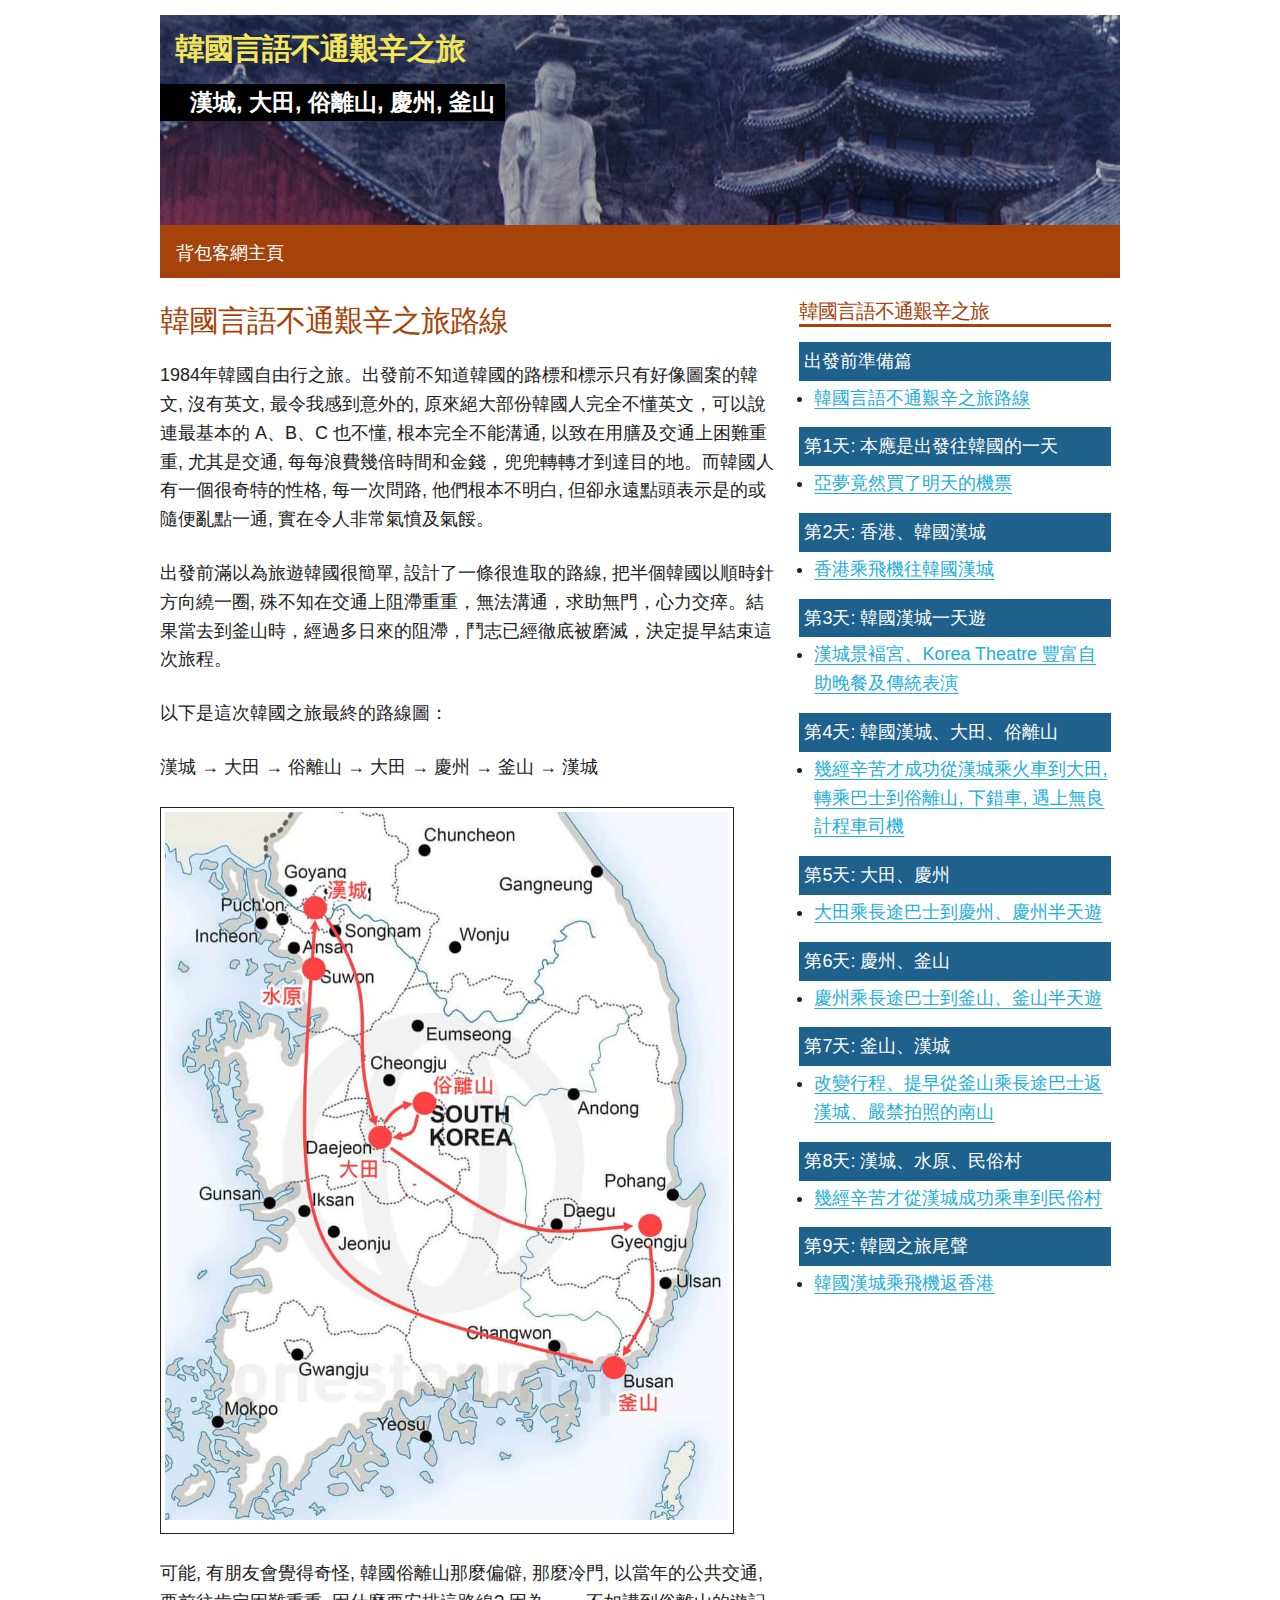
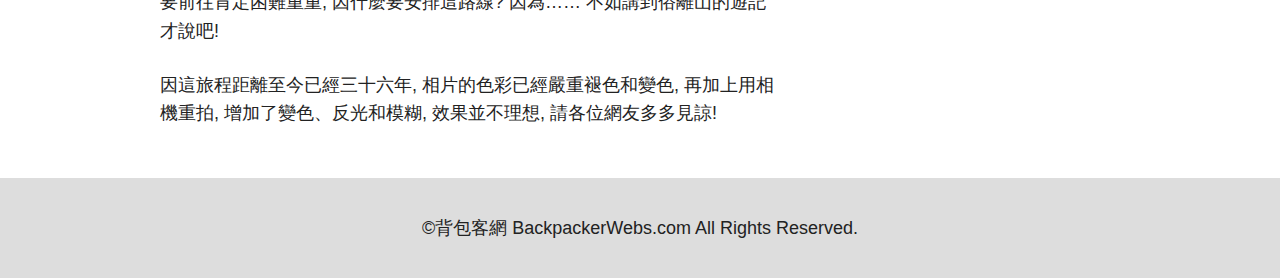
<file: index.html>
<!DOCTYPE html>
<html lang="zh-Hant">
<head>

  <!-- Basic Page Needs
  –––––––––––––––––––––––––––––––––––––––––––––––––– -->
  <meta charset="utf-8">
  <title>韓國自遊行: 漢城、大田、俗離山、慶州、釜山</title>
  <Meta name="keywords" content="韓國自遊行, 漢城, 大田, 俗離山, 慶州, 釜山, 韓國自助遊路線圖" />
  <meta name="description" content="韓國自遊行: 漢城、大田、俗離山、慶州、釜山" />
  <meta name="author" content="">

  <!-- Mobile Specific Metas
  –––––––––––––––––––––––––––––––––––––––––––––––––– -->
  <meta name="viewport" content="width=device-width, initial-scale=1">

  <!-- FONT
  –––––––––––––––––––––––––––––––––––––––––––––––––– -->
  <!-- <link href="//fonts.googleapis.com/css?family=Raleway:400,300,600" rel="stylesheet" type="text/css"> -->

  <!-- CSS
  –––––––––––––––––––––––––––––––––––––––––––––––––– -->
  <link rel="stylesheet" href="css-skeleton/normalize.css">
  <link rel="stylesheet" href="css-skeleton/skeleton.css">
  <link rel="stylesheet" href="css-skeleton/style.css">

  <!-- Favicon
  –––––––––––––––––––––––––––––––––––––––––––––––––– -->
  <link rel="icon" type="image/png" href="images/favicon.png">

  <!-- Google Auto Ads
  –––––––––––––––––––––––––––––––––––––––––––––––––– -->
  <script async src="https://pagead2.googlesyndication.com/pagead/js/adsbygoogle.js?client=ca-pub-2400914967637170"
     crossorigin="anonymous"></script>
	
  
</head>

<body>

  <!-- Primary Page Layout
  –––––––––––––––––––––––––––––––––––––––––––––––––– -->
  <div class="container">
	<!-- Header Banner -->
	<div class="row headerImage">
		<h2 style="padding: 15px 0px 0px 15px;">韓國言語不通艱辛之旅</h2>
		<p class="headerDescription">漢城, 大田, 俗離山, 慶州, 釜山</p>
		<!-- <p style="padding: 0px 0px 0px 15px; font-size:1.2em;">No need</p> -->
	</div>
	
	<!-- Header Menu -->
	<div class="row">
		<div class="twelve columns">
        <nav>
          <ul>
            <li><a href="https://www.backpackerwebs.com">背包客網主頁</a></li> 
          </ul>
        </nav>   
      		</div> 
	</div>
	
	
	<article style="padding-top:10px;">
        	<!-- Spacing -->
    	</article>
	
	 
	 <!-- Main Content -->
	 <div class="row">
		<div class="two-thirds column">
			<h1>韓國言語不通艱辛之旅路線</h1>
			
			<p>1984年韓國自由行之旅。出發前不知道韓國的路標和標示只有好像圖案的韓文, 沒有英文, 最令我感到意外的, 原來絕大部份韓國人完全不懂英文，可以說連最基本的 A、B、C 也不懂, 根本完全不能溝通, 以致在用膳及交通上困難重重, 尤其是交通,  每每浪費幾倍時間和金錢，兜兜轉轉才到達目的地。而韓國人有一個很奇特的性格, 每一次問路, 他們根本不明白, 但卻永遠點頭表示是的或隨便亂點一通, 實在令人非常氣憤及氣餒。 </p>



<p>出發前滿以為旅遊韓國很簡單, 設計了一條很進取的路線, 把半個韓國以順時針方向繞一圈, 殊不知在交通上阻滯重重，無法溝通，求助無門，心力交瘁。結果當去到釜山時，經過多日來的阻滯，鬥志已經徹底被磨滅，決定提早結束這次旅程。</p>



<p>以下是這次韓國之旅最終的路線圖：</p>



<p>漢城  →  大田 →  俗離山 →  大田 →  慶州 →  釜山 → 漢城</p>



<figure class="wp-block-image"><img decoding="async" width="816" height="1024" src="images/1984-south-korea-tour-route.jpg" alt="韓國言語不通艱辛之旅路線地圖" /></figure>



<p>可能, 有朋友會覺得奇怪, 韓國俗離山那麼偏僻, 那麼冷門, 以當年的公共交通, 要前往肯定困難重重, 因什麼要安排這路線? 因為&#8230;&#8230; 不如講到俗離山的遊記才說吧!</p>



<p>因這旅程距離至今已經三十六年, 相片的色彩已經嚴重褪色和變色, 再加上用相機重拍, 增加了變色、反光和模糊, 效果並不理想, 請各位網友多多見諒! </p>

		</div>

	
	 	<div class="one-third column">


			<h3 style="border-bottom: 3px solid #a6430a;">韓國言語不通艱辛之旅</h3>
			
			<div class="table-content-day-title">出發前準備篇</div>

			<ul class="lcp_catlist">
				<li class="listing-item"><a href="index.html">韓國言語不通艱辛之旅路線</a></li>
			</ul>
			
			<div class="table-content-day-title">第1天: 本應是出發往韓國的一天</div>
			
			<ul class="lcp_catlist">
				<li class="listing-item"><a href="wrongly-buy-tomorrow-ticket.html">亞夢竟然買了明天的機票</a></li>
			</ul>
			
			<div class="table-content-day-title">第2天: 香港、韓國漢城</div>
			
			<ul class="lcp_catlist">
				<li class="listing-item"><a href="hong-kong-to-south-korea-seoul.html">香港乘飛機往韓國漢城</a></li>
			</ul>
			
			<div class="table-content-day-title">第3天: 韓國漢城一天遊</div>
			
			<ul class="lcp_catlist">
			<li class="listing-item"><a href="seoul-gyeongbokgung-korea-theatre-dinner-performance.html">漢城景褔宮、Korea Theatre 豐富自助晚餐及傳統表演</a></li>
			</ul>
			
			<div class="table-content-day-title">第4天: 韓國漢城、大田、俗離山</div>
			
			<ul class="lcp_catlist">
			<li class="listing-item"><a href="seoul-train-to-daejeon-bus-to-songnisan.html">幾經辛苦才成功從漢城乘火車到大田, 轉乘巴士到俗離山, 下錯車, 遇上無良計程車司機</a></li>
			</ul>
			
			<div class="table-content-day-title">第5天: 大田、慶州</div>
			
			<ul class="lcp_catlist">
			<li class="listing-item"><a href="daejeon-bus-to-gyeongju.html">大田乘長途巴士到慶州、慶州半天遊</a></li>
			</ul>
			
			<div class="table-content-day-title">第6天: 慶州、釜山</div>
			
			<ul class="lcp_catlist">
			<li class="listing-item"><a href="gyeongju-bus-to-busan.html">慶州乘長途巴士到釜山、釜山半天遊</a></li>
			</ul>
			
			<div class="table-content-day-title">第7天: 釜山、漢城</div>
			
			<ul class="lcp_catlist">
			<li class="listing-item"><a href="busan-bus-to-seoul.html">改變行程、提早從釜山乘長途巴士返漢城、嚴禁拍照的南山</a></li>
			</ul>
			
			<div class="table-content-day-title">第8天: 漢城、水原、民俗村</div>
			
			<ul class="lcp_catlist">
			<li class="listing-item"><a href="seoul-folk-village.html">幾經辛苦才從漢城成功乘車到民俗村</a></li>
			</ul>
			
			<div class="table-content-day-title">第9天: 韓國之旅尾聲</div>
			
			<ul class="lcp_catlist">
			<li class="listing-item"><a href="korea-tour-the-end.html">韓國漢城乘飛機返香港</a></li>
			</ul>
 
			
		</div>

	 </div>

	 <article style="padding-top:10px;">
        	<!-- Spacing -->
    	</article>
	
	
	
	<div class="u-cf"></div>
	
  </div><!-- End container -->
  
   <div class="footerContent"> <!-- don't know why still inside container -->
	<p>&copy背包客網 BackpackerWebs.com All Rights Reserved.</p>
   </div>

<!-- End Document
  –––––––––––––––––––––––––––––––––––––––––––––––––– -->
</body>
</html>
</file>
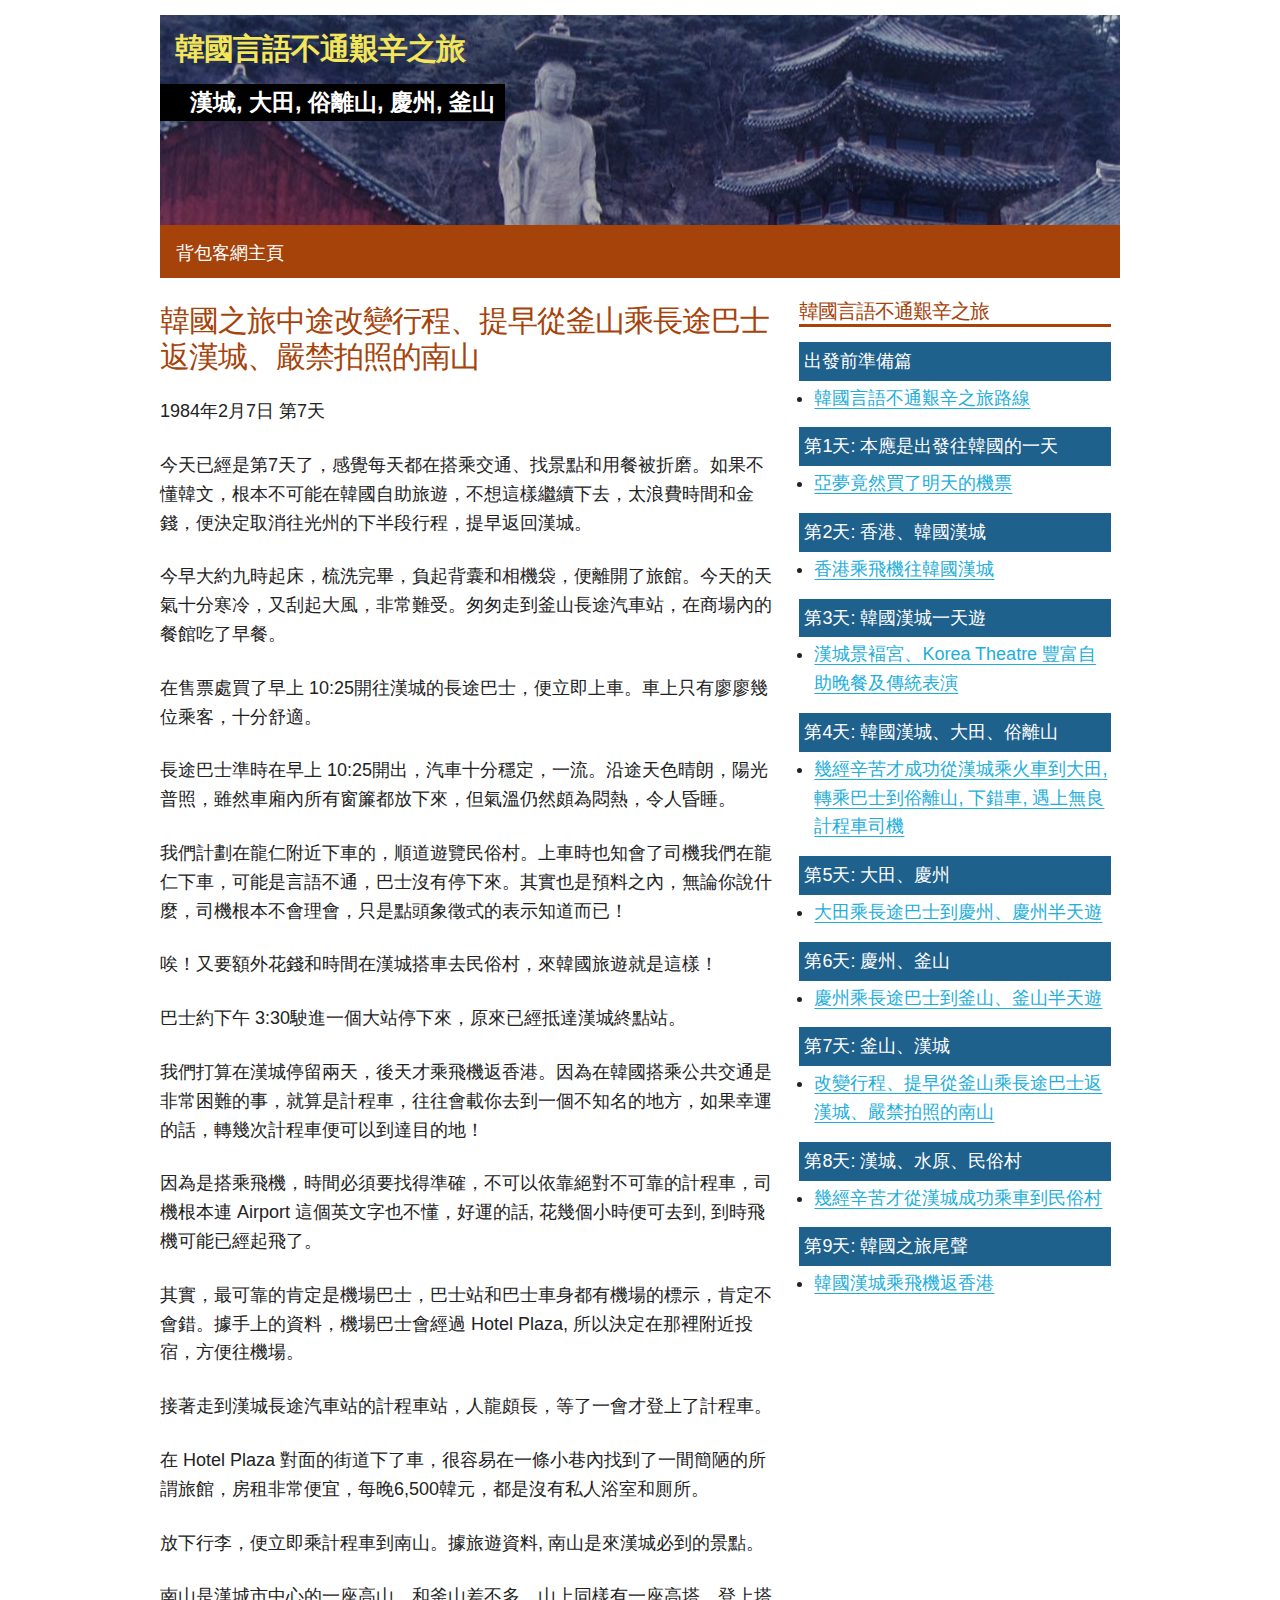
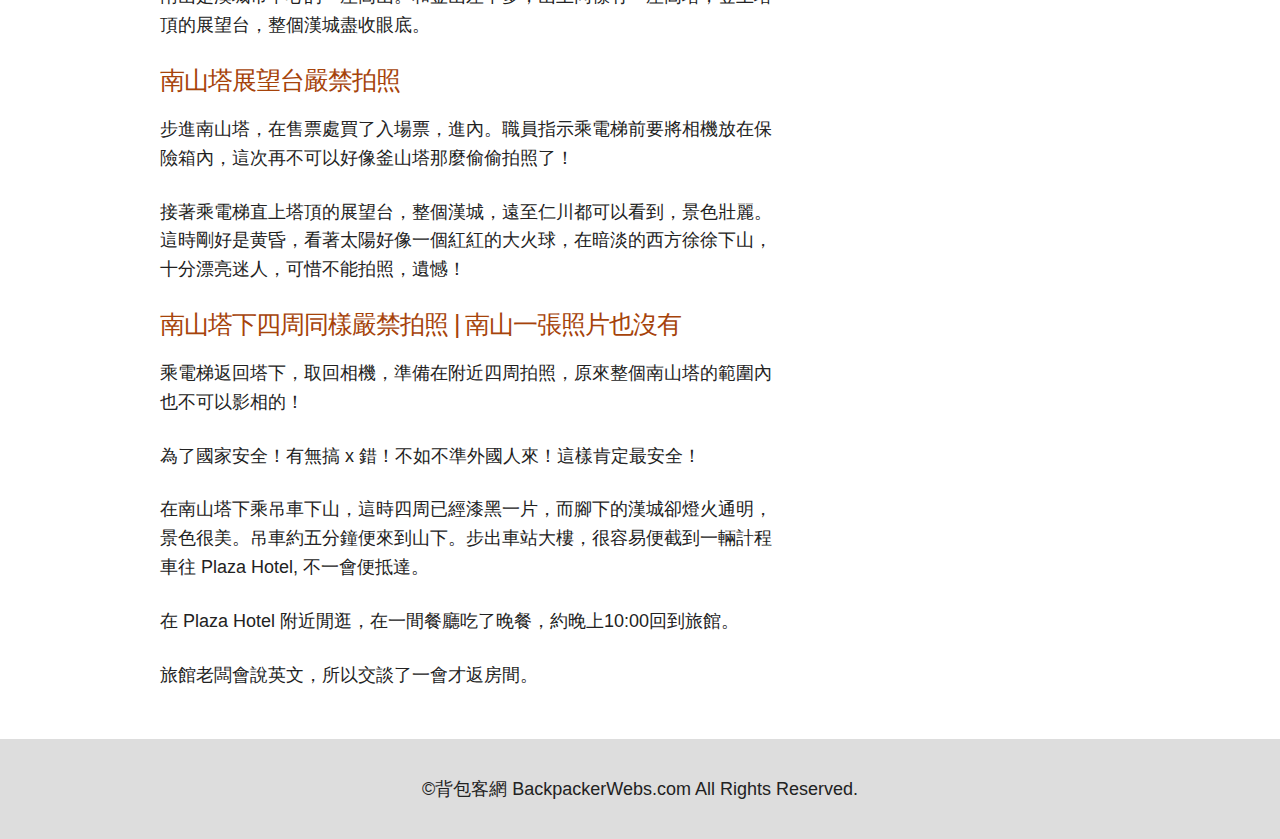
<file: busan-bus-to-seoul.html>
<!DOCTYPE html>
<html lang="zh-Hant">
<head>

  <!-- Basic Page Needs
  –––––––––––––––––––––––––––––––––––––––––––––––––– -->
  <meta charset="utf-8">
  <title>韓國自遊行: 漢城、大田、俗離山、慶州、釜山</title>
  <Meta name="keywords" content="韓國自遊行, 漢城, 大田, 俗離山, 慶州, 釜山, 韓國自助遊路線圖" />
  <meta name="description" content="韓國自遊行: 漢城、大田、俗離山、慶州、釜山" />
  <meta name="author" content="">

  <!-- Mobile Specific Metas
  –––––––––––––––––––––––––––––––––––––––––––––––––– -->
  <meta name="viewport" content="width=device-width, initial-scale=1">

  <!-- FONT
  –––––––––––––––––––––––––––––––––––––––––––––––––– -->
  <!-- <link href="//fonts.googleapis.com/css?family=Raleway:400,300,600" rel="stylesheet" type="text/css"> -->

  <!-- CSS
  –––––––––––––––––––––––––––––––––––––––––––––––––– -->
  <link rel="stylesheet" href="css-skeleton/normalize.css">
  <link rel="stylesheet" href="css-skeleton/skeleton.css">
  <link rel="stylesheet" href="css-skeleton/style.css">

  <!-- Favicon
  –––––––––––––––––––––––––––––––––––––––––––––––––– -->
  <link rel="icon" type="image/png" href="images/favicon.png">

  <!-- Google Auto Ads
  –––––––––––––––––––––––––––––––––––––––––––––––––– -->
  <script async src="https://pagead2.googlesyndication.com/pagead/js/adsbygoogle.js?client=ca-pub-2400914967637170"
     crossorigin="anonymous"></script>
	
  
</head>

<body>

  <!-- Primary Page Layout
  –––––––––––––––––––––––––––––––––––––––––––––––––– -->
  <div class="container">
	<!-- Header Banner -->
	<div class="row headerImage">
		<h2 style="padding: 15px 0px 0px 15px;">韓國言語不通艱辛之旅</h2>
		<p class="headerDescription">漢城, 大田, 俗離山, 慶州, 釜山</p>
		<!-- <p style="padding: 0px 0px 0px 15px; font-size:1.2em;">No need</p> -->
	</div>
	
	<!-- Header Menu -->
	<div class="row">
		<div class="twelve columns">
        <nav>
          <ul>
            <li><a href="https://www.backpackerwebs.com">背包客網主頁</a></li> 
          </ul>
        </nav>   
      		</div> 
	</div>
	
	
	<article style="padding-top:10px;">
        	<!-- Spacing -->
    	</article>
	
	 
	 <!-- Main Content -->
	 <div class="row">
		<div class="two-thirds column">
			<h1>韓國之旅中途改變行程、提早從釜山乘長途巴士返漢城、嚴禁拍照的南山</h1>
			
			<p>1984年2月7日 第7天</p>



<p>今天已經是第7天了，感覺每天都在搭乘交通、找景點和用餐被折磨。如果不懂韓文，根本不可能在韓國自助旅遊，不想這樣繼續下去，太浪費時間和金錢，便決定取消往光州的下半段行程，提早返回漢城。</p>



<p>今早大約九時起床，梳洗完畢，負起背囊和相機袋，便離開了旅館。今天的天氣十分寒冷，又刮起大風，非常難受。匆匆走到釜山長途汽車站，在商場內的餐館吃了早餐。</p>



<p>在售票處買了早上 10:25開往漢城的長途巴士，便立即上車。車上只有廖廖幾位乘客，十分舒適。</p>



<p>長途巴士準時在早上 10:25開出，汽車十分穩定，一流。沿途天色晴朗，陽光普照，雖然車廂內所有窗簾都放下來，但氣溫仍然頗為悶熱，令人昏睡。</p>



<p>我們計劃在龍仁附近下車的，順道遊覽民俗村。上車時也知會了司機我們在龍仁下車，可能是言語不通，巴士沒有停下來。其實也是預料之內，無論你說什麼，司機根本不會理會，只是點頭象徵式的表示知道而已！</p>



<p>唉！又要額外花錢和時間在漢城搭車去民俗村，來韓國旅遊就是這樣！</p>



<p>巴士約下午 3:30駛進一個大站停下來，原來已經抵達漢城終點站。</p>



<p>我們打算在漢城停留兩天，後天才乘飛機返香港。因為在韓國搭乘公共交通是非常困難的事，就算是計程車，往往會載你去到一個不知名的地方，如果幸運的話，轉幾次計程車便可以到達目的地！</p>



<p>因為是搭乘飛機，時間必須要找得準確，不可以依靠絕對不可靠的計程車，司機根本連 Airport 這個英文字也不懂，好運的話, 花幾個小時便可去到, 到時飛機可能已經起飛了。</p>



<p>其實，最可靠的肯定是機場巴士，巴士站和巴士車身都有機場的標示，肯定不會錯。據手上的資料，機場巴士會經過 Hotel Plaza, 所以決定在那裡附近投宿，方便往機場。</p>



<p>接著走到漢城長途汽車站的計程車站，人龍頗長，等了一會才登上了計程車。</p>



<p>在 Hotel Plaza 對面的街道下了車，很容易在一條小巷內找到了一間簡陋的所謂旅館，房租非常便宜，每晚6,500韓元，都是沒有私人浴室和厠所。</p>



<p>放下行李，便立即乘計程車到南山。據旅遊資料, 南山是來漢城必到的景點。</p>



<p>南山是漢城市中心的一座高山。和釜山差不多，山上同樣有一座高塔，登上塔頂的展望台，整個漢城盡收眼底。</p>



<h2>南山塔展望台嚴禁拍照</h2>



<p>步進南山塔，在售票處買了入場票，進內。職員指示乘電梯前要將相機放在保險箱內，這次再不可以好像釜山塔那麼偷偷拍照了！</p>



<p>接著乘電梯直上塔頂的展望台，整個漢城，遠至仁川都可以看到，景色壯麗。這時剛好是黄昏，看著太陽好像一個紅紅的大火球，在暗淡的西方徐徐下山，十分漂亮迷人，可惜不能拍照，遺憾！</p>



<h2>南山塔下四周同樣嚴禁拍照 | 南山一張照片也沒有</h2>



<p>乘電梯返回塔下，取回相機，準備在附近四周拍照，原來整個南山塔的範圍內也不可以影相的！</p>



<p>為了國家安全！有無搞 x 錯！不如不準外國人來！這樣肯定最安全！</p>



<p>在南山塔下乘吊車下山，這時四周已經漆黑一片，而腳下的漢城卻燈火通明，景色很美。吊車約五分鐘便來到山下。步出車站大樓，很容易便截到一輛計程車往 Plaza Hotel, 不一會便抵達。</p>



<p>在 Plaza Hotel 附近閒逛，在一間餐廳吃了晚餐，約晚上10:00回到旅館。</p>



<p>旅館老闆會說英文，所以交談了一會才返房間。</p>

		</div>

	
	 	<div class="one-third column">


			<h3 style="border-bottom: 3px solid #a6430a;">韓國言語不通艱辛之旅</h3>
			
			<div class="table-content-day-title">出發前準備篇</div>

			<ul class="lcp_catlist">
				<li class="listing-item"><a href="index.html">韓國言語不通艱辛之旅路線</a></li>
			</ul>
			
			<div class="table-content-day-title">第1天: 本應是出發往韓國的一天</div>
			
			<ul class="lcp_catlist">
				<li class="listing-item"><a href="wrongly-buy-tomorrow-ticket.html">亞夢竟然買了明天的機票</a></li>
			</ul>
			
			<div class="table-content-day-title">第2天: 香港、韓國漢城</div>
			
			<ul class="lcp_catlist">
				<li class="listing-item"><a href="hong-kong-to-south-korea-seoul.html">香港乘飛機往韓國漢城</a></li>
			</ul>
			
			<div class="table-content-day-title">第3天: 韓國漢城一天遊</div>
			
			<ul class="lcp_catlist">
			<li class="listing-item"><a href="seoul-gyeongbokgung-korea-theatre-dinner-performance.html">漢城景褔宮、Korea Theatre 豐富自助晚餐及傳統表演</a></li>
			</ul>
			
			<div class="table-content-day-title">第4天: 韓國漢城、大田、俗離山</div>
			
			<ul class="lcp_catlist">
			<li class="listing-item"><a href="seoul-train-to-daejeon-bus-to-songnisan.html">幾經辛苦才成功從漢城乘火車到大田, 轉乘巴士到俗離山, 下錯車, 遇上無良計程車司機</a></li>
			</ul>
			
			<div class="table-content-day-title">第5天: 大田、慶州</div>
			
			<ul class="lcp_catlist">
			<li class="listing-item"><a href="daejeon-bus-to-gyeongju.html">大田乘長途巴士到慶州、慶州半天遊</a></li>
			</ul>
			
			<div class="table-content-day-title">第6天: 慶州、釜山</div>
			
			<ul class="lcp_catlist">
			<li class="listing-item"><a href="gyeongju-bus-to-busan.html">慶州乘長途巴士到釜山、釜山半天遊</a></li>
			</ul>
			
			<div class="table-content-day-title">第7天: 釜山、漢城</div>
			
			<ul class="lcp_catlist">
			<li class="listing-item"><a href="busan-bus-to-seoul.html">改變行程、提早從釜山乘長途巴士返漢城、嚴禁拍照的南山</a></li>
			</ul>
			
			<div class="table-content-day-title">第8天: 漢城、水原、民俗村</div>
			
			<ul class="lcp_catlist">
			<li class="listing-item"><a href="seoul-folk-village.html">幾經辛苦才從漢城成功乘車到民俗村</a></li>
			</ul>
			
			<div class="table-content-day-title">第9天: 韓國之旅尾聲</div>
			
			<ul class="lcp_catlist">
			<li class="listing-item"><a href="korea-tour-the-end.html">韓國漢城乘飛機返香港</a></li>
			</ul>
 
			
		</div>

	 </div>

	 <article style="padding-top:10px;">
        	<!-- Spacing -->
    	</article>
	
	
	
	<div class="u-cf"></div>
	
  </div><!-- End container -->
  
   <div class="footerContent"> <!-- don't know why still inside container -->
	<p>&copy背包客網 BackpackerWebs.com All Rights Reserved.</p>
   </div>

<!-- End Document
  –––––––––––––––––––––––––––––––––––––––––––––––––– -->
</body>
</html>
</file>
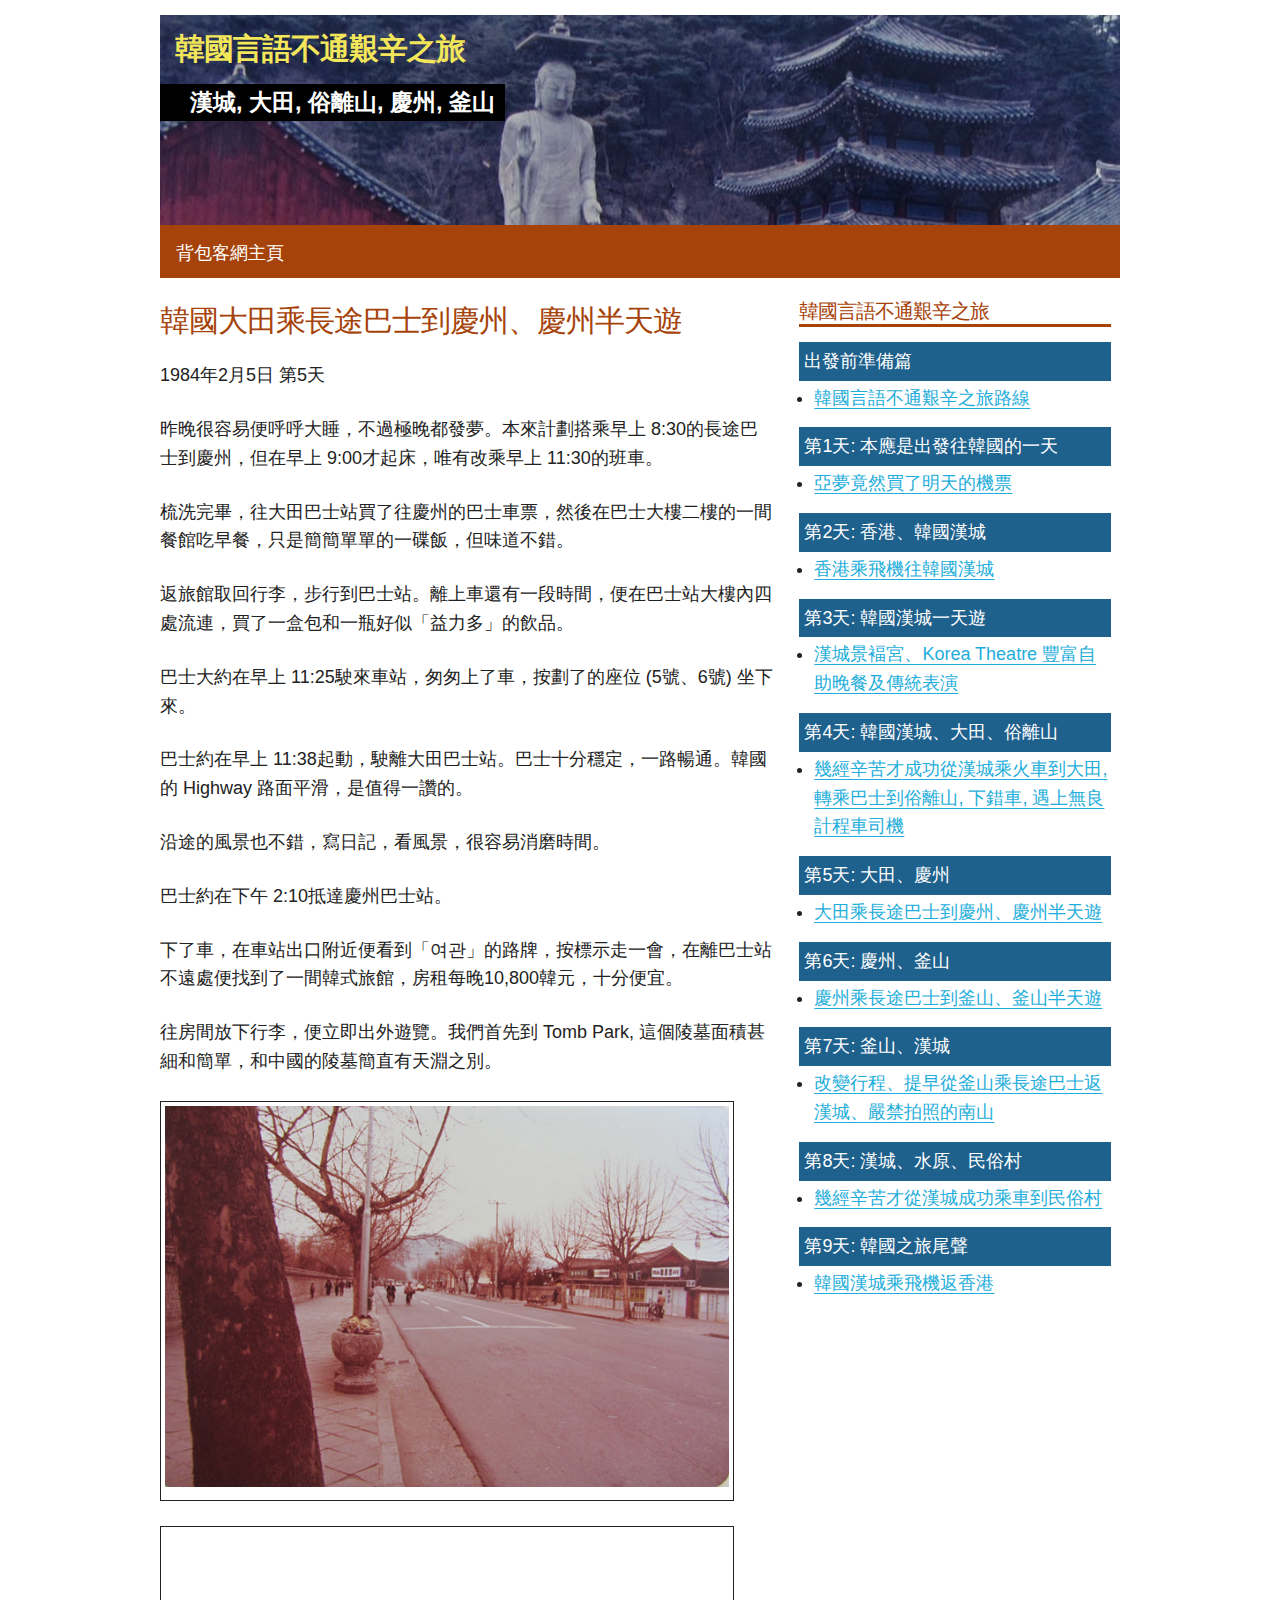
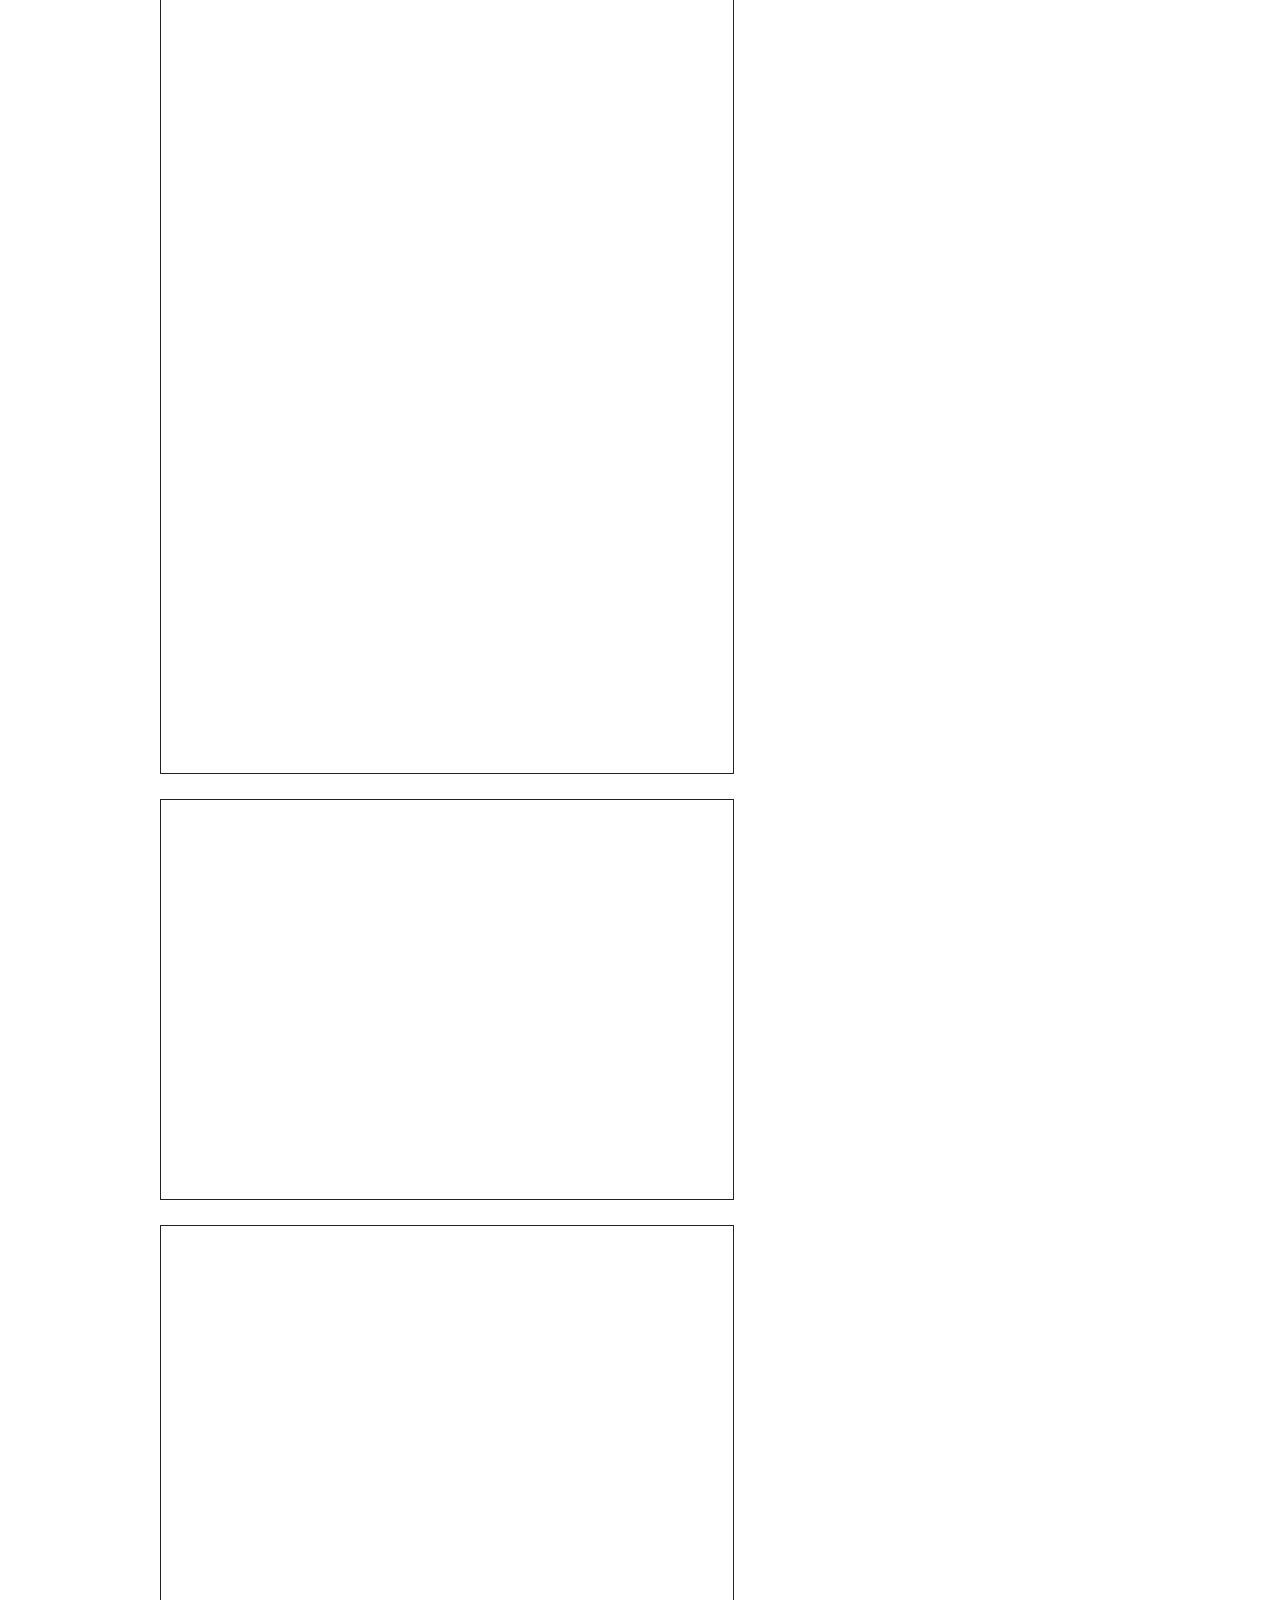
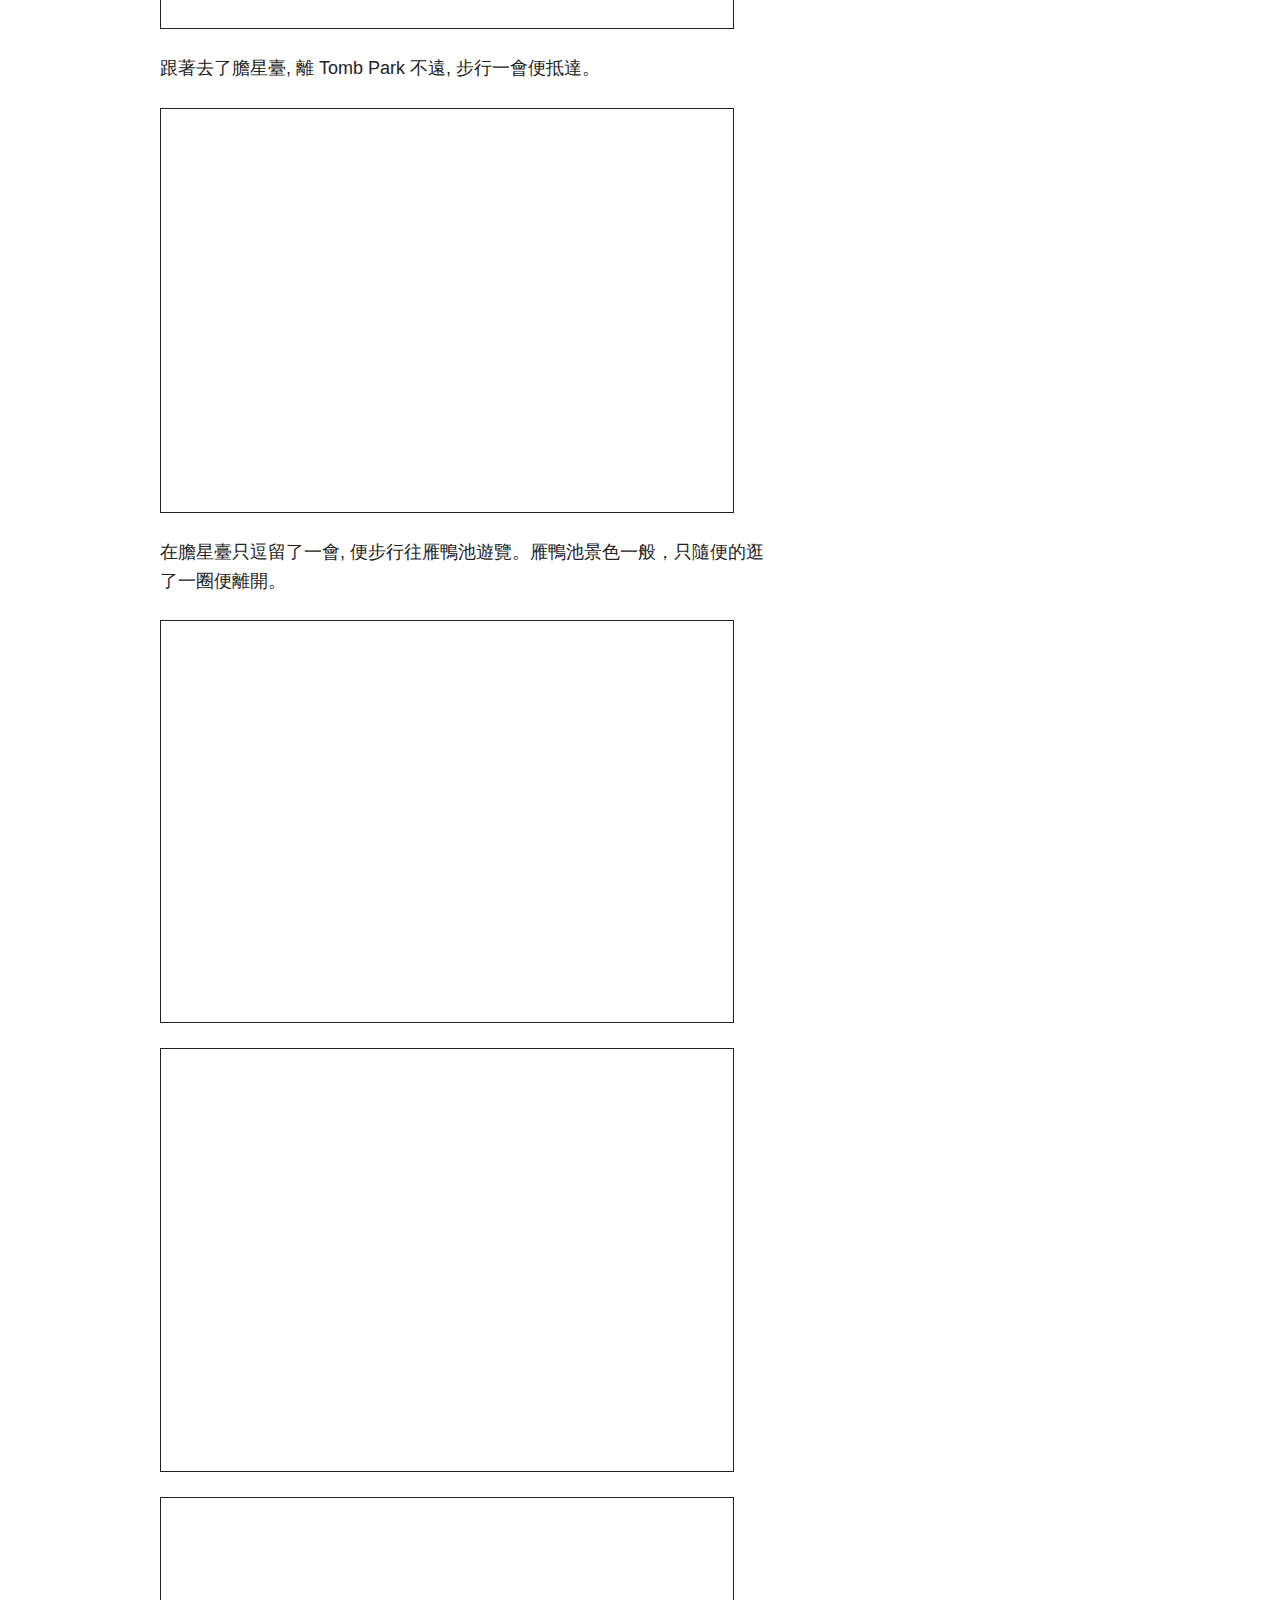
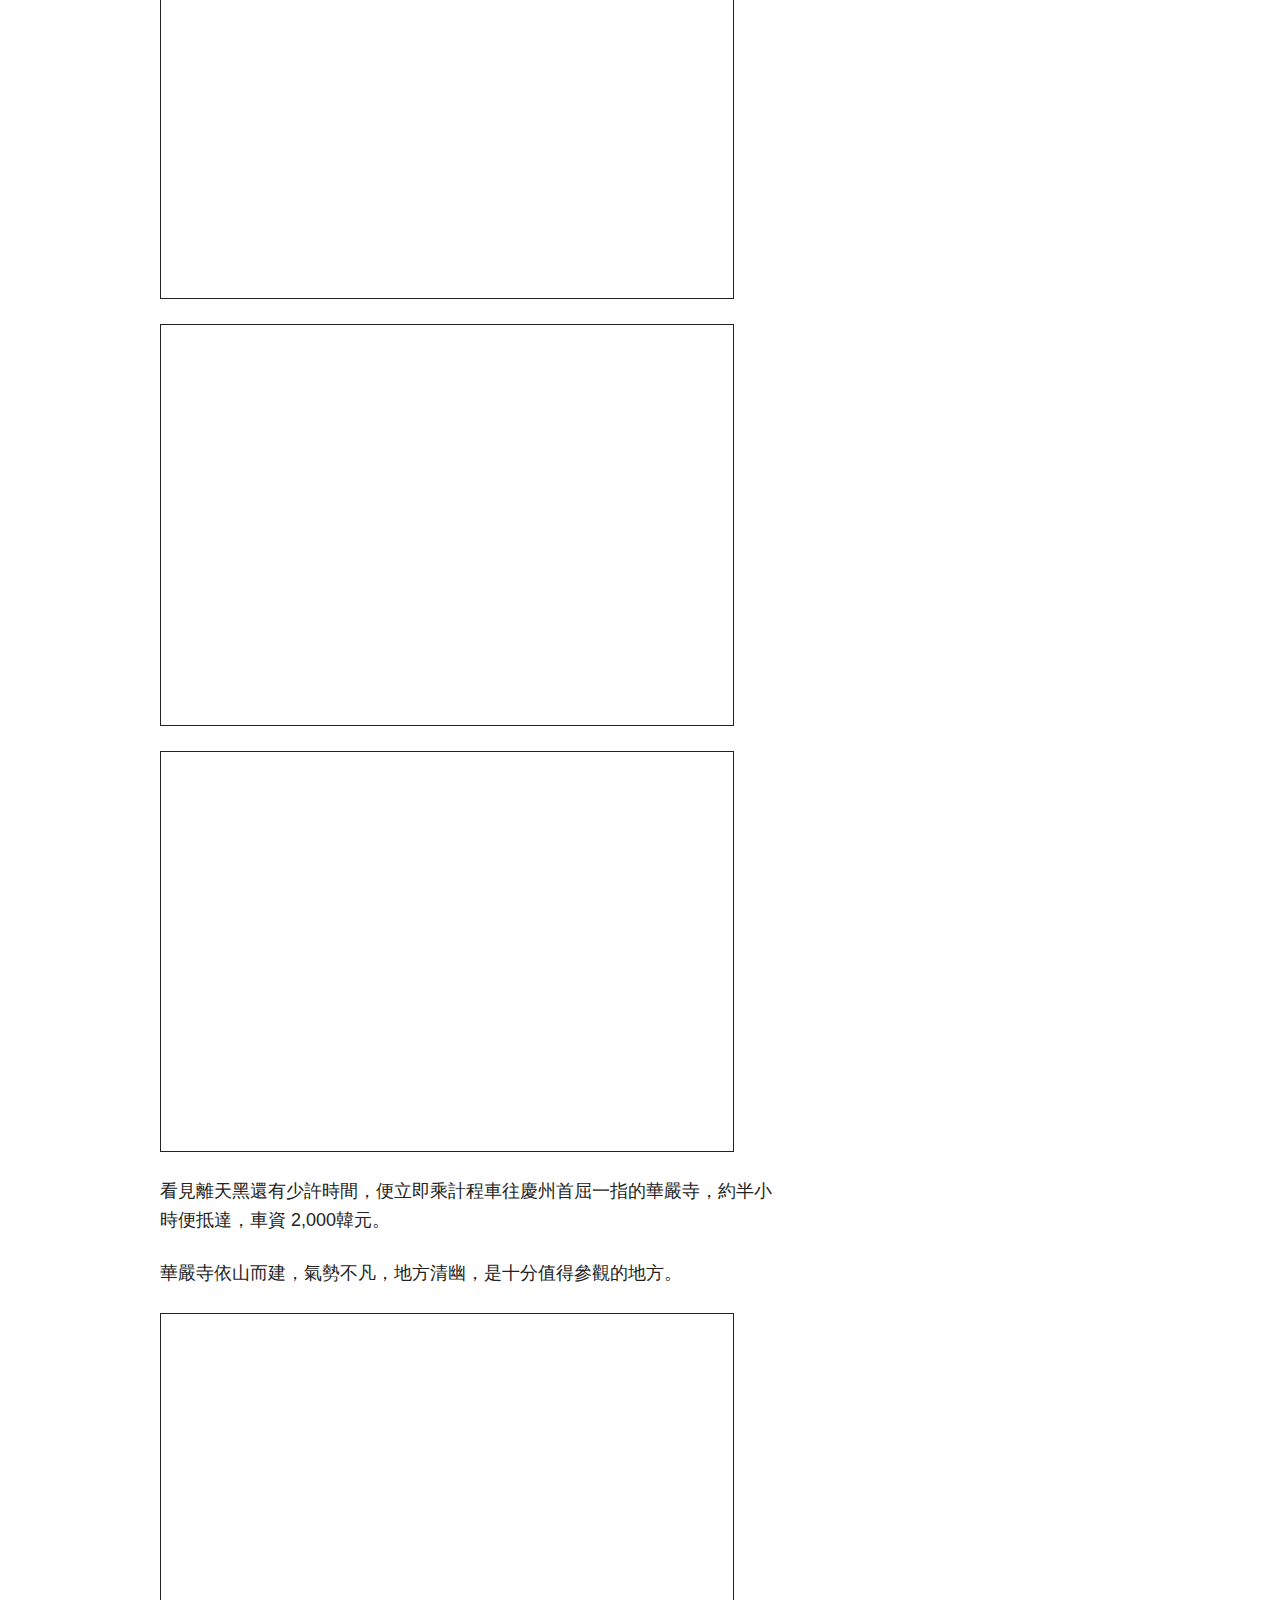
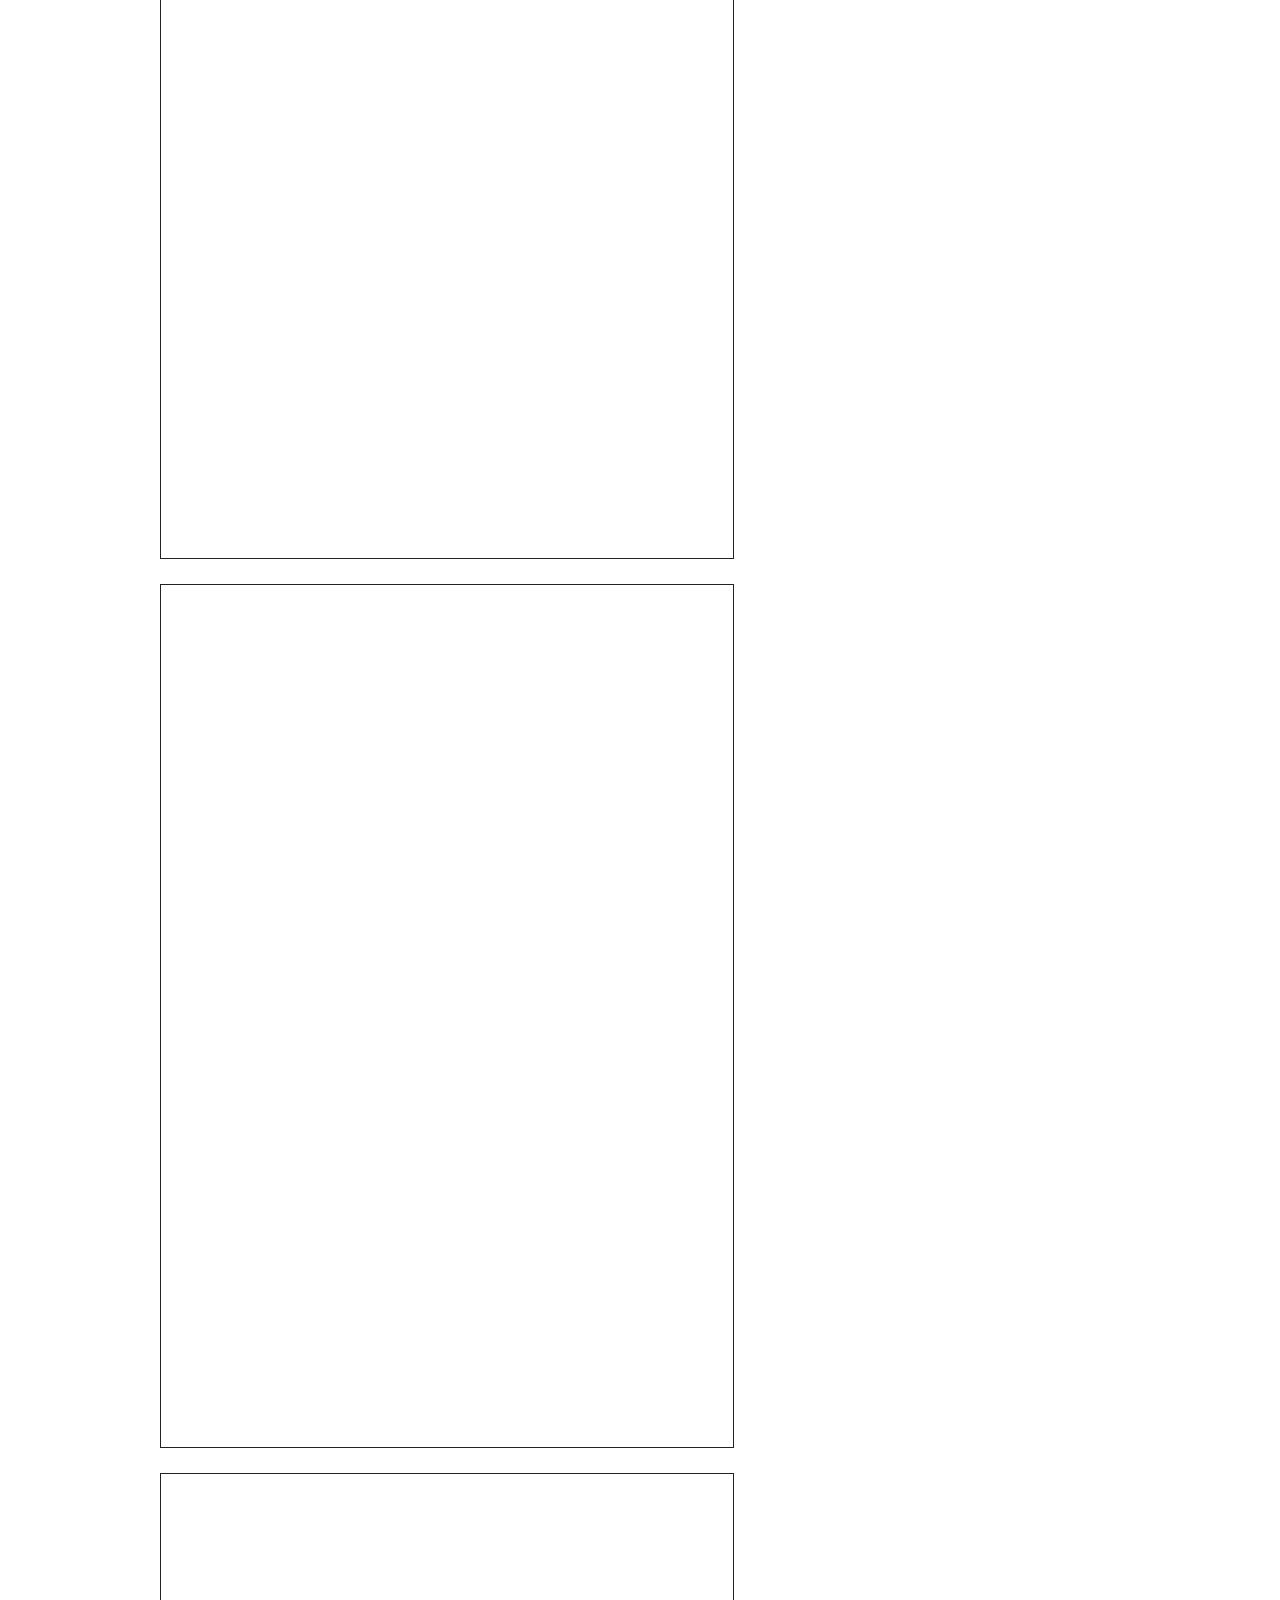
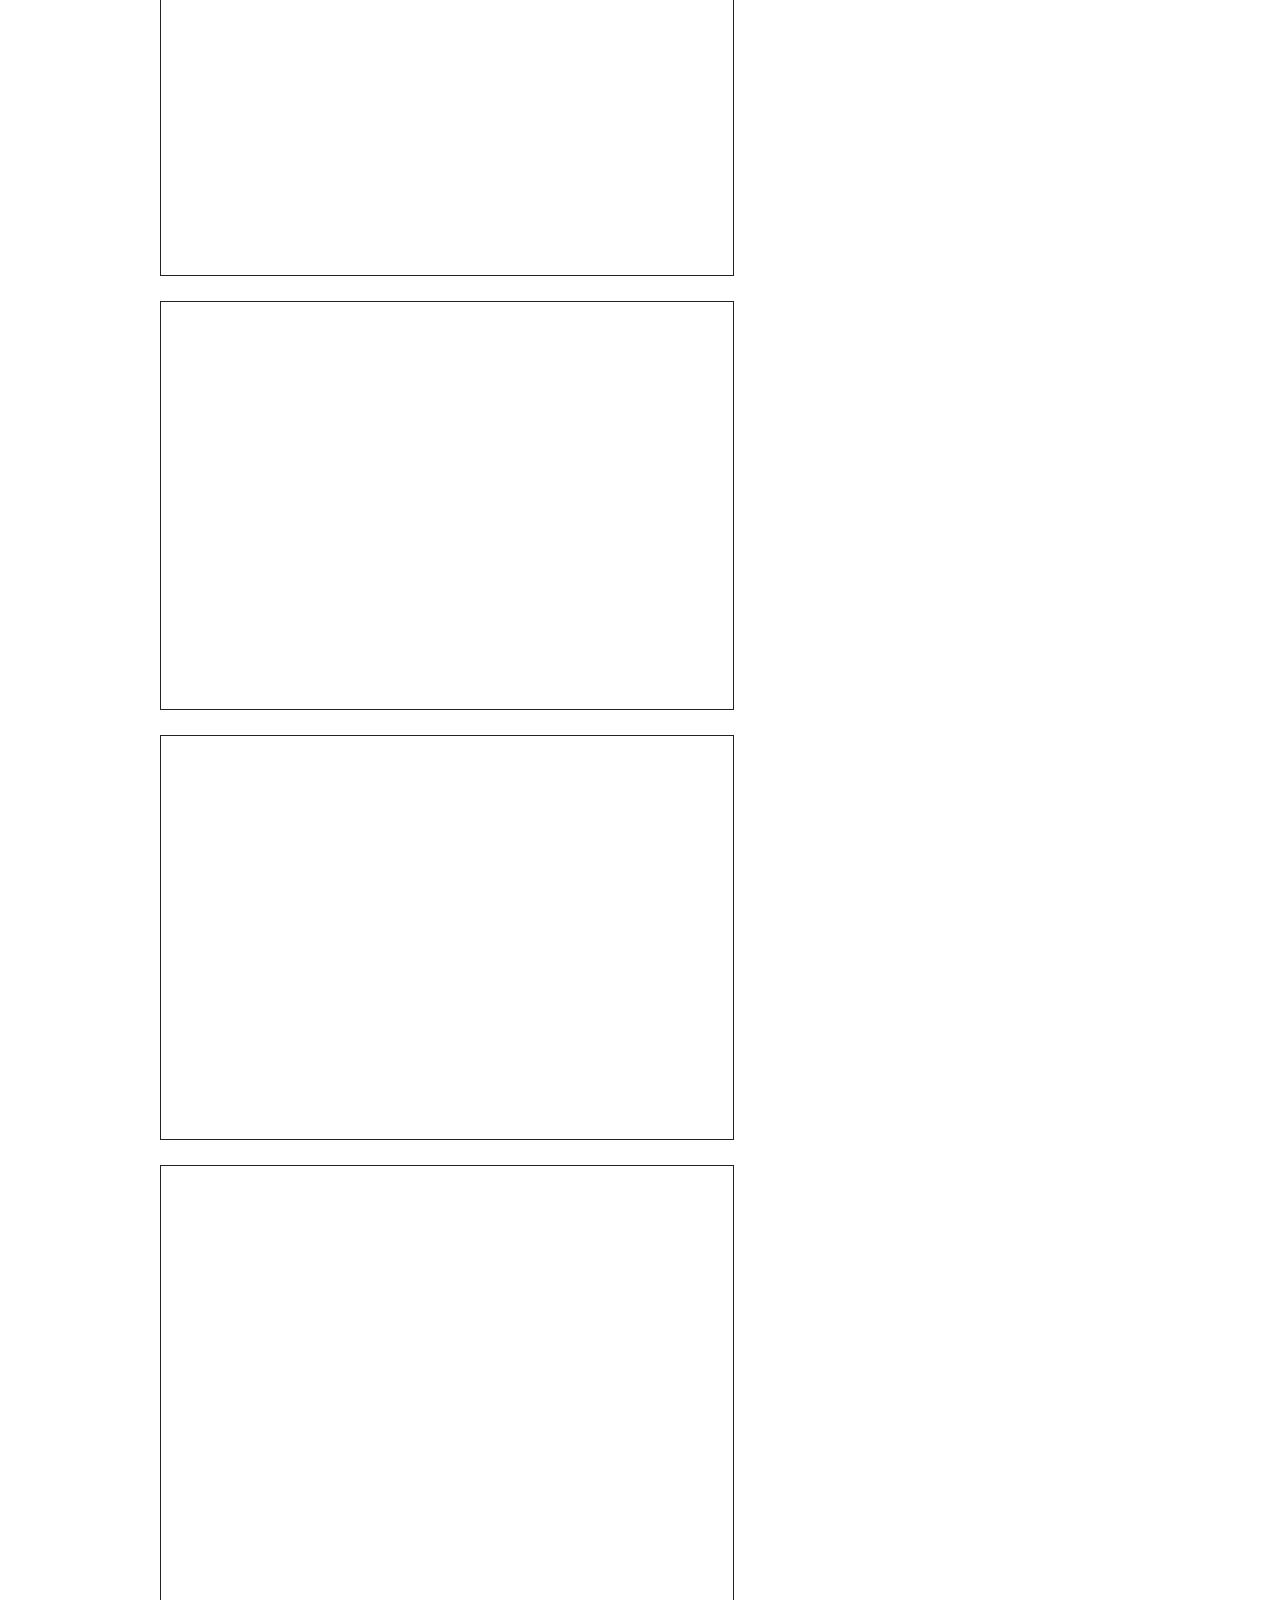
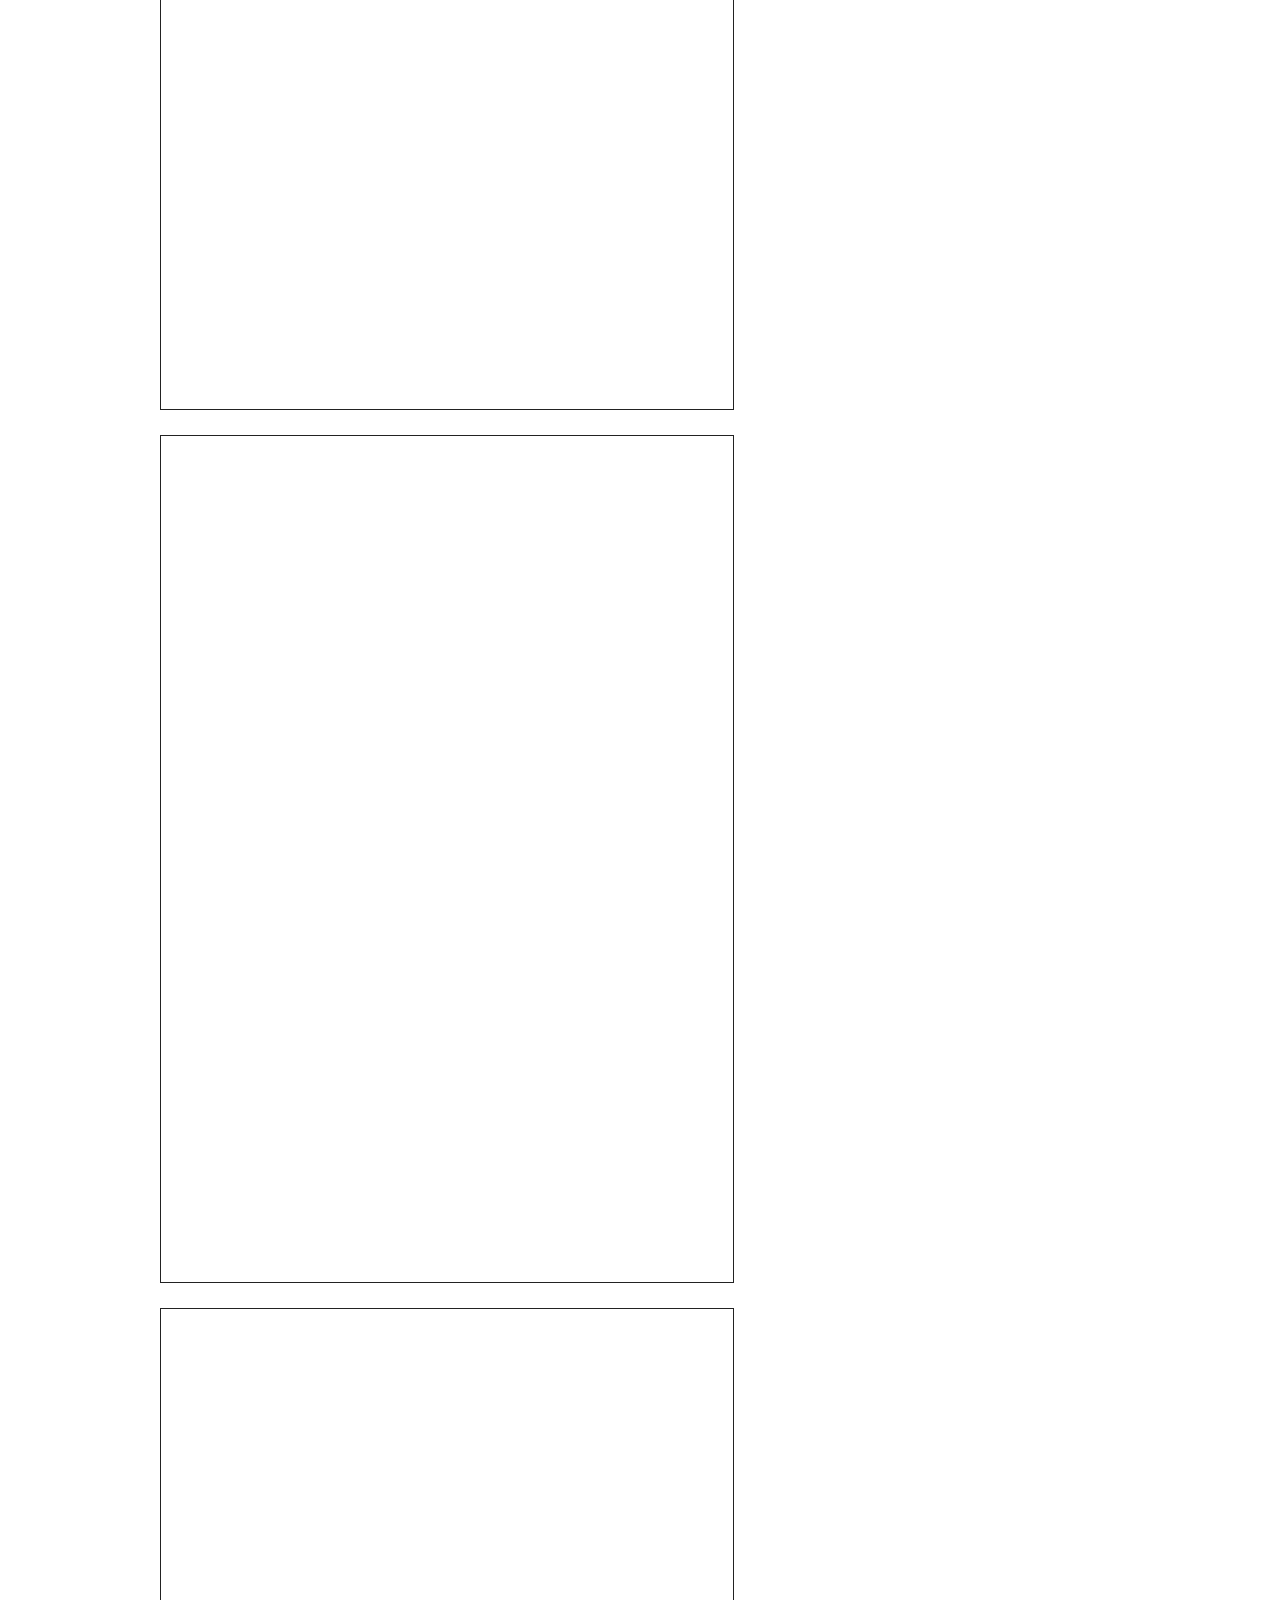
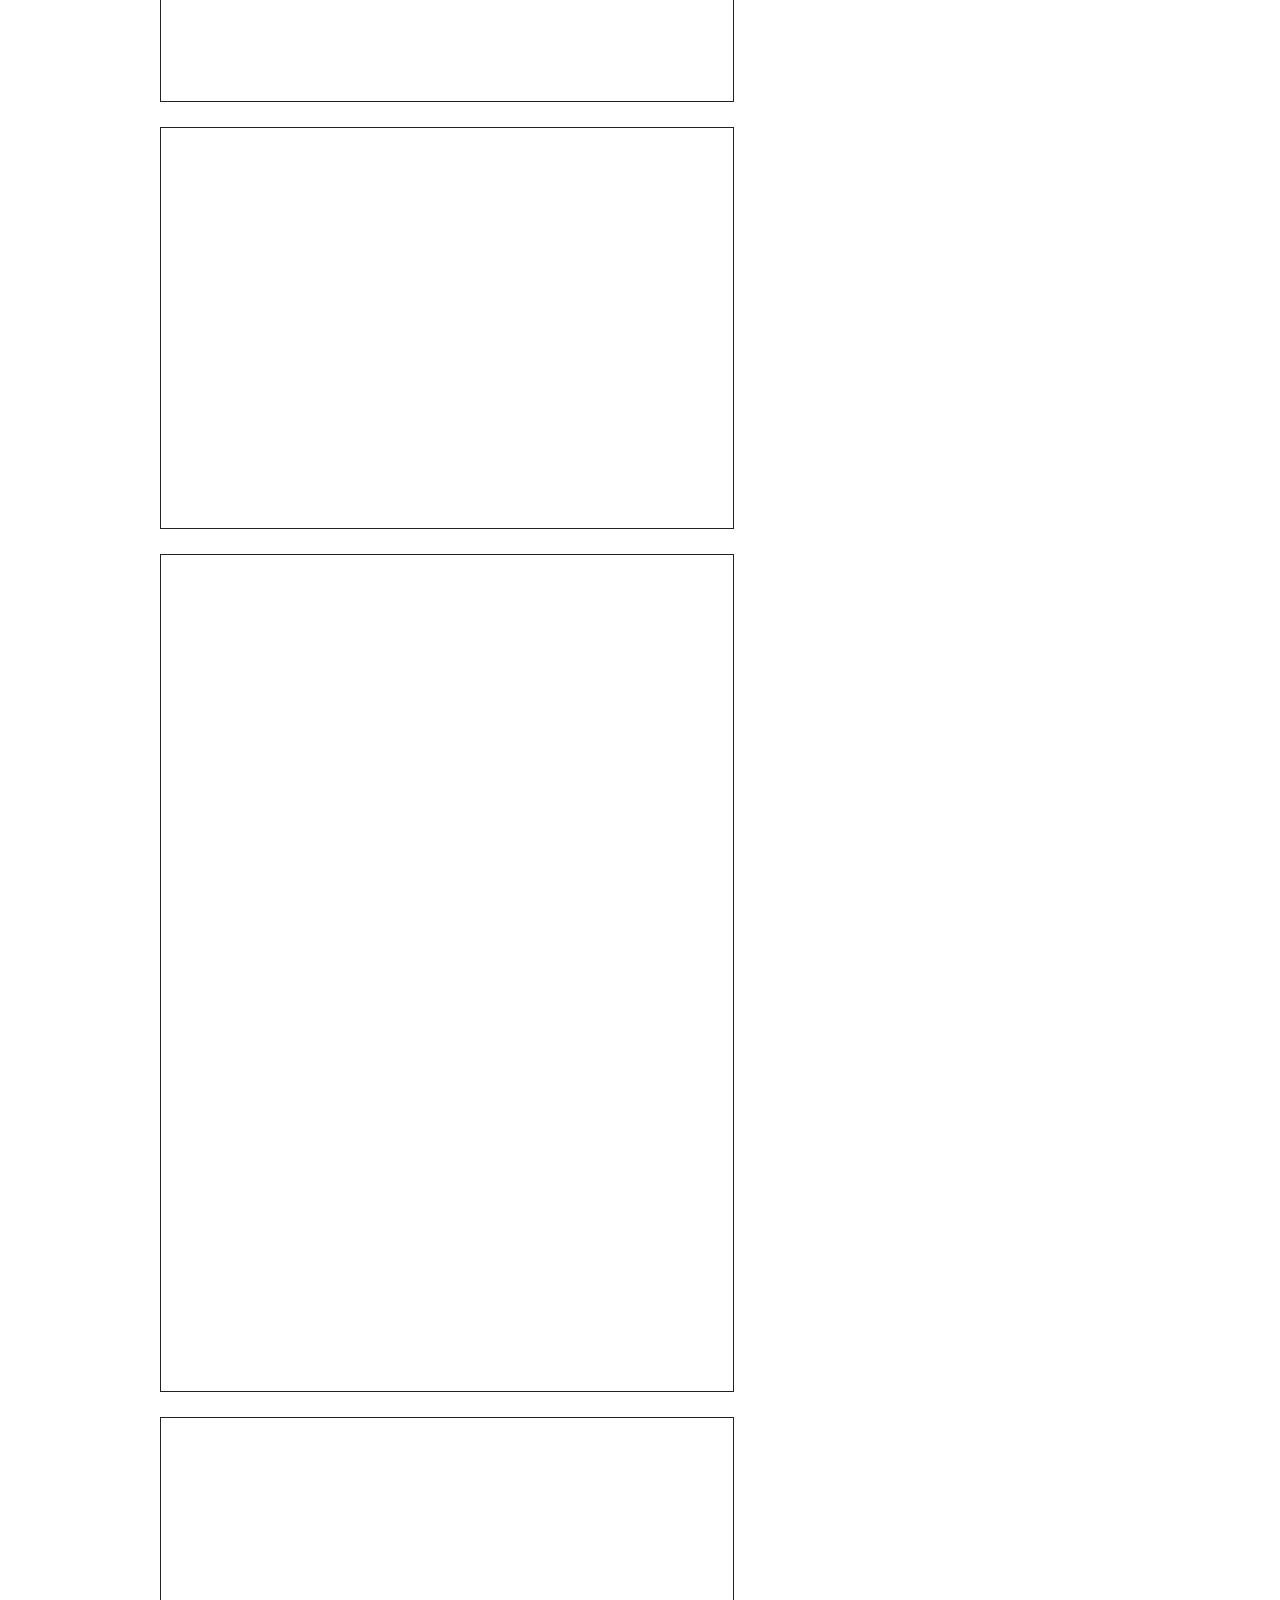
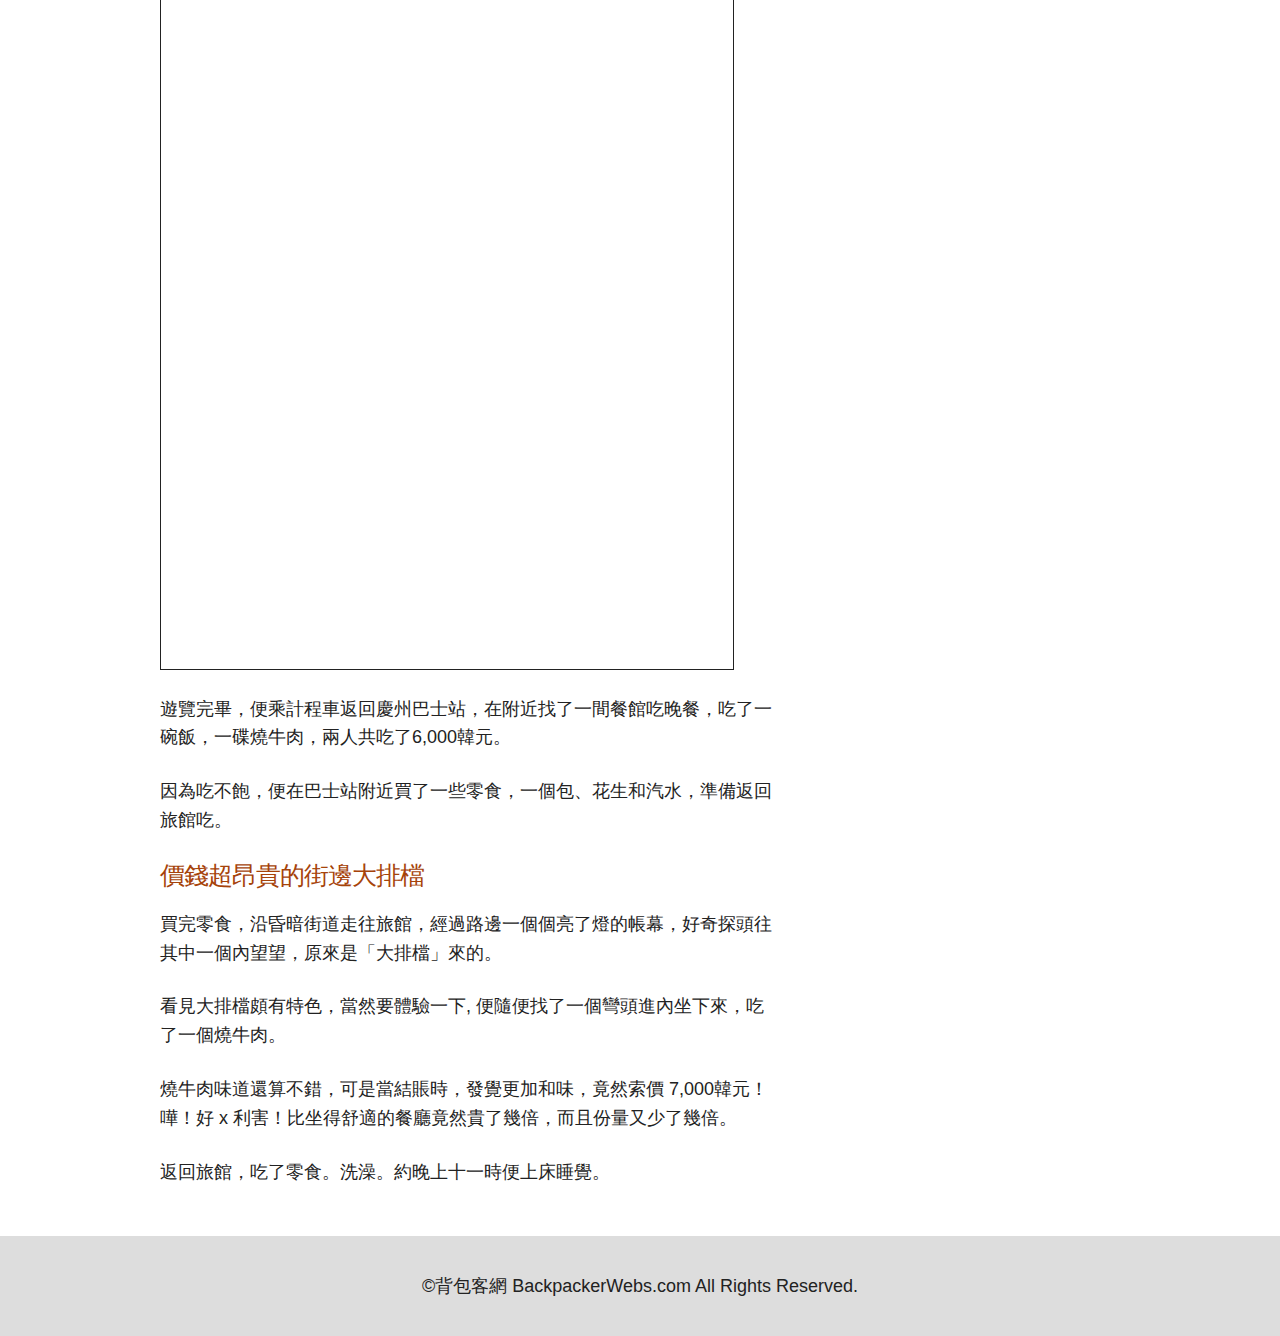
<file: daejeon-bus-to-gyeongju.html>
<!DOCTYPE html>
<html lang="zh-Hant">
<head>

  <!-- Basic Page Needs
  –––––––––––––––––––––––––––––––––––––––––––––––––– -->
  <meta charset="utf-8">
  <title>韓國自遊行: 漢城、大田、俗離山、慶州、釜山</title>
  <Meta name="keywords" content="韓國自遊行, 漢城, 大田, 俗離山, 慶州, 釜山, 韓國自助遊路線圖" />
  <meta name="description" content="韓國自遊行: 漢城、大田、俗離山、慶州、釜山" />
  <meta name="author" content="">

  <!-- Mobile Specific Metas
  –––––––––––––––––––––––––––––––––––––––––––––––––– -->
  <meta name="viewport" content="width=device-width, initial-scale=1">

  <!-- FONT
  –––––––––––––––––––––––––––––––––––––––––––––––––– -->
  <!-- <link href="//fonts.googleapis.com/css?family=Raleway:400,300,600" rel="stylesheet" type="text/css"> -->

  <!-- CSS
  –––––––––––––––––––––––––––––––––––––––––––––––––– -->
  <link rel="stylesheet" href="css-skeleton/normalize.css">
  <link rel="stylesheet" href="css-skeleton/skeleton.css">
  <link rel="stylesheet" href="css-skeleton/style.css">

  <!-- Favicon
  –––––––––––––––––––––––––––––––––––––––––––––––––– -->
  <link rel="icon" type="image/png" href="images/favicon.png">

  <!-- Google Auto Ads
  –––––––––––––––––––––––––––––––––––––––––––––––––– -->
  <script async src="https://pagead2.googlesyndication.com/pagead/js/adsbygoogle.js?client=ca-pub-2400914967637170"
     crossorigin="anonymous"></script>
	
  
</head>

<body>

  <!-- Primary Page Layout
  –––––––––––––––––––––––––––––––––––––––––––––––––– -->
  <div class="container">
	<!-- Header Banner -->
	<div class="row headerImage">
		<h2 style="padding: 15px 0px 0px 15px;">韓國言語不通艱辛之旅</h2>
		<p class="headerDescription">漢城, 大田, 俗離山, 慶州, 釜山</p>
		<!-- <p style="padding: 0px 0px 0px 15px; font-size:1.2em;">No need</p> -->
	</div>
	
	<!-- Header Menu -->
	<div class="row">
		<div class="twelve columns">
        <nav>
          <ul>
            <li><a href="https://www.backpackerwebs.com">背包客網主頁</a></li> 
          </ul>
        </nav>   
      		</div> 
	</div>
	
	
	<article style="padding-top:10px;">
        	<!-- Spacing -->
    	</article>
	
	 
	 <!-- Main Content -->
	 <div class="row">
		<div class="two-thirds column">
			<h1>韓國大田乘長途巴士到慶州、慶州半天遊</h1>
			
			<p>1984年2月5日 第5天</p>



<p>昨晚很容易便呼呼大睡，不過極晚都發夢。本來計劃搭乘早上 8:30的長途巴士到慶州，但在早上 9:00才起床，唯有改乘早上 11:30的班車。</p>



<p>梳洗完畢，往大田巴士站買了往慶州的巴士車票，然後在巴士大樓二樓的一間餐館吃早餐，只是簡簡單單的一碟飯，但味道不錯。</p>



<p>返旅館取回行李，步行到巴士站。離上車還有一段時間，便在巴士站大樓內四處流連，買了一盒包和一瓶好似「益力多」的飲品。</p>



<p>巴士大約在早上 11:25駛來車站，匆匆上了車，按劃了的座位 (5號、6號) 坐下來。</p>



<p>巴士約在早上 11:38起動，駛離大田巴士站。巴士十分穩定，一路暢通。韓國的 Highway 路面平滑，是值得一讚的。</p>



<p>沿途的風景也不錯，寫日記，看風景，很容易消磨時間。</p>



<p>巴士約在下午 2:10抵達慶州巴士站。</p>



<p>下了車，在車站出口附近便看到「여관」的路牌，按標示走一會，在離巴士站不遠處便找到了一間韓式旅館，房租每晚10,800韓元，十分便宜。</p>



<p>往房間放下行李，便立即出外遊覽。我們首先到 Tomb Park, 這個陵墓面積甚細和簡單，和中國的陵墓簡直有天淵之別。</p>



<figure class="wp-block-image size-large"><img decoding="async" width="640" height="432" src="images/korea-1984-041.jpg" alt="" class="wp-image-99" srcset="images/korea-1984-041.jpg 640w, images/korea-1984-041-300x203.jpg 300w" sizes="(max-width: 640px) 100vw, 640px" /></figure>



<figure class="wp-block-image size-large"><img decoding="async" loading="lazy" width="640" height="941" src="images/korea-1984-043.jpg" alt="" class="wp-image-100" srcset="images/korea-1984-043.jpg 640w, images/korea-1984-043-204x300.jpg 204w" sizes="(max-width: 640px) 100vw, 640px" /></figure>



<figure class="wp-block-image size-large"><img decoding="async" loading="lazy" width="640" height="433" src="images/korea-1984-044.jpg" alt="" class="wp-image-101" srcset="images/korea-1984-044.jpg 640w, images/korea-1984-044-300x203.jpg 300w" sizes="(max-width: 640px) 100vw, 640px" /></figure>



<figure class="wp-block-image size-large"><img decoding="async" loading="lazy" width="640" height="437" src="images/korea-1984-051.jpg" alt="" class="wp-image-102" srcset="images/korea-1984-051.jpg 640w, images/korea-1984-051-300x205.jpg 300w" sizes="(max-width: 640px) 100vw, 640px" /></figure>



<p>跟著去了膽星臺, 離 Tomb Park 不遠, 步行一會便抵達。</p>



<figure class="wp-block-image size-large"><img decoding="async" loading="lazy" width="640" height="438" src="images/korea-1984-045.jpg" alt="" class="wp-image-103" srcset="images/korea-1984-045.jpg 640w, images/korea-1984-045-300x205.jpg 300w" sizes="(max-width: 640px) 100vw, 640px" /></figure>



<p>在膽星臺只逗留了一會, 便步行往雁鴨池遊覽。雁鴨池景色一般，只隨便的逛了一圈便離開。</p>



<figure class="wp-block-image size-large"><img decoding="async" loading="lazy" width="640" height="435" src="images/korea-1984-046.jpg" alt="" class="wp-image-104" srcset="images/korea-1984-046.jpg 640w, images/korea-1984-046-300x204.jpg 300w" sizes="(max-width: 640px) 100vw, 640px" /></figure>



<figure class="wp-block-image size-large"><img decoding="async" loading="lazy" width="640" height="460" src="images/korea-1984-047.jpg" alt="" class="wp-image-105" srcset="images/korea-1984-047.jpg 640w, images/korea-1984-047-300x216.jpg 300w" sizes="(max-width: 640px) 100vw, 640px" /></figure>



<figure class="wp-block-image size-large"><img decoding="async" loading="lazy" width="640" height="434" src="images/korea-1984-048.jpg" alt="" class="wp-image-106" srcset="images/korea-1984-048.jpg 640w, images/korea-1984-048-300x203.jpg 300w" sizes="(max-width: 640px) 100vw, 640px" /></figure>



<figure class="wp-block-image size-large"><img decoding="async" loading="lazy" width="640" height="435" src="images/korea-1984-049.jpg" alt="" class="wp-image-107" srcset="images/korea-1984-049.jpg 640w, images/korea-1984-049-300x204.jpg 300w" sizes="(max-width: 640px) 100vw, 640px" /></figure>



<figure class="wp-block-image size-large"><img decoding="async" loading="lazy" width="640" height="433" src="images/korea-1984-050.jpg" alt="" class="wp-image-108" srcset="images/korea-1984-050.jpg 640w, images/korea-1984-050-300x203.jpg 300w" sizes="(max-width: 640px) 100vw, 640px" /></figure>



<p>看見離天黑還有少許時間，便立即乘計程車往慶州首屈一指的華嚴寺，約半小時便抵達，車資 2,000韓元。</p>



<p>華嚴寺依山而建，氣勢不凡，地方清幽，是十分值得參觀的地方。</p>



<figure class="wp-block-image size-large"><img decoding="async" loading="lazy" width="640" height="938" src="images/korea-1984-053.jpg" alt="" class="wp-image-109" srcset="images/korea-1984-053.jpg 640w, images/korea-1984-053-205x300.jpg 205w" sizes="(max-width: 640px) 100vw, 640px" /></figure>



<figure class="wp-block-image size-large"><img decoding="async" loading="lazy" width="640" height="958" src="images/korea-1984-052.jpg" alt="" class="wp-image-110" srcset="images/korea-1984-052.jpg 640w, images/korea-1984-052-200x300.jpg 200w" sizes="(max-width: 640px) 100vw, 640px" /></figure>



<figure class="wp-block-image size-large"><img decoding="async" loading="lazy" width="640" height="436" src="images/korea-1984-054.jpg" alt="" class="wp-image-111" srcset="images/korea-1984-054.jpg 640w, images/korea-1984-054-300x204.jpg 300w" sizes="(max-width: 640px) 100vw, 640px" /></figure>



<figure class="wp-block-image size-large"><img decoding="async" loading="lazy" width="640" height="442" src="images/korea-1984-055.jpg" alt="" class="wp-image-112" srcset="images/korea-1984-055.jpg 640w, images/korea-1984-055-300x207.jpg 300w" sizes="(max-width: 640px) 100vw, 640px" /></figure>



<figure class="wp-block-image size-large"><img decoding="async" loading="lazy" width="640" height="438" src="images/korea-1984-056.jpg" alt="" class="wp-image-113" srcset="images/korea-1984-056.jpg 640w, images/korea-1984-056-300x205.jpg 300w" sizes="(max-width: 640px) 100vw, 640px" /></figure>



<figure class="wp-block-image size-large"><img decoding="async" loading="lazy" width="640" height="937" src="images/korea-1984-057.jpg" alt="" class="wp-image-114" srcset="images/korea-1984-057.jpg 640w, images/korea-1984-057-205x300.jpg 205w" sizes="(max-width: 640px) 100vw, 640px" /></figure>



<figure class="wp-block-image size-large"><img decoding="async" loading="lazy" width="640" height="940" src="images/korea-1984-058.jpg" alt="" class="wp-image-115" srcset="images/korea-1984-058.jpg 640w, images/korea-1984-058-204x300.jpg 204w" sizes="(max-width: 640px) 100vw, 640px" /></figure>



<figure class="wp-block-image size-large"><img decoding="async" loading="lazy" width="640" height="426" src="images/korea-1984-059.jpg" alt="" class="wp-image-116" srcset="images/korea-1984-059.jpg 640w, images/korea-1984-059-300x200.jpg 300w" sizes="(max-width: 640px) 100vw, 640px" /></figure>



<figure class="wp-block-image size-large"><img decoding="async" loading="lazy" width="640" height="434" src="images/korea-1984-060.jpg" alt="" class="wp-image-117" srcset="images/korea-1984-060.jpg 640w, images/korea-1984-060-300x203.jpg 300w" sizes="(max-width: 640px) 100vw, 640px" /></figure>



<figure class="wp-block-image size-large"><img decoding="async" loading="lazy" width="640" height="929" src="images/korea-1984-061.jpg" alt="" class="wp-image-118" srcset="images/korea-1984-061.jpg 640w, images/korea-1984-061-207x300.jpg 207w" sizes="(max-width: 640px) 100vw, 640px" /></figure>



<figure class="wp-block-image size-large"><img decoding="async" loading="lazy" width="640" height="946" src="images/korea-1984-062.jpg" alt="" class="wp-image-119" srcset="images/korea-1984-062.jpg 640w, images/korea-1984-062-203x300.jpg 203w" sizes="(max-width: 640px) 100vw, 640px" /></figure>



<p>遊覽完畢，便乘計程車返回慶州巴士站，在附近找了一間餐館吃晚餐，吃了一碗飯，一碟燒牛肉，兩人共吃了6,000韓元。</p>



<p>因為吃不飽，便在巴士站附近買了一些零食，一個包、花生和汽水，準備返回旅館吃。</p>



<h2>價錢超昂貴的街邊大排檔</h2>



<p>買完零食，沿昏暗街道走往旅館，經過路邊一個個亮了燈的帳幕，好奇探頭往其中一個內望望，原來是「大排檔」來的。</p>



<p>看見大排檔頗有特色，當然要體驗一下, 便隨便找了一個彎頭進內坐下來，吃了一個燒牛肉。</p>



<p>燒牛肉味道還算不錯，可是當結賬時，發覺更加和味，竟然索價 7,000韓元！嘩！好 x 利害！比坐得舒適的餐廳竟然貴了幾倍，而且份量又少了幾倍。</p>



<p>返回旅館，吃了零食。洗澡。約晚上十一時便上床睡覺。</p>

		</div>

	
	 	<div class="one-third column">


			<h3 style="border-bottom: 3px solid #a6430a;">韓國言語不通艱辛之旅</h3>
			
			<div class="table-content-day-title">出發前準備篇</div>

			<ul class="lcp_catlist">
				<li class="listing-item"><a href="index.html">韓國言語不通艱辛之旅路線</a></li>
			</ul>
			
			<div class="table-content-day-title">第1天: 本應是出發往韓國的一天</div>
			
			<ul class="lcp_catlist">
				<li class="listing-item"><a href="wrongly-buy-tomorrow-ticket.html">亞夢竟然買了明天的機票</a></li>
			</ul>
			
			<div class="table-content-day-title">第2天: 香港、韓國漢城</div>
			
			<ul class="lcp_catlist">
				<li class="listing-item"><a href="hong-kong-to-south-korea-seoul.html">香港乘飛機往韓國漢城</a></li>
			</ul>
			
			<div class="table-content-day-title">第3天: 韓國漢城一天遊</div>
			
			<ul class="lcp_catlist">
			<li class="listing-item"><a href="seoul-gyeongbokgung-korea-theatre-dinner-performance.html">漢城景褔宮、Korea Theatre 豐富自助晚餐及傳統表演</a></li>
			</ul>
			
			<div class="table-content-day-title">第4天: 韓國漢城、大田、俗離山</div>
			
			<ul class="lcp_catlist">
			<li class="listing-item"><a href="seoul-train-to-daejeon-bus-to-songnisan.html">幾經辛苦才成功從漢城乘火車到大田, 轉乘巴士到俗離山, 下錯車, 遇上無良計程車司機</a></li>
			</ul>
			
			<div class="table-content-day-title">第5天: 大田、慶州</div>
			
			<ul class="lcp_catlist">
			<li class="listing-item"><a href="daejeon-bus-to-gyeongju.html">大田乘長途巴士到慶州、慶州半天遊</a></li>
			</ul>
			
			<div class="table-content-day-title">第6天: 慶州、釜山</div>
			
			<ul class="lcp_catlist">
			<li class="listing-item"><a href="gyeongju-bus-to-busan.html">慶州乘長途巴士到釜山、釜山半天遊</a></li>
			</ul>
			
			<div class="table-content-day-title">第7天: 釜山、漢城</div>
			
			<ul class="lcp_catlist">
			<li class="listing-item"><a href="busan-bus-to-seoul.html">改變行程、提早從釜山乘長途巴士返漢城、嚴禁拍照的南山</a></li>
			</ul>
			
			<div class="table-content-day-title">第8天: 漢城、水原、民俗村</div>
			
			<ul class="lcp_catlist">
			<li class="listing-item"><a href="seoul-folk-village.html">幾經辛苦才從漢城成功乘車到民俗村</a></li>
			</ul>
			
			<div class="table-content-day-title">第9天: 韓國之旅尾聲</div>
			
			<ul class="lcp_catlist">
			<li class="listing-item"><a href="korea-tour-the-end.html">韓國漢城乘飛機返香港</a></li>
			</ul>
 
			
		</div>

	 </div>

	 <article style="padding-top:10px;">
        	<!-- Spacing -->
    	</article>
	
	
	
	<div class="u-cf"></div>
	
  </div><!-- End container -->
  
   <div class="footerContent"> <!-- don't know why still inside container -->
	<p>&copy背包客網 BackpackerWebs.com All Rights Reserved.</p>
   </div>

<!-- End Document
  –––––––––––––––––––––––––––––––––––––––––––––––––– -->
</body>
</html>
</file>
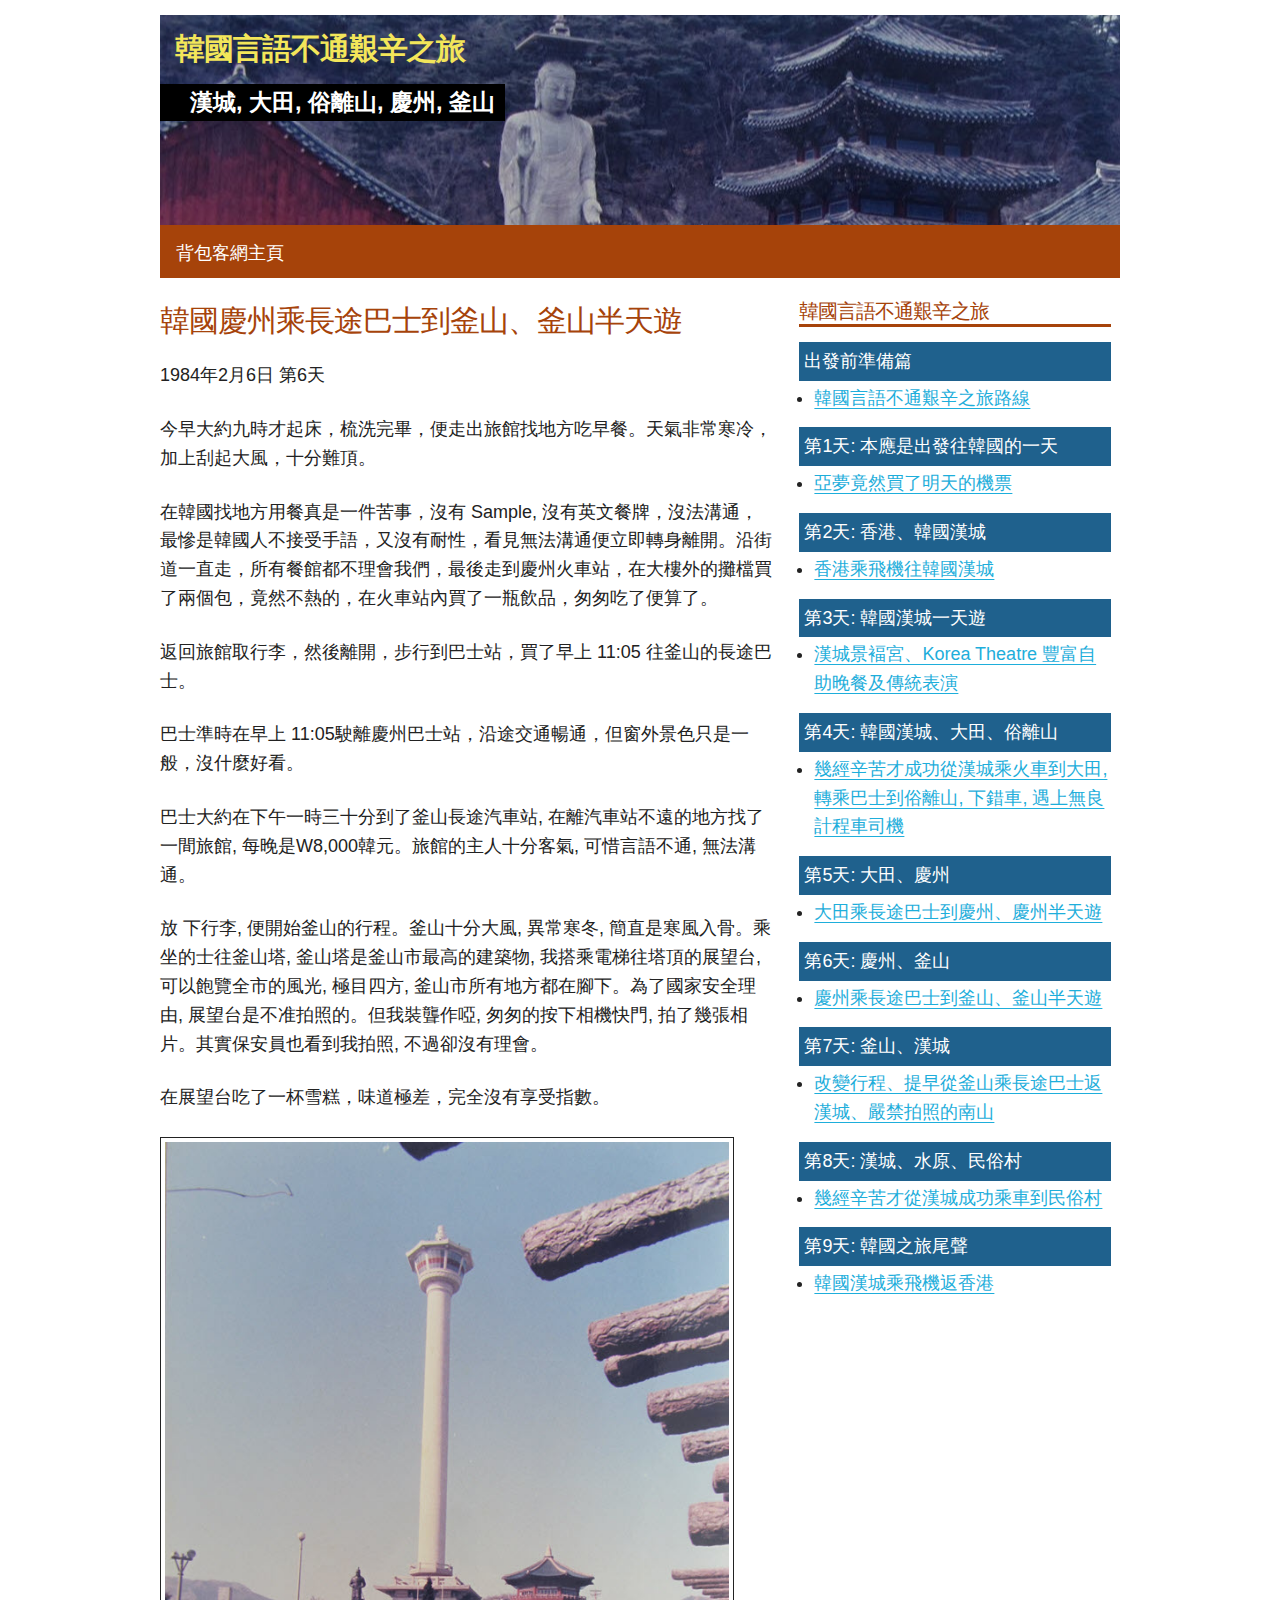
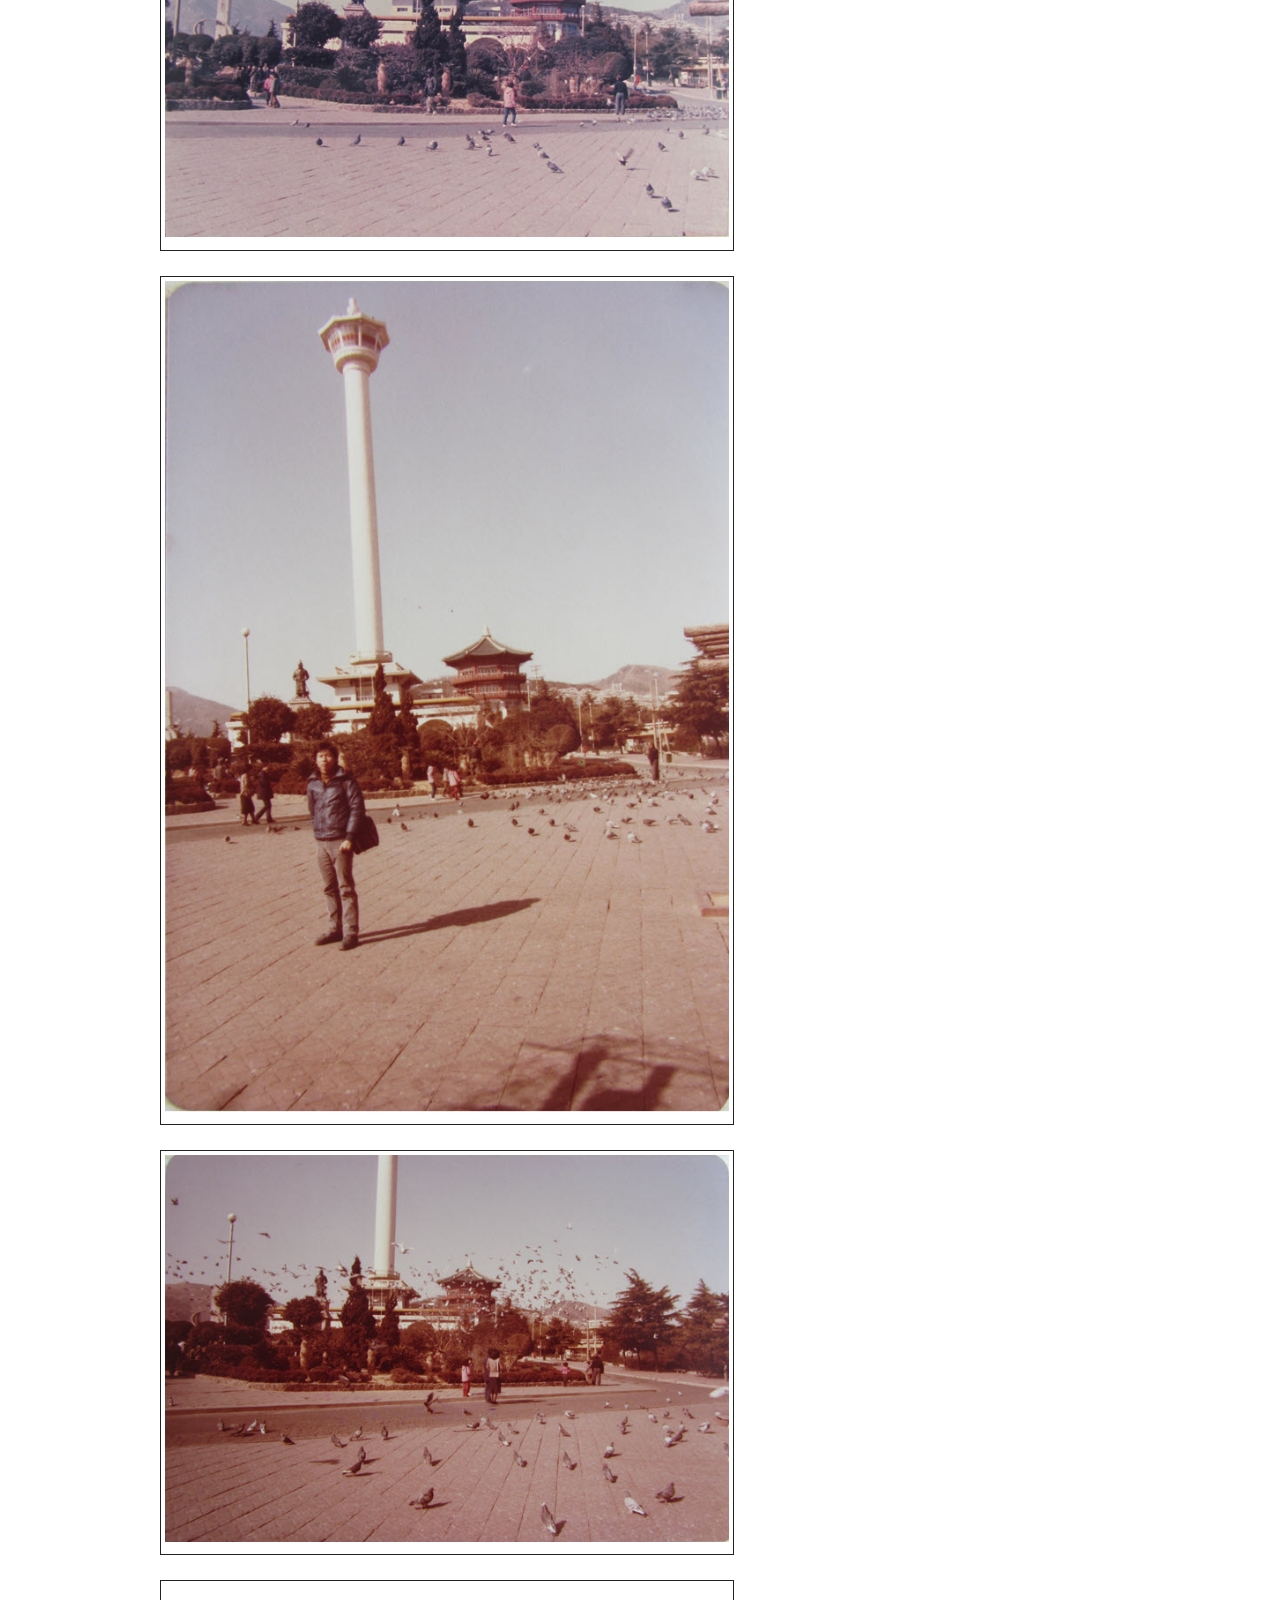
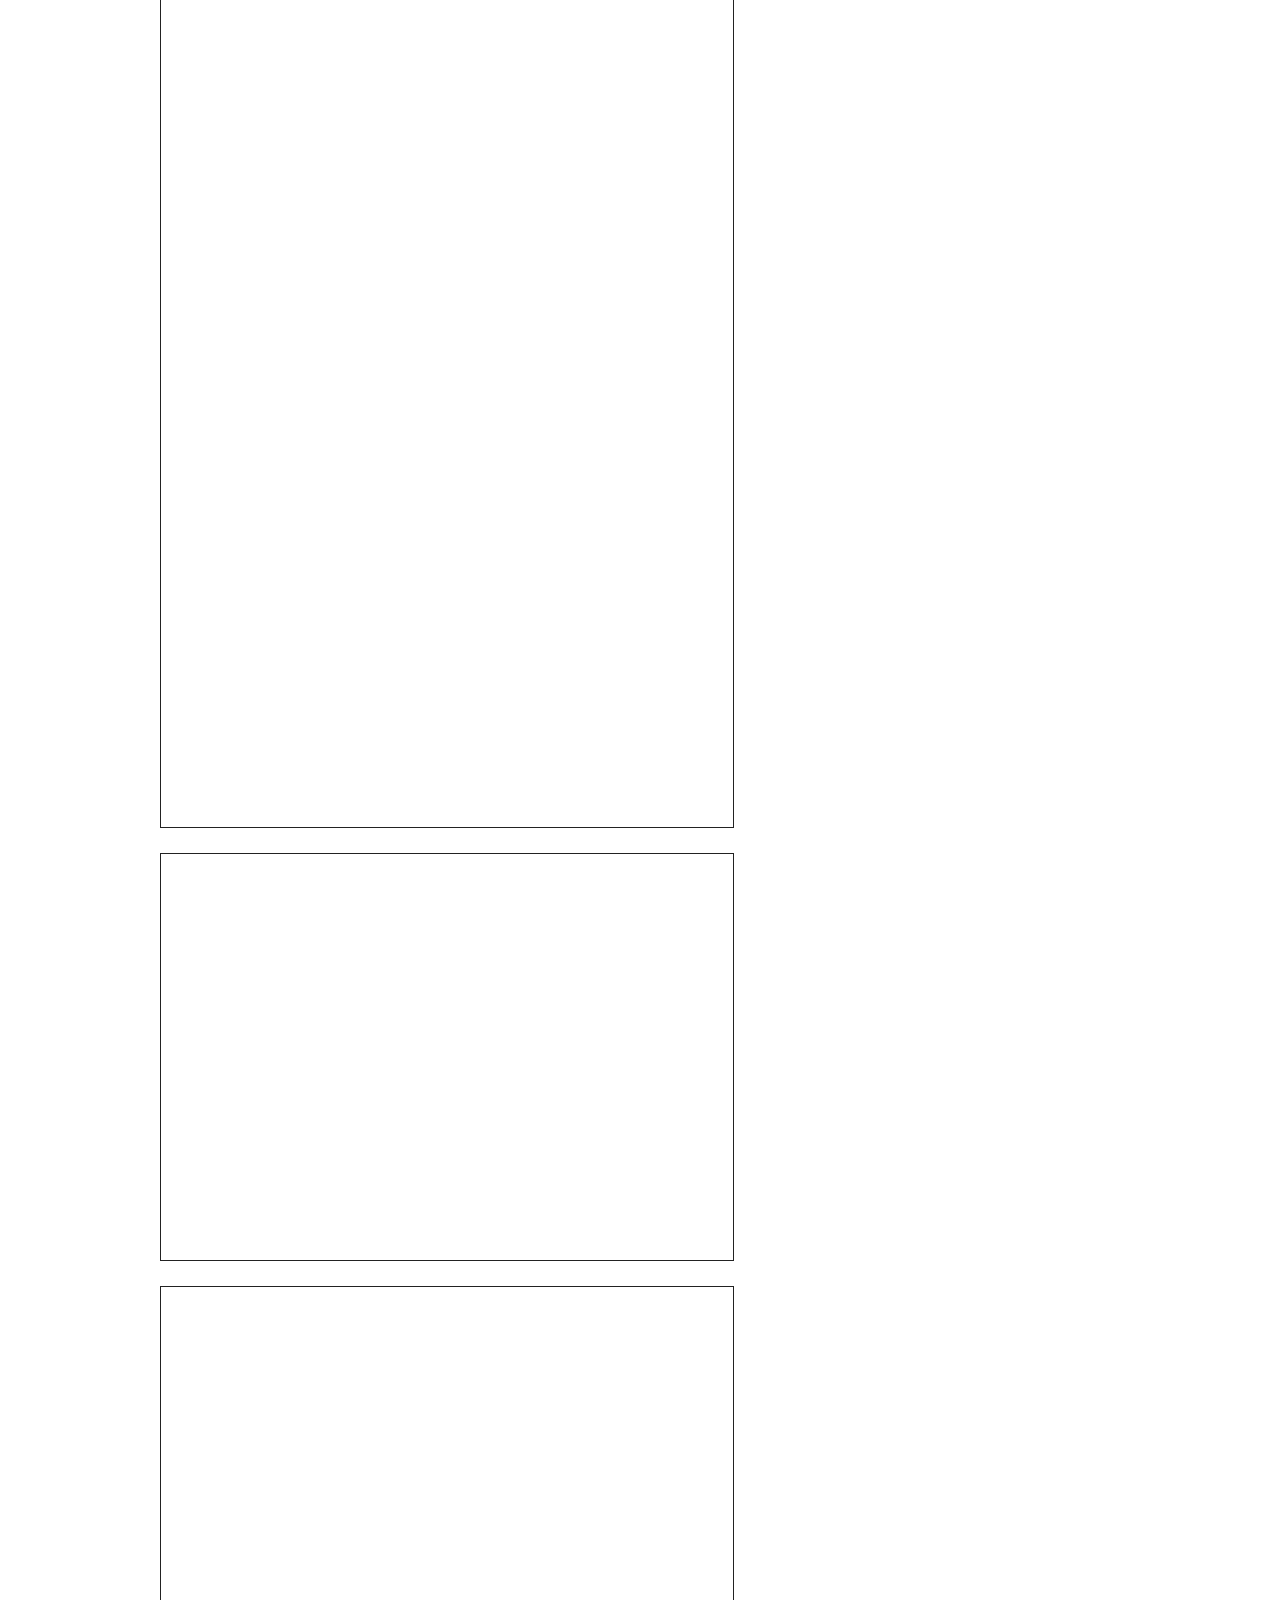
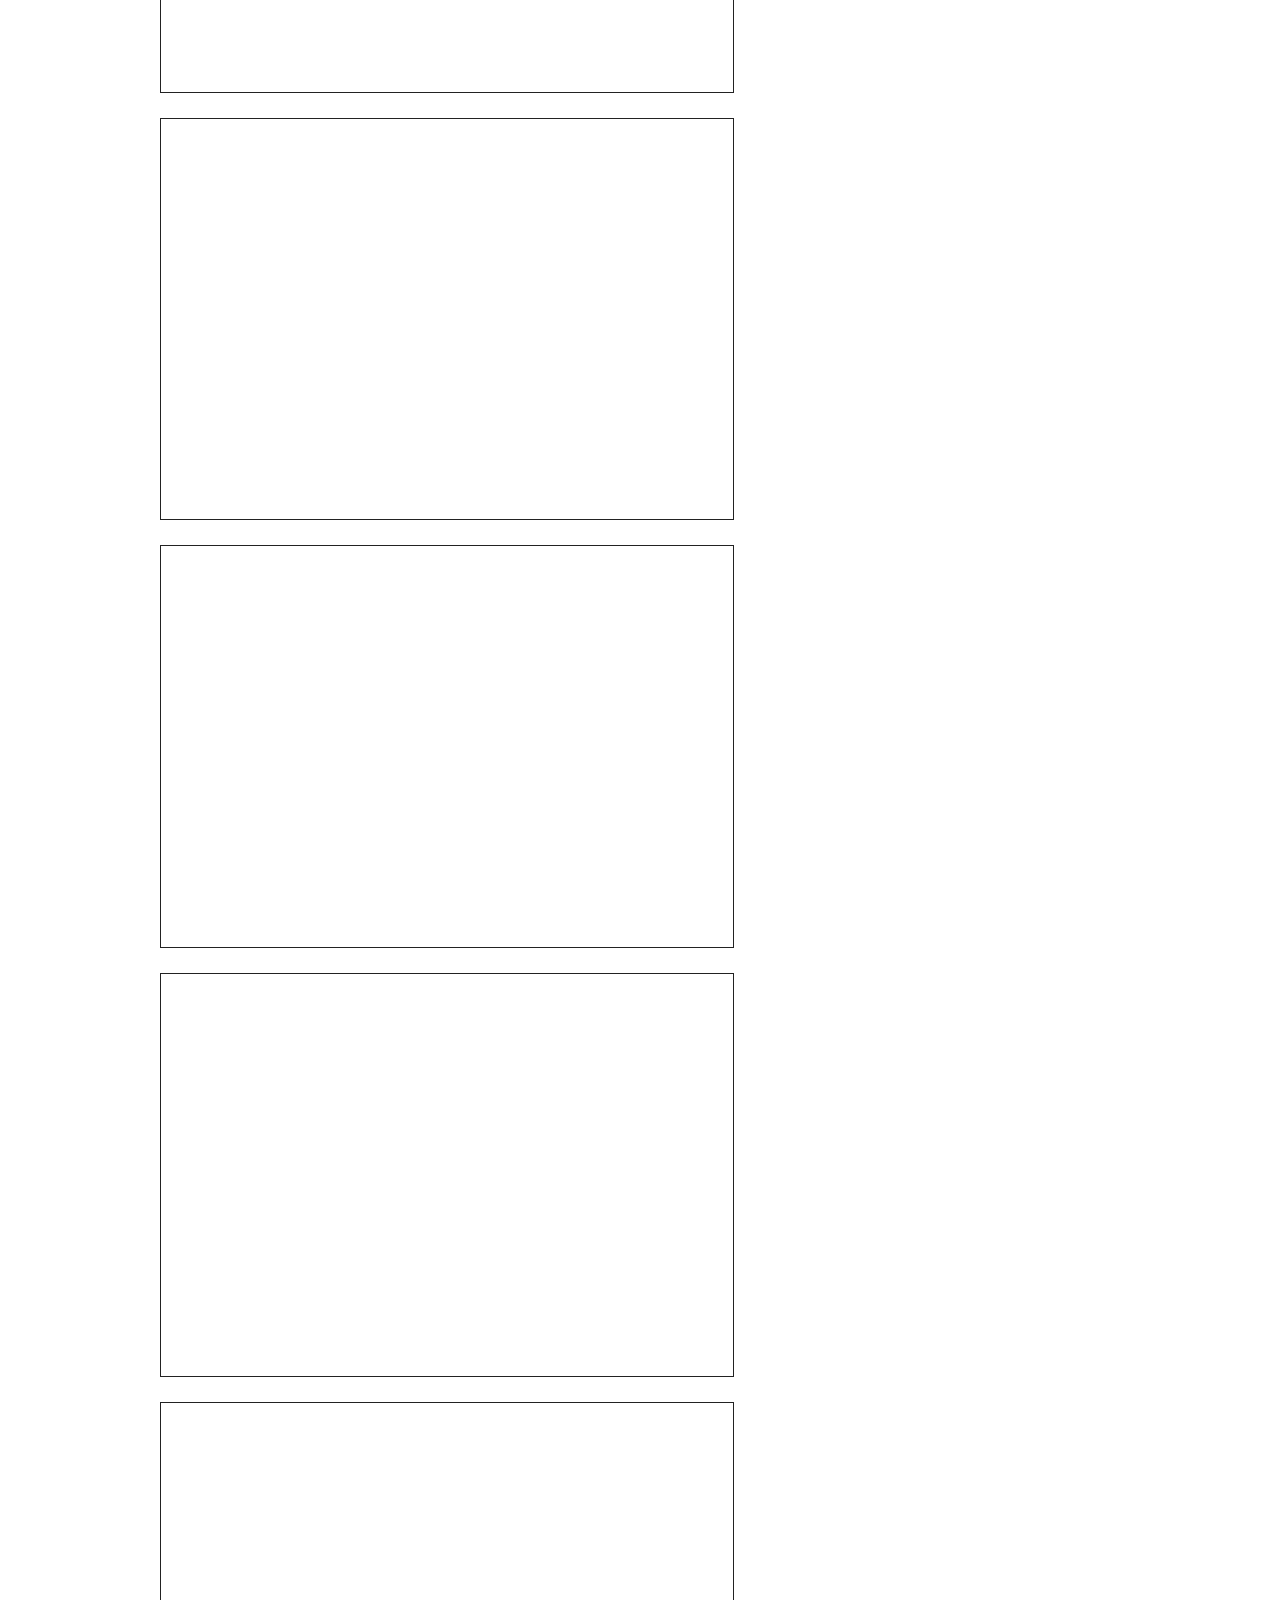
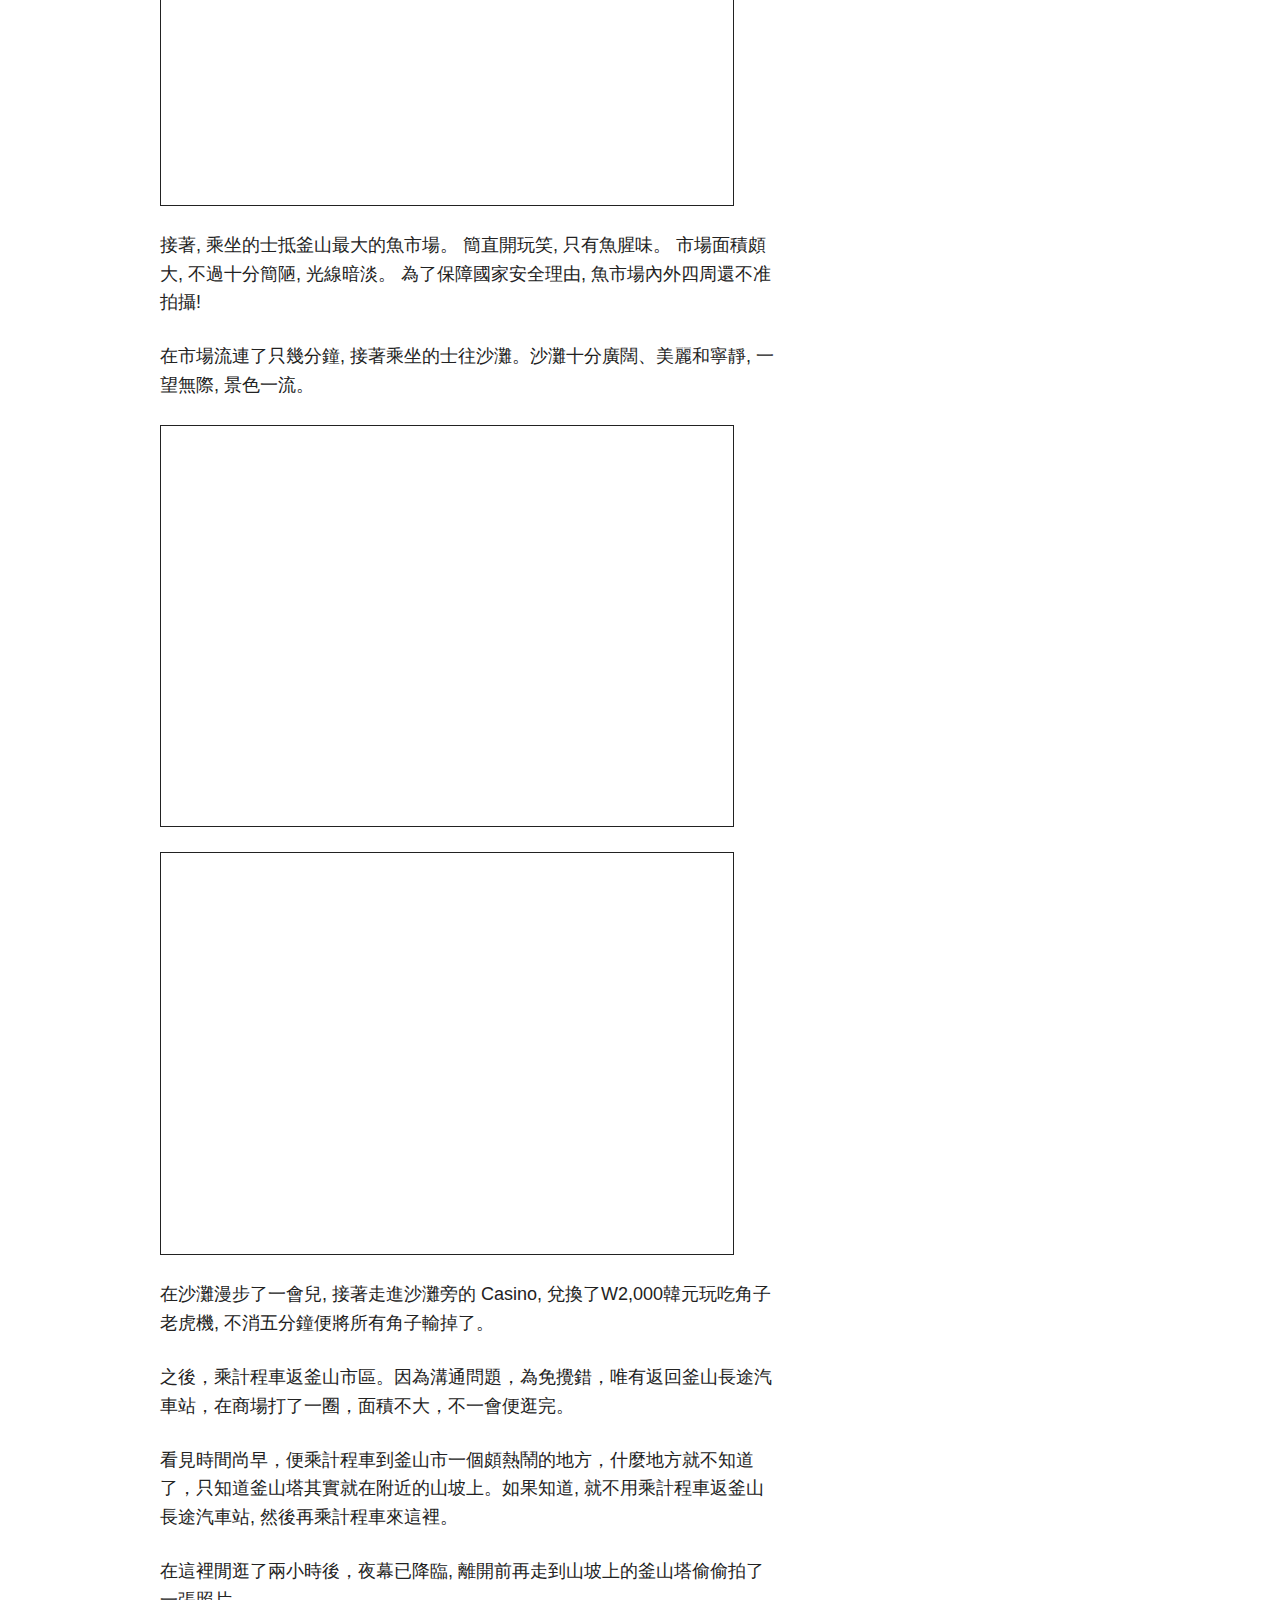
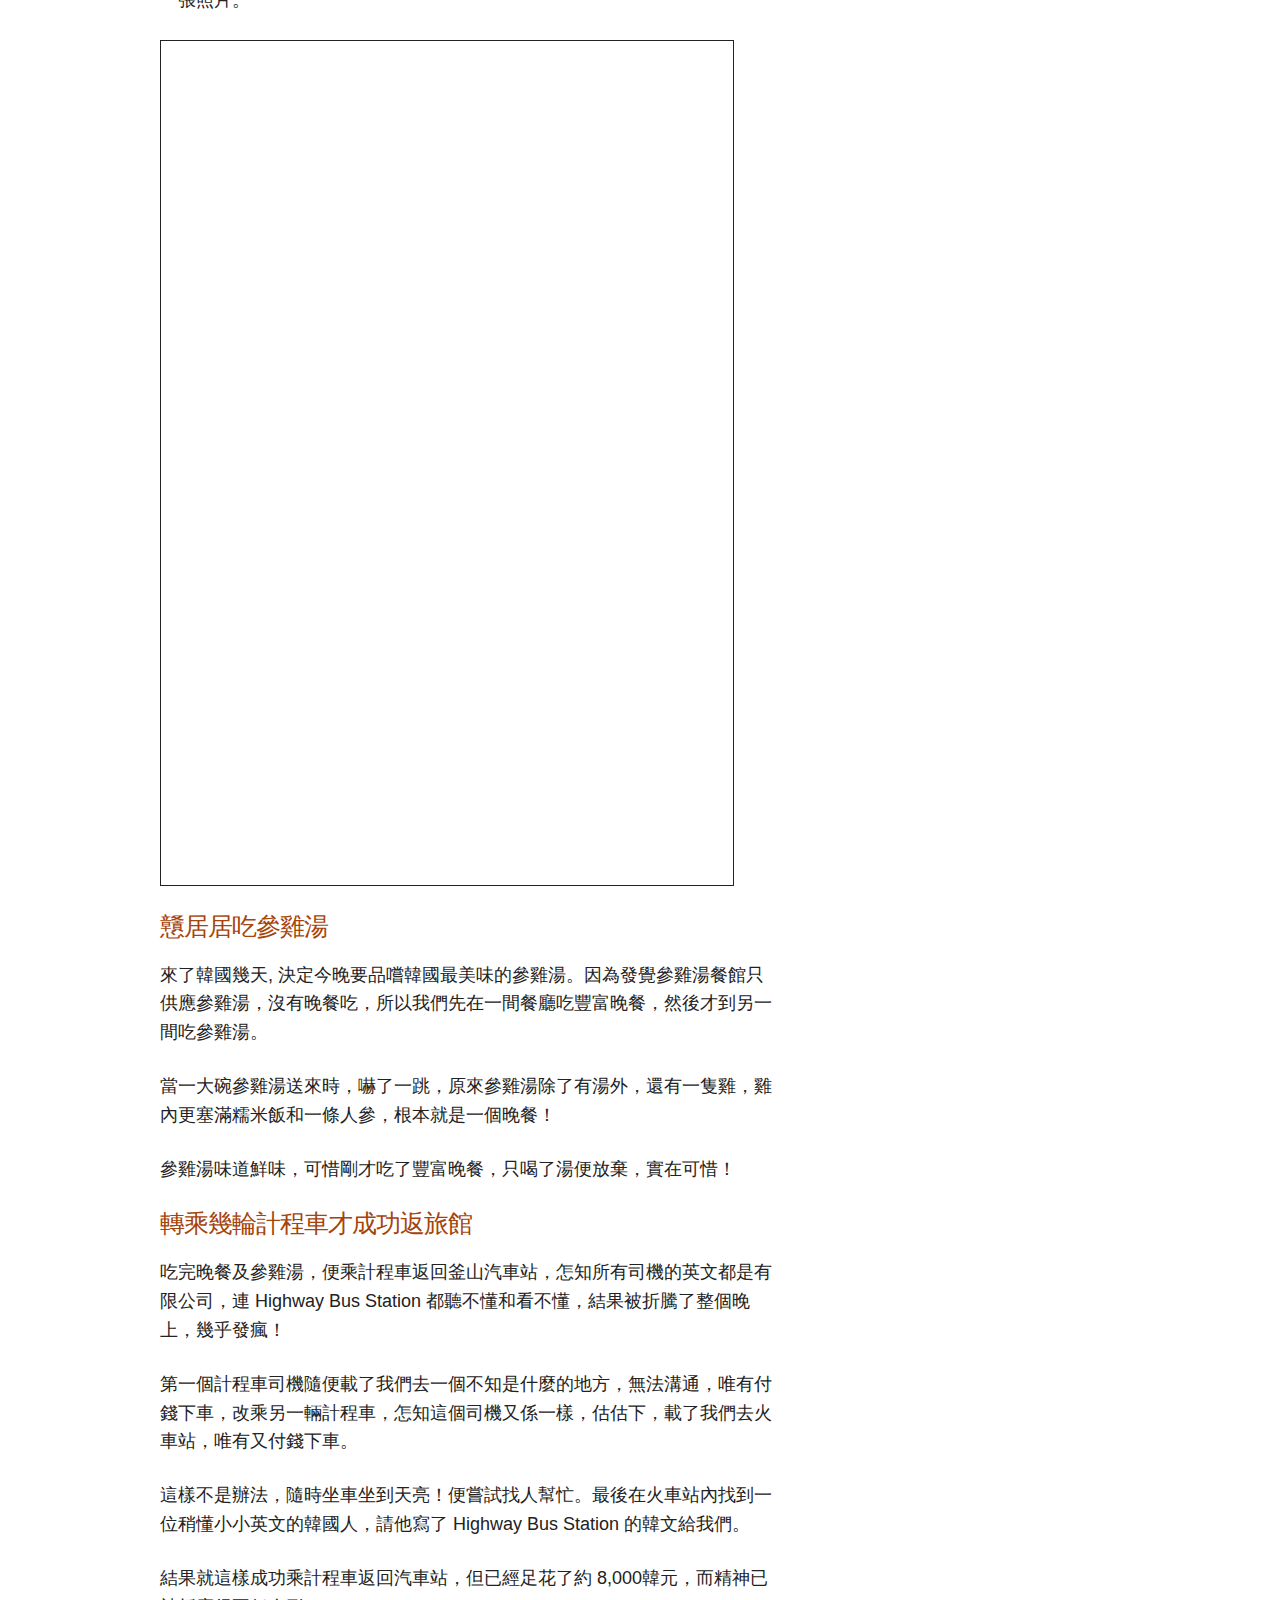
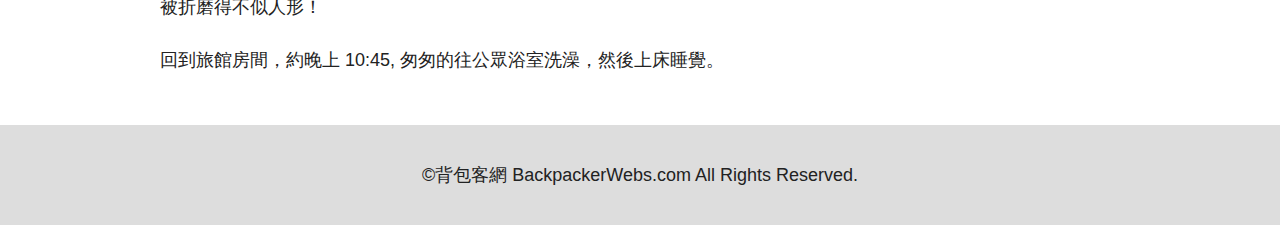
<file: gyeongju-bus-to-busan.html>
<!DOCTYPE html>
<html lang="zh-Hant">
<head>

  <!-- Basic Page Needs
  –––––––––––––––––––––––––––––––––––––––––––––––––– -->
  <meta charset="utf-8">
  <title>韓國自遊行: 漢城、大田、俗離山、慶州、釜山</title>
  <Meta name="keywords" content="韓國自遊行, 漢城, 大田, 俗離山, 慶州, 釜山, 韓國自助遊路線圖" />
  <meta name="description" content="韓國自遊行: 漢城、大田、俗離山、慶州、釜山" />
  <meta name="author" content="">

  <!-- Mobile Specific Metas
  –––––––––––––––––––––––––––––––––––––––––––––––––– -->
  <meta name="viewport" content="width=device-width, initial-scale=1">

  <!-- FONT
  –––––––––––––––––––––––––––––––––––––––––––––––––– -->
  <!-- <link href="//fonts.googleapis.com/css?family=Raleway:400,300,600" rel="stylesheet" type="text/css"> -->

  <!-- CSS
  –––––––––––––––––––––––––––––––––––––––––––––––––– -->
  <link rel="stylesheet" href="css-skeleton/normalize.css">
  <link rel="stylesheet" href="css-skeleton/skeleton.css">
  <link rel="stylesheet" href="css-skeleton/style.css">

  <!-- Favicon
  –––––––––––––––––––––––––––––––––––––––––––––––––– -->
  <link rel="icon" type="image/png" href="images/favicon.png">

  <!-- Google Auto Ads
  –––––––––––––––––––––––––––––––––––––––––––––––––– -->
  <script async src="https://pagead2.googlesyndication.com/pagead/js/adsbygoogle.js?client=ca-pub-2400914967637170"
     crossorigin="anonymous"></script>
	
  
</head>

<body>

  <!-- Primary Page Layout
  –––––––––––––––––––––––––––––––––––––––––––––––––– -->
  <div class="container">
	<!-- Header Banner -->
	<div class="row headerImage">
		<h2 style="padding: 15px 0px 0px 15px;">韓國言語不通艱辛之旅</h2>
		<p class="headerDescription">漢城, 大田, 俗離山, 慶州, 釜山</p>
		<!-- <p style="padding: 0px 0px 0px 15px; font-size:1.2em;">No need</p> -->
	</div>
	
	<!-- Header Menu -->
	<div class="row">
		<div class="twelve columns">
        <nav>
          <ul>
            <li><a href="https://www.backpackerwebs.com">背包客網主頁</a></li> 
          </ul>
        </nav>   
      		</div> 
	</div>
	
	
	<article style="padding-top:10px;">
        	<!-- Spacing -->
    	</article>
	
	 
	 <!-- Main Content -->
	 <div class="row">
		<div class="two-thirds column">
			<h1>韓國慶州乘長途巴士到釜山、釜山半天遊</h1>
			
			<p>1984年2月6日 第6天</p>



<p>今早大約九時才起床，梳洗完畢，便走出旅館找地方吃早餐。天氣非常寒冷，加上刮起大風，十分難頂。</p>



<p>在韓國找地方用餐真是一件苦事，沒有 Sample, 沒有英文餐牌，沒法溝通，最慘是韓國人不接受手語，又沒有耐性，看見無法溝通便立即轉身離開。沿街道一直走，所有餐館都不理會我們，最後走到慶州火車站，在大樓外的攤檔買了兩個包，竟然不熱的，在火車站內買了一瓶飲品，匆匆吃了便算了。</p>



<p>返回旅館取行李，然後離開，步行到巴士站，買了早上 11:05 往釜山的長途巴士。</p>



<p>巴士準時在早上 11:05駛離慶州巴士站，沿途交通暢通，但窗外景色只是一般，沒什麼好看。</p>



<p>巴士大約在下午一時三十分到了釜山長途汽車站, 在離汽車站不遠的地方找了一間旅館, 每晚是W8,000韓元。旅館的主人十分客氣, 可惜言語不通, 無法溝通。</p>



<p>放 下行李, 便開始釜山的行程。釜山十分大風, 異常寒冬, 簡直是寒風入骨。乘坐的士往釜山塔, 釜山塔是釜山市最高的建築物, 我搭乘電梯往塔頂的展望台, 可以飽覽全市的風光, 極目四方, 釜山市所有地方都在腳下。為了國家安全理由, 展望台是不准拍照的。但我裝聾作啞, 匆匆的按下相機快門, 拍了幾張相片。其實保安員也看到我拍照, 不過卻沒有理會。</p>



<p>在展望台吃了一杯雪糕，味道極差，完全沒有享受指數。</p>



<figure class="wp-block-image size-large"><img decoding="async" width="640" height="788" src="images/korea-1984-063.jpg" alt="" class="wp-image-121" srcset="images/korea-1984-063.jpg 640w, images/korea-1984-063-244x300.jpg 244w" sizes="(max-width: 640px) 100vw, 640px" /></figure>



<figure class="wp-block-image size-large"><img decoding="async" loading="lazy" width="640" height="942" src="images/korea-1984-064.jpg" alt="" class="wp-image-122" srcset="images/korea-1984-064.jpg 640w, images/korea-1984-064-204x300.jpg 204w" sizes="(max-width: 640px) 100vw, 640px" /></figure>



<figure class="wp-block-image size-large"><img decoding="async" loading="lazy" width="640" height="438" src="images/korea-1984-065.jpg" alt="" class="wp-image-123" srcset="images/korea-1984-065.jpg 640w, images/korea-1984-065-300x205.jpg 300w" sizes="(max-width: 640px) 100vw, 640px" /></figure>



<figure class="wp-block-image size-large"><img decoding="async" loading="lazy" width="640" height="940" src="images/korea-1984-066.jpg" alt="" class="wp-image-124" srcset="images/korea-1984-066.jpg 640w, images/korea-1984-066-204x300.jpg 204w" sizes="(max-width: 640px) 100vw, 640px" /></figure>



<figure class="wp-block-image size-large"><img decoding="async" loading="lazy" width="640" height="441" src="images/korea-1984-067.jpg" alt="" class="wp-image-125" srcset="images/korea-1984-067.jpg 640w, images/korea-1984-067-300x207.jpg 300w" sizes="(max-width: 640px) 100vw, 640px" /></figure>



<figure class="wp-block-image size-large"><img decoding="async" loading="lazy" width="640" height="440" src="images/korea-1984-068.jpg" alt="" class="wp-image-126" srcset="images/korea-1984-068.jpg 640w, images/korea-1984-068-300x206.jpg 300w" sizes="(max-width: 640px) 100vw, 640px" /></figure>



<figure class="wp-block-image size-large"><img decoding="async" loading="lazy" width="640" height="435" src="images/korea-1984-069.jpg" alt="" class="wp-image-127" srcset="images/korea-1984-069.jpg 640w, images/korea-1984-069-300x204.jpg 300w" sizes="(max-width: 640px) 100vw, 640px" /></figure>



<figure class="wp-block-image size-large"><img decoding="async" loading="lazy" width="640" height="436" src="images/korea-1984-070.jpg" alt="" class="wp-image-128" srcset="images/korea-1984-070.jpg 640w, images/korea-1984-070-300x204.jpg 300w" sizes="(max-width: 640px) 100vw, 640px" /></figure>



<figure class="wp-block-image size-large"><img decoding="async" loading="lazy" width="640" height="436" src="images/korea-1984-071.jpg" alt="" class="wp-image-129" srcset="images/korea-1984-071.jpg 640w, images/korea-1984-071-300x204.jpg 300w" sizes="(max-width: 640px) 100vw, 640px" /></figure>



<figure class="wp-block-image size-large"><img decoding="async" loading="lazy" width="640" height="437" src="images/korea-1984-072.jpg" alt="" class="wp-image-130" srcset="images/korea-1984-072.jpg 640w, images/korea-1984-072-300x205.jpg 300w" sizes="(max-width: 640px) 100vw, 640px" /></figure>



<p>接著, 乘坐的士抵釜山最大的魚市場。 簡直開玩笑, 只有魚腥味。 市場面積頗大, 不過十分簡陋, 光線暗淡。 為了保障國家安全理由, 魚市場內外四周還不准拍攝!</p>



<p>在市場流連了只幾分鐘, 接著乘坐的士往沙灘。沙灘十分廣闊、美麗和寧靜, 一望無際, 景色一流。</p>



<figure class="wp-block-image size-large"><img decoding="async" loading="lazy" width="640" height="435" src="images/korea-1984-076.jpg" alt="" class="wp-image-131" srcset="images/korea-1984-076.jpg 640w, images/korea-1984-076-300x204.jpg 300w" sizes="(max-width: 640px) 100vw, 640px" /></figure>



<figure class="wp-block-image size-large"><img decoding="async" loading="lazy" width="640" height="436" src="images/korea-1984-077.jpg" alt="" class="wp-image-132" srcset="images/korea-1984-077.jpg 640w, images/korea-1984-077-300x204.jpg 300w" sizes="(max-width: 640px) 100vw, 640px" /></figure>



<p>在沙灘漫步了一會兒, 接著走進沙灘旁的 Casino, 兌換了W2,000韓元玩吃角子老虎機, 不消五分鐘便將所有角子輸掉了。</p>



<p>之後，乘計程車返釜山市區。因為溝通問題，為免攪錯，唯有返回釜山長途汽車站，在商場打了一圈，面積不大，不一會便逛完。</p>



<p>看見時間尚早，便乘計程車到釜山市一個頗熱鬧的地方，什麼地方就不知道了，只知道釜山塔其實就在附近的山坡上。如果知道, 就不用乘計程車返釜山長途汽車站, 然後再乘計程車來這裡。</p>



<p>在這裡閒逛了兩小時後，夜幕已降臨, 離開前再走到山坡上的釜山塔偷偷拍了一張照片。</p>



<figure class="wp-block-image size-large"><img decoding="async" loading="lazy" width="640" height="938" src="images/korea-1984-078.jpg" alt="" class="wp-image-133" srcset="images/korea-1984-078.jpg 640w, images/korea-1984-078-205x300.jpg 205w" sizes="(max-width: 640px) 100vw, 640px" /></figure>



<h2>戇居居吃參雞湯</h2>



<p>來了韓國幾天, 決定今晚要品嚐韓國最美味的參雞湯。因為發覺參雞湯餐館只供應參雞湯，沒有晚餐吃，所以我們先在一間餐廳吃豐富晚餐，然後才到另一間吃參雞湯。</p>



<p>當一大碗參雞湯送來時，嚇了一跳，原來參雞湯除了有湯外，還有一隻雞，雞內更塞滿糯米飯和一條人參，根本就是一個晚餐！</p>



<p>參雞湯味道鮮味，可惜剛才吃了豐富晚餐，只喝了湯便放棄，實在可惜！</p>



<h2>轉乘幾輪計程車才成功返旅館</h2>



<p>吃完晚餐及參雞湯，便乘計程車返回釜山汽車站，怎知所有司機的英文都是有限公司，連 Highway Bus Station 都聽不懂和看不懂，結果被折騰了整個晚上，幾乎發瘋！</p>



<p>第一個計程車司機隨便載了我們去一個不知是什麼的地方，無法溝通，唯有付錢下車，改乘另一輛計程車，怎知這個司機又係一樣，估估下，載了我們去火車站，唯有又付錢下車。</p>



<p>這樣不是辦法，隨時坐車坐到天亮！便嘗試找人幫忙。最後在火車站內找到一位稍懂小小英文的韓國人，請他寫了 Highway Bus Station 的韓文給我們。</p>



<p>結果就這樣成功乘計程車返回汽車站，但已經足花了約 8,000韓元，而精神已被折磨得不似人形！</p>



<p>回到旅館房間，約晚上 10:45, 匆匆的往公眾浴室洗澡，然後上床睡覺。</p>

		</div>

	
	 	<div class="one-third column">


			<h3 style="border-bottom: 3px solid #a6430a;">韓國言語不通艱辛之旅</h3>
			
			<div class="table-content-day-title">出發前準備篇</div>

			<ul class="lcp_catlist">
				<li class="listing-item"><a href="index.html">韓國言語不通艱辛之旅路線</a></li>
			</ul>
			
			<div class="table-content-day-title">第1天: 本應是出發往韓國的一天</div>
			
			<ul class="lcp_catlist">
				<li class="listing-item"><a href="wrongly-buy-tomorrow-ticket.html">亞夢竟然買了明天的機票</a></li>
			</ul>
			
			<div class="table-content-day-title">第2天: 香港、韓國漢城</div>
			
			<ul class="lcp_catlist">
				<li class="listing-item"><a href="hong-kong-to-south-korea-seoul.html">香港乘飛機往韓國漢城</a></li>
			</ul>
			
			<div class="table-content-day-title">第3天: 韓國漢城一天遊</div>
			
			<ul class="lcp_catlist">
			<li class="listing-item"><a href="seoul-gyeongbokgung-korea-theatre-dinner-performance.html">漢城景褔宮、Korea Theatre 豐富自助晚餐及傳統表演</a></li>
			</ul>
			
			<div class="table-content-day-title">第4天: 韓國漢城、大田、俗離山</div>
			
			<ul class="lcp_catlist">
			<li class="listing-item"><a href="seoul-train-to-daejeon-bus-to-songnisan.html">幾經辛苦才成功從漢城乘火車到大田, 轉乘巴士到俗離山, 下錯車, 遇上無良計程車司機</a></li>
			</ul>
			
			<div class="table-content-day-title">第5天: 大田、慶州</div>
			
			<ul class="lcp_catlist">
			<li class="listing-item"><a href="daejeon-bus-to-gyeongju.html">大田乘長途巴士到慶州、慶州半天遊</a></li>
			</ul>
			
			<div class="table-content-day-title">第6天: 慶州、釜山</div>
			
			<ul class="lcp_catlist">
			<li class="listing-item"><a href="gyeongju-bus-to-busan.html">慶州乘長途巴士到釜山、釜山半天遊</a></li>
			</ul>
			
			<div class="table-content-day-title">第7天: 釜山、漢城</div>
			
			<ul class="lcp_catlist">
			<li class="listing-item"><a href="busan-bus-to-seoul.html">改變行程、提早從釜山乘長途巴士返漢城、嚴禁拍照的南山</a></li>
			</ul>
			
			<div class="table-content-day-title">第8天: 漢城、水原、民俗村</div>
			
			<ul class="lcp_catlist">
			<li class="listing-item"><a href="seoul-folk-village.html">幾經辛苦才從漢城成功乘車到民俗村</a></li>
			</ul>
			
			<div class="table-content-day-title">第9天: 韓國之旅尾聲</div>
			
			<ul class="lcp_catlist">
			<li class="listing-item"><a href="korea-tour-the-end.html">韓國漢城乘飛機返香港</a></li>
			</ul>
 
			
		</div>

	 </div>

	 <article style="padding-top:10px;">
        	<!-- Spacing -->
    	</article>
	
	
	
	<div class="u-cf"></div>
	
  </div><!-- End container -->
  
   <div class="footerContent"> <!-- don't know why still inside container -->
	<p>&copy背包客網 BackpackerWebs.com All Rights Reserved.</p>
   </div>

<!-- End Document
  –––––––––––––––––––––––––––––––––––––––––––––––––– -->
</body>
</html>
</file>
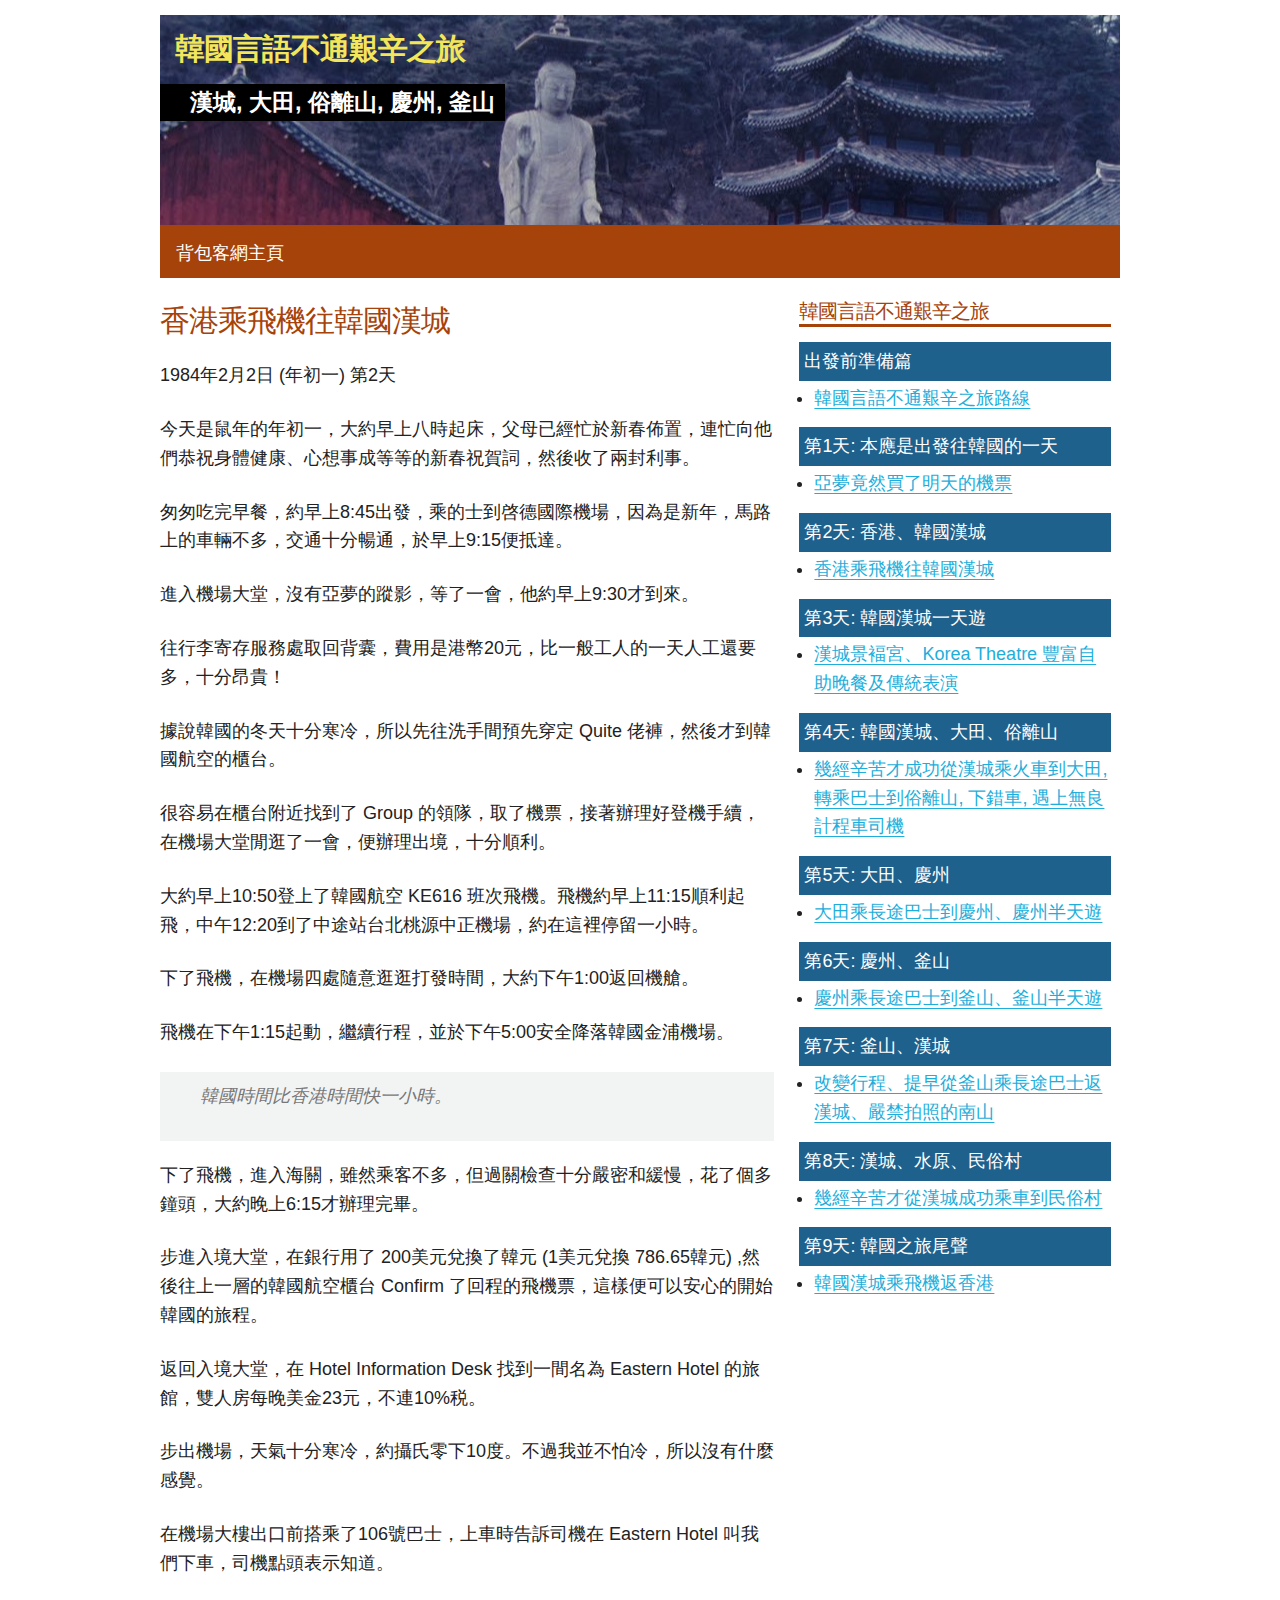
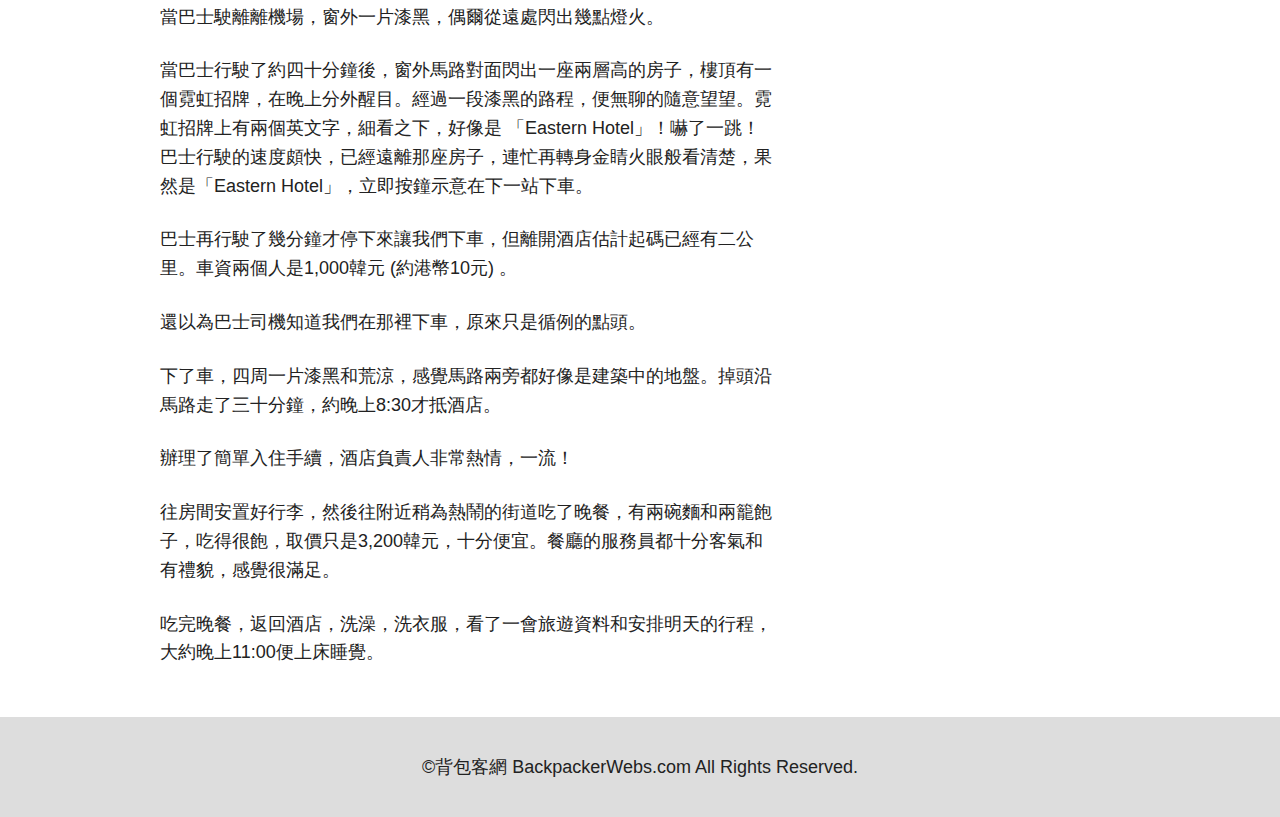
<file: hong-kong-to-south-korea-seoul.html>
<!DOCTYPE html>
<html lang="zh-Hant">
<head>

  <!-- Basic Page Needs
  –––––––––––––––––––––––––––––––––––––––––––––––––– -->
  <meta charset="utf-8">
  <title>韓國自遊行: 漢城、大田、俗離山、慶州、釜山</title>
  <Meta name="keywords" content="韓國自遊行, 漢城, 大田, 俗離山, 慶州, 釜山, 韓國自助遊路線圖" />
  <meta name="description" content="韓國自遊行: 漢城、大田、俗離山、慶州、釜山" />
  <meta name="author" content="">

  <!-- Mobile Specific Metas
  –––––––––––––––––––––––––––––––––––––––––––––––––– -->
  <meta name="viewport" content="width=device-width, initial-scale=1">

  <!-- FONT
  –––––––––––––––––––––––––––––––––––––––––––––––––– -->
  <!-- <link href="//fonts.googleapis.com/css?family=Raleway:400,300,600" rel="stylesheet" type="text/css"> -->

  <!-- CSS
  –––––––––––––––––––––––––––––––––––––––––––––––––– -->
  <link rel="stylesheet" href="css-skeleton/normalize.css">
  <link rel="stylesheet" href="css-skeleton/skeleton.css">
  <link rel="stylesheet" href="css-skeleton/style.css">

  <!-- Favicon
  –––––––––––––––––––––––––––––––––––––––––––––––––– -->
  <link rel="icon" type="image/png" href="images/favicon.png">

  <!-- Google Auto Ads
  –––––––––––––––––––––––––––––––––––––––––––––––––– -->
  <script async src="https://pagead2.googlesyndication.com/pagead/js/adsbygoogle.js?client=ca-pub-2400914967637170"
     crossorigin="anonymous"></script>
	
  
</head>

<body>

  <!-- Primary Page Layout
  –––––––––––––––––––––––––––––––––––––––––––––––––– -->
  <div class="container">
	<!-- Header Banner -->
	<div class="row headerImage">
		<h2 style="padding: 15px 0px 0px 15px;">韓國言語不通艱辛之旅</h2>
		<p class="headerDescription">漢城, 大田, 俗離山, 慶州, 釜山</p>
		<!-- <p style="padding: 0px 0px 0px 15px; font-size:1.2em;">No need</p> -->
	</div>
	
	<!-- Header Menu -->
	<div class="row">
		<div class="twelve columns">
        <nav>
          <ul>
            <li><a href="https://www.backpackerwebs.com">背包客網主頁</a></li> 
          </ul>
        </nav>   
      		</div> 
	</div>
	
	
	<article style="padding-top:10px;">
        	<!-- Spacing -->
    	</article>
	
	 
	 <!-- Main Content -->
	 <div class="row">
		<div class="two-thirds column">
			<h1>香港乘飛機往韓國漢城</h1>
			
			<p>1984年2月2日 (年初一) 第2天</p>



<p>今天是鼠年的年初一，大約早上八時起床，父母已經忙於新春佈置，連忙向他們恭祝身體健康、心想事成等等的新春祝賀詞，然後收了兩封利事。</p>



<p>匆匆吃完早餐，約早上8:45出發，乘的士到啓德國際機場，因為是新年，馬路上的車輛不多，交通十分暢通，於早上9:15便抵達。</p>



<p>進入機場大堂，沒有亞夢的蹤影，等了一會，他約早上9:30才到來。</p>



<p>往行李寄存服務處取回背囊，費用是港幣20元，比一般工人的一天人工還要多，十分昂貴！</p>



<p>據說韓國的冬天十分寒冷，所以先往洗手間預先穿定 Quite 佬褲，然後才到韓國航空的櫃台。</p>



<p>很容易在櫃台附近找到了 Group 的領隊，取了機票，接著辦理好登機手續，在機場大堂閒逛了一會，便辦理出境，十分順利。</p>



<p>大約早上10:50登上了韓國航空 KE616 班次飛機。飛機約早上11:15順利起飛，中午12:20到了中途站台北桃源中正機場，約在這裡停留一小時。</p>



<p>下了飛機，在機場四處隨意逛逛打發時間，大約下午1:00返回機艙。</p>



<p>飛機在下午1:15起動，繼續行程，並於下午5:00安全降落韓國金浦機場。</p>



<blockquote class="wp-block-quote"><p>韓國時間比香港時間快一小時。</p></blockquote>



<p>下了飛機，進入海關，雖然乘客不多，但過關檢查十分嚴密和緩慢，花了個多鐘頭，大約晚上6:15才辦理完畢。</p>



<p>步進入境大堂，在銀行用了 200美元兌換了韓元 (1美元兌換 786.65韓元) ,然後往上一層的韓國航空櫃台 Confirm 了回程的飛機票，這樣便可以安心的開始韓國的旅程。</p>



<p>返回入境大堂，在 Hotel Information Desk 找到一間名為 Eastern Hotel 的旅館，雙人房每晚美金23元，不連10%税。</p>



<p>步出機場，天氣十分寒冷，約攝氏零下10度。不過我並不怕冷，所以沒有什麼感覺。</p>



<p>在機場大樓出口前搭乘了106號巴士，上車時告訴司機在 Eastern Hotel 叫我們下車，司機點頭表示知道。</p>



<p>當巴士駛離離機場，窗外一片漆黑，偶爾從遠處閃出幾點燈火。</p>



<p>當巴士行駛了約四十分鐘後，窗外馬路對面閃出一座兩層高的房子，樓頂有一個霓虹招牌，在晚上分外醒目。經過一段漆黑的路程，便無聊的隨意望望。霓虹招牌上有兩個英文字，細看之下，好像是 「Eastern Hotel」！嚇了一跳！ 巴士行駛的速度頗快，已經遠離那座房子，連忙再轉身金睛火眼般看清楚，果然是「Eastern Hotel」，立即按鐘示意在下一站下車。</p>



<p>巴士再行駛了幾分鐘才停下來讓我們下車，但離開酒店估計起碼已經有二公里。車資兩個人是1,000韓元 (約港幣10元) 。</p>



<p>還以為巴士司機知道我們在那裡下車，原來只是循例的點頭。</p>



<p>下了車，四周一片漆黑和荒涼，感覺馬路兩旁都好像是建築中的地盤。掉頭沿馬路走了三十分鐘，約晚上8:30才抵酒店。</p>



<p>辦理了簡單入住手續，酒店負責人非常熱情，一流！</p>



<p>往房間安置好行李，然後往附近稍為熱鬧的街道吃了晚餐，有兩碗麵和兩籠飽子，吃得很飽，取價只是3,200韓元，十分便宜。餐廳的服務員都十分客氣和有禮貌，感覺很滿足。</p>



<p>吃完晚餐，返回酒店，洗澡，洗衣服，看了一會旅遊資料和安排明天的行程，大約晚上11:00便上床睡覺。</p>

		</div>

	
	 	<div class="one-third column">


			<h3 style="border-bottom: 3px solid #a6430a;">韓國言語不通艱辛之旅</h3>
			
			<div class="table-content-day-title">出發前準備篇</div>

			<ul class="lcp_catlist">
				<li class="listing-item"><a href="index.html">韓國言語不通艱辛之旅路線</a></li>
			</ul>
			
			<div class="table-content-day-title">第1天: 本應是出發往韓國的一天</div>
			
			<ul class="lcp_catlist">
				<li class="listing-item"><a href="wrongly-buy-tomorrow-ticket.html">亞夢竟然買了明天的機票</a></li>
			</ul>
			
			<div class="table-content-day-title">第2天: 香港、韓國漢城</div>
			
			<ul class="lcp_catlist">
				<li class="listing-item"><a href="hong-kong-to-south-korea-seoul.html">香港乘飛機往韓國漢城</a></li>
			</ul>
			
			<div class="table-content-day-title">第3天: 韓國漢城一天遊</div>
			
			<ul class="lcp_catlist">
			<li class="listing-item"><a href="seoul-gyeongbokgung-korea-theatre-dinner-performance.html">漢城景褔宮、Korea Theatre 豐富自助晚餐及傳統表演</a></li>
			</ul>
			
			<div class="table-content-day-title">第4天: 韓國漢城、大田、俗離山</div>
			
			<ul class="lcp_catlist">
			<li class="listing-item"><a href="seoul-train-to-daejeon-bus-to-songnisan.html">幾經辛苦才成功從漢城乘火車到大田, 轉乘巴士到俗離山, 下錯車, 遇上無良計程車司機</a></li>
			</ul>
			
			<div class="table-content-day-title">第5天: 大田、慶州</div>
			
			<ul class="lcp_catlist">
			<li class="listing-item"><a href="daejeon-bus-to-gyeongju.html">大田乘長途巴士到慶州、慶州半天遊</a></li>
			</ul>
			
			<div class="table-content-day-title">第6天: 慶州、釜山</div>
			
			<ul class="lcp_catlist">
			<li class="listing-item"><a href="gyeongju-bus-to-busan.html">慶州乘長途巴士到釜山、釜山半天遊</a></li>
			</ul>
			
			<div class="table-content-day-title">第7天: 釜山、漢城</div>
			
			<ul class="lcp_catlist">
			<li class="listing-item"><a href="busan-bus-to-seoul.html">改變行程、提早從釜山乘長途巴士返漢城、嚴禁拍照的南山</a></li>
			</ul>
			
			<div class="table-content-day-title">第8天: 漢城、水原、民俗村</div>
			
			<ul class="lcp_catlist">
			<li class="listing-item"><a href="seoul-folk-village.html">幾經辛苦才從漢城成功乘車到民俗村</a></li>
			</ul>
			
			<div class="table-content-day-title">第9天: 韓國之旅尾聲</div>
			
			<ul class="lcp_catlist">
			<li class="listing-item"><a href="korea-tour-the-end.html">韓國漢城乘飛機返香港</a></li>
			</ul>
 
			
		</div>

	 </div>

	 <article style="padding-top:10px;">
        	<!-- Spacing -->
    	</article>
	
	
	
	<div class="u-cf"></div>
	
  </div><!-- End container -->
  
   <div class="footerContent"> <!-- don't know why still inside container -->
	<p>&copy背包客網 BackpackerWebs.com All Rights Reserved.</p>
   </div>

<!-- End Document
  –––––––––––––––––––––––––––––––––––––––––––––––––– -->
</body>
</html>
</file>
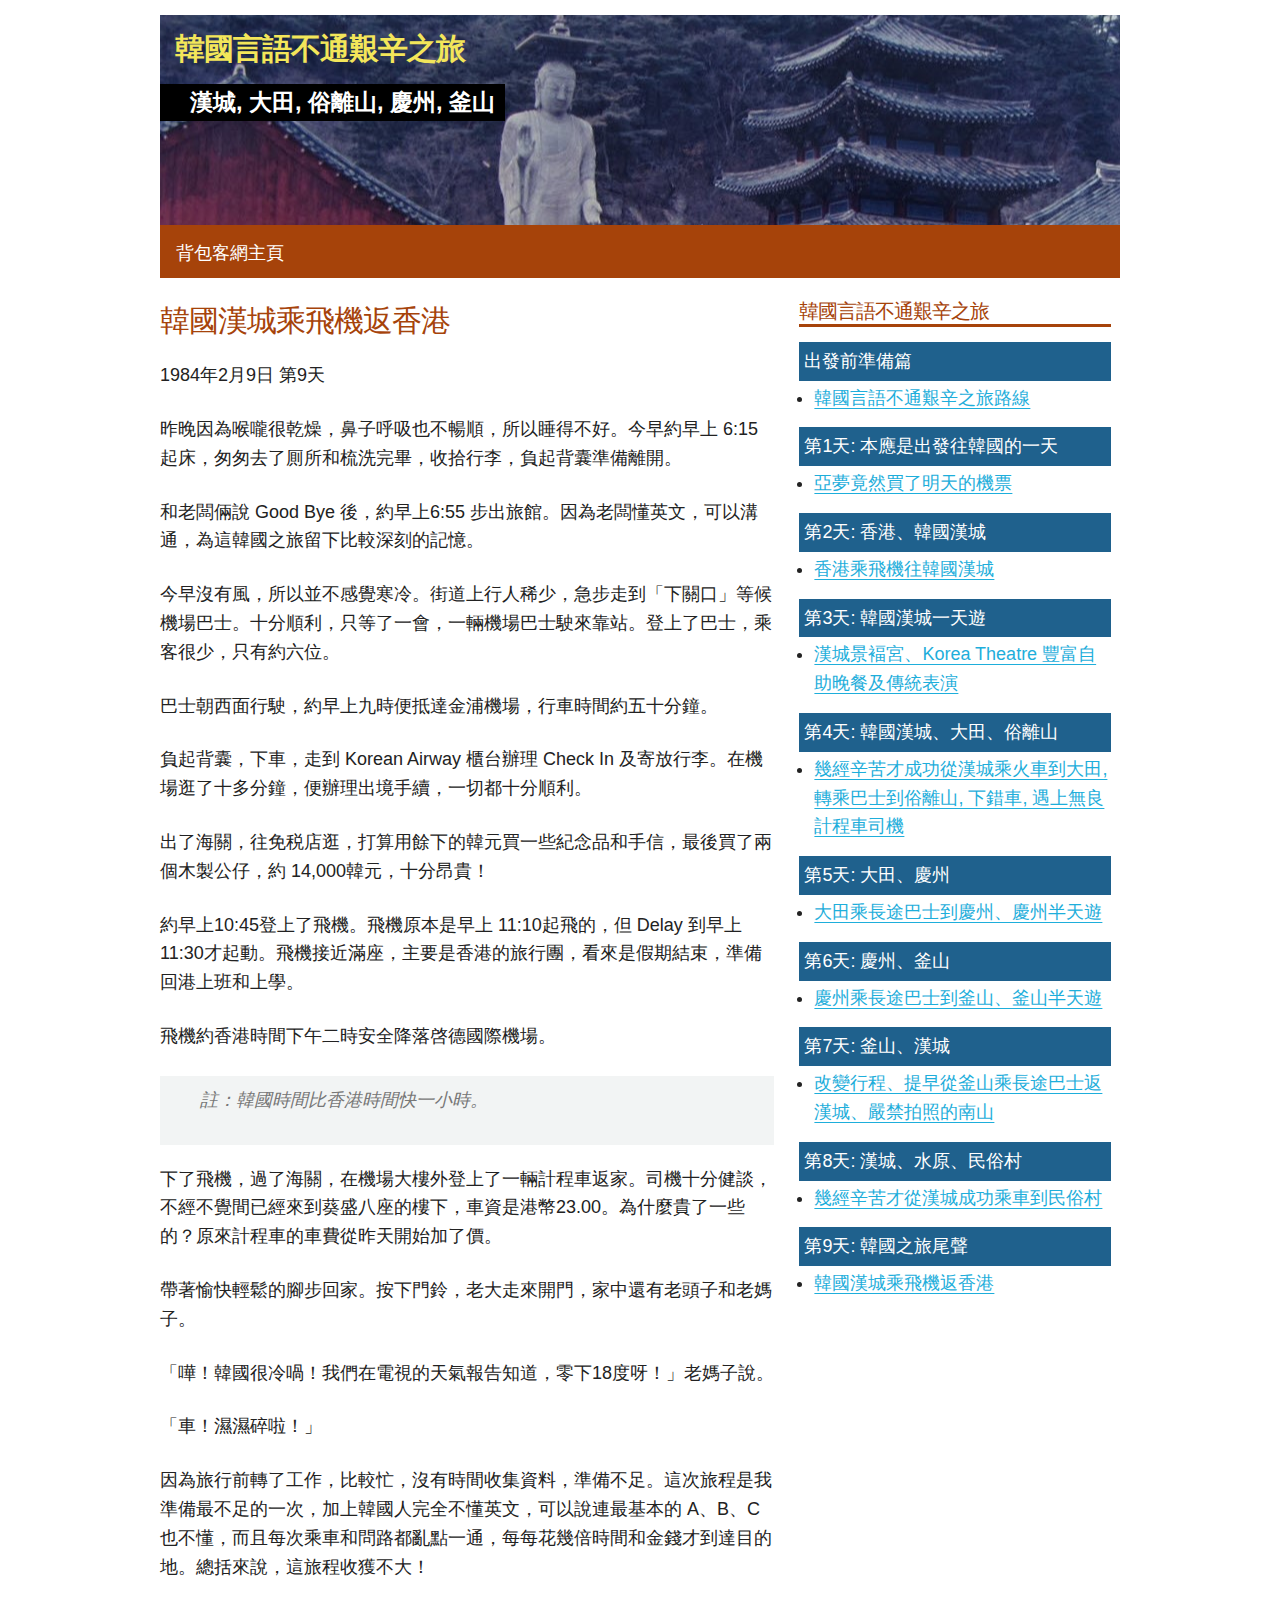
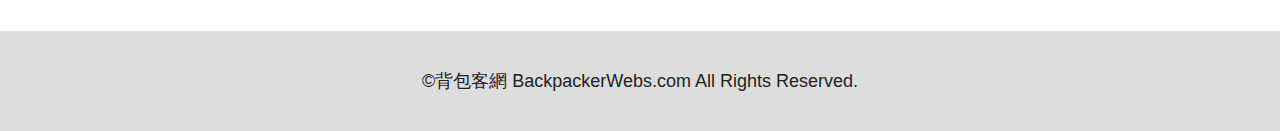
<file: korea-tour-the-end.html>
<!DOCTYPE html>
<html lang="zh-Hant">
<head>

  <!-- Basic Page Needs
  –––––––––––––––––––––––––––––––––––––––––––––––––– -->
  <meta charset="utf-8">
  <title>韓國自遊行: 漢城、大田、俗離山、慶州、釜山</title>
  <Meta name="keywords" content="韓國自遊行, 漢城, 大田, 俗離山, 慶州, 釜山, 韓國自助遊路線圖" />
  <meta name="description" content="韓國自遊行: 漢城、大田、俗離山、慶州、釜山" />
  <meta name="author" content="">

  <!-- Mobile Specific Metas
  –––––––––––––––––––––––––––––––––––––––––––––––––– -->
  <meta name="viewport" content="width=device-width, initial-scale=1">

  <!-- FONT
  –––––––––––––––––––––––––––––––––––––––––––––––––– -->
  <!-- <link href="//fonts.googleapis.com/css?family=Raleway:400,300,600" rel="stylesheet" type="text/css"> -->

  <!-- CSS
  –––––––––––––––––––––––––––––––––––––––––––––––––– -->
  <link rel="stylesheet" href="css-skeleton/normalize.css">
  <link rel="stylesheet" href="css-skeleton/skeleton.css">
  <link rel="stylesheet" href="css-skeleton/style.css">

  <!-- Favicon
  –––––––––––––––––––––––––––––––––––––––––––––––––– -->
  <link rel="icon" type="image/png" href="images/favicon.png">

  <!-- Google Auto Ads
  –––––––––––––––––––––––––––––––––––––––––––––––––– -->
  <script async src="https://pagead2.googlesyndication.com/pagead/js/adsbygoogle.js?client=ca-pub-2400914967637170"
     crossorigin="anonymous"></script>
	
  
</head>

<body>

  <!-- Primary Page Layout
  –––––––––––––––––––––––––––––––––––––––––––––––––– -->
  <div class="container">
	<!-- Header Banner -->
	<div class="row headerImage">
		<h2 style="padding: 15px 0px 0px 15px;">韓國言語不通艱辛之旅</h2>
		<p class="headerDescription">漢城, 大田, 俗離山, 慶州, 釜山</p>
		<!-- <p style="padding: 0px 0px 0px 15px; font-size:1.2em;">No need</p> -->
	</div>
	
	<!-- Header Menu -->
	<div class="row">
		<div class="twelve columns">
        <nav>
          <ul>
            <li><a href="https://www.backpackerwebs.com">背包客網主頁</a></li> 
          </ul>
        </nav>   
      		</div> 
	</div>
	
	
	<article style="padding-top:10px;">
        	<!-- Spacing -->
    	</article>
	
	 
	 <!-- Main Content -->
	 <div class="row">
		<div class="two-thirds column">
			<h1>韓國漢城乘飛機返香港</h1>
			
			<p>1984年2月9日 第9天</p>



<p>昨晚因為喉嚨很乾燥，鼻子呼吸也不暢順，所以睡得不好。今早約早上 6:15起床，匆匆去了厠所和梳洗完畢，收拾行李，負起背囊準備離開。</p>



<p>和老闆倆說 Good Bye 後，約早上6:55 步出旅館。因為老闆懂英文，可以溝通，為這韓國之旅留下比較深刻的記憶。</p>



<p>今早沒有風，所以並不感覺寒冷。街道上行人稀少，急步走到「下關口」等候機場巴士。十分順利，只等了一會，一輛機場巴士駛來靠站。登上了巴士，乘客很少，只有約六位。</p>



<p>巴士朝西面行駛，約早上九時便抵達金浦機場，行車時間約五十分鐘。</p>



<p>負起背囊，下車，走到 Korean Airway 櫃台辦理 Check In 及寄放行李。在機場逛了十多分鐘，便辦理出境手續，一切都十分順利。</p>



<p>出了海關，往免税店逛，打算用餘下的韓元買一些紀念品和手信，最後買了兩個木製公仔，約 14,000韓元，十分昂貴！</p>



<p>約早上10:45登上了飛機。飛機原本是早上 11:10起飛的，但 Delay 到早上 11:30才起動。飛機接近滿座，主要是香港的旅行團，看來是假期結束，準備回港上班和上學。</p>



<p>飛機約香港時間下午二時安全降落啓德國際機場。</p>



<blockquote class="wp-block-quote"><p>註：韓國時間比香港時間快一小時。</p></blockquote>



<p>下了飛機，過了海關，在機場大樓外登上了一輛計程車返家。司機十分健談，不經不覺間已經來到葵盛八座的樓下，車資是港幣23.00。為什麼貴了一些的？原來計程車的車費從昨天開始加了價。</p>



<p>帶著愉快輕鬆的腳步回家。按下門鈴，老大走來開門，家中還有老頭子和老媽子。</p>



<p>「嘩！韓國很冷喎！我們在電視的天氣報告知道，零下18度呀！」老媽子說。</p>



<p>「車！濕濕碎啦！」</p>



<p>因為旅行前轉了工作，比較忙，沒有時間收集資料，準備不足。這次旅程是我準備最不足的一次，加上韓國人完全不懂英文，可以說連最基本的 A、B、C 也不懂，而且每次乘車和問路都亂點一通，每每花幾倍時間和金錢才到達目的地。總括來說，這旅程收獲不大！</p>
        

		</div>

	
	 	<div class="one-third column">


			<h3 style="border-bottom: 3px solid #a6430a;">韓國言語不通艱辛之旅</h3>
			
			<div class="table-content-day-title">出發前準備篇</div>

			<ul class="lcp_catlist">
				<li class="listing-item"><a href="index.html">韓國言語不通艱辛之旅路線</a></li>
			</ul>
			
			<div class="table-content-day-title">第1天: 本應是出發往韓國的一天</div>
			
			<ul class="lcp_catlist">
				<li class="listing-item"><a href="wrongly-buy-tomorrow-ticket.html">亞夢竟然買了明天的機票</a></li>
			</ul>
			
			<div class="table-content-day-title">第2天: 香港、韓國漢城</div>
			
			<ul class="lcp_catlist">
				<li class="listing-item"><a href="hong-kong-to-south-korea-seoul.html">香港乘飛機往韓國漢城</a></li>
			</ul>
			
			<div class="table-content-day-title">第3天: 韓國漢城一天遊</div>
			
			<ul class="lcp_catlist">
			<li class="listing-item"><a href="seoul-gyeongbokgung-korea-theatre-dinner-performance.html">漢城景褔宮、Korea Theatre 豐富自助晚餐及傳統表演</a></li>
			</ul>
			
			<div class="table-content-day-title">第4天: 韓國漢城、大田、俗離山</div>
			
			<ul class="lcp_catlist">
			<li class="listing-item"><a href="seoul-train-to-daejeon-bus-to-songnisan.html">幾經辛苦才成功從漢城乘火車到大田, 轉乘巴士到俗離山, 下錯車, 遇上無良計程車司機</a></li>
			</ul>
			
			<div class="table-content-day-title">第5天: 大田、慶州</div>
			
			<ul class="lcp_catlist">
			<li class="listing-item"><a href="daejeon-bus-to-gyeongju.html">大田乘長途巴士到慶州、慶州半天遊</a></li>
			</ul>
			
			<div class="table-content-day-title">第6天: 慶州、釜山</div>
			
			<ul class="lcp_catlist">
			<li class="listing-item"><a href="gyeongju-bus-to-busan.html">慶州乘長途巴士到釜山、釜山半天遊</a></li>
			</ul>
			
			<div class="table-content-day-title">第7天: 釜山、漢城</div>
			
			<ul class="lcp_catlist">
			<li class="listing-item"><a href="busan-bus-to-seoul.html">改變行程、提早從釜山乘長途巴士返漢城、嚴禁拍照的南山</a></li>
			</ul>
			
			<div class="table-content-day-title">第8天: 漢城、水原、民俗村</div>
			
			<ul class="lcp_catlist">
			<li class="listing-item"><a href="seoul-folk-village.html">幾經辛苦才從漢城成功乘車到民俗村</a></li>
			</ul>
			
			<div class="table-content-day-title">第9天: 韓國之旅尾聲</div>
			
			<ul class="lcp_catlist">
			<li class="listing-item"><a href="korea-tour-the-end.html">韓國漢城乘飛機返香港</a></li>
			</ul>
 
			
		</div>

	 </div>

	 <article style="padding-top:10px;">
        	<!-- Spacing -->
    	</article>
	
	
	
	<div class="u-cf"></div>
	
  </div><!-- End container -->
  
   <div class="footerContent"> <!-- don't know why still inside container -->
	<p>&copy背包客網 BackpackerWebs.com All Rights Reserved.</p>
   </div>

<!-- End Document
  –––––––––––––––––––––––––––––––––––––––––––––––––– -->
</body>
</html>
</file>
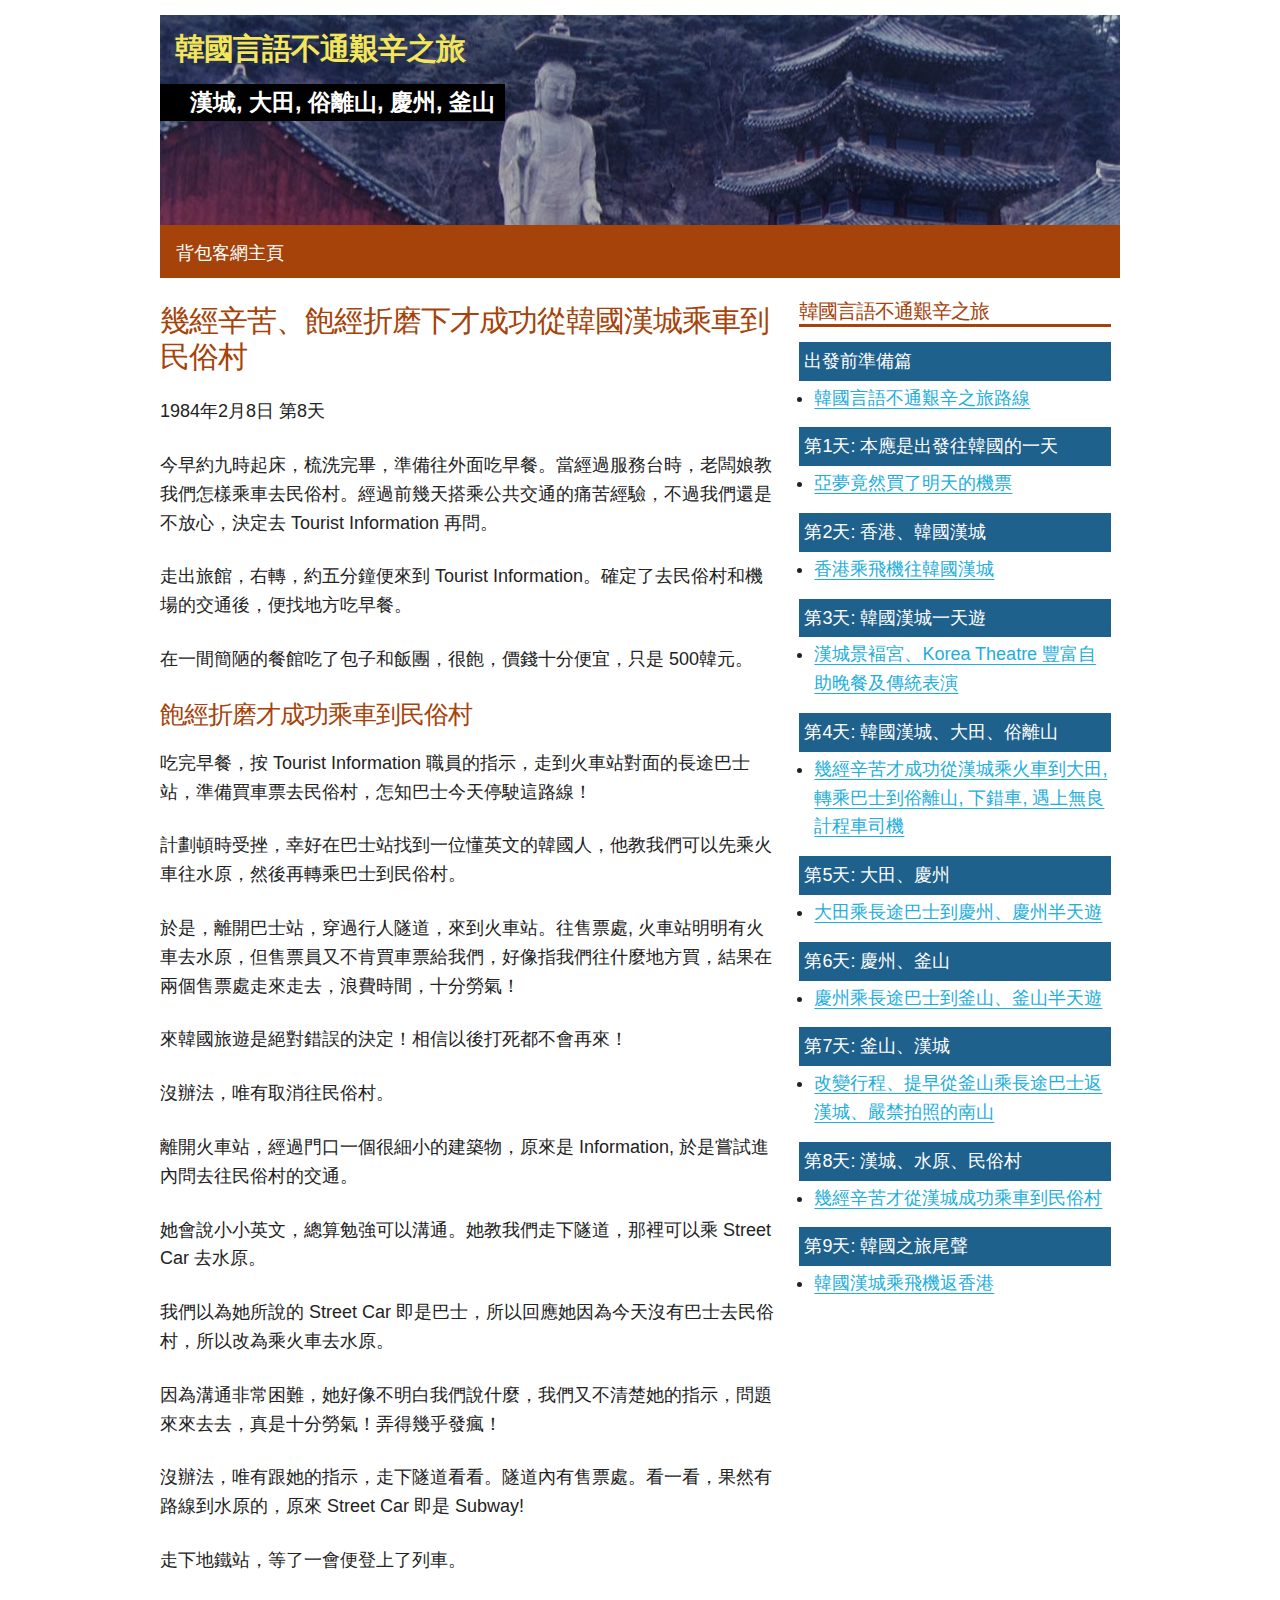
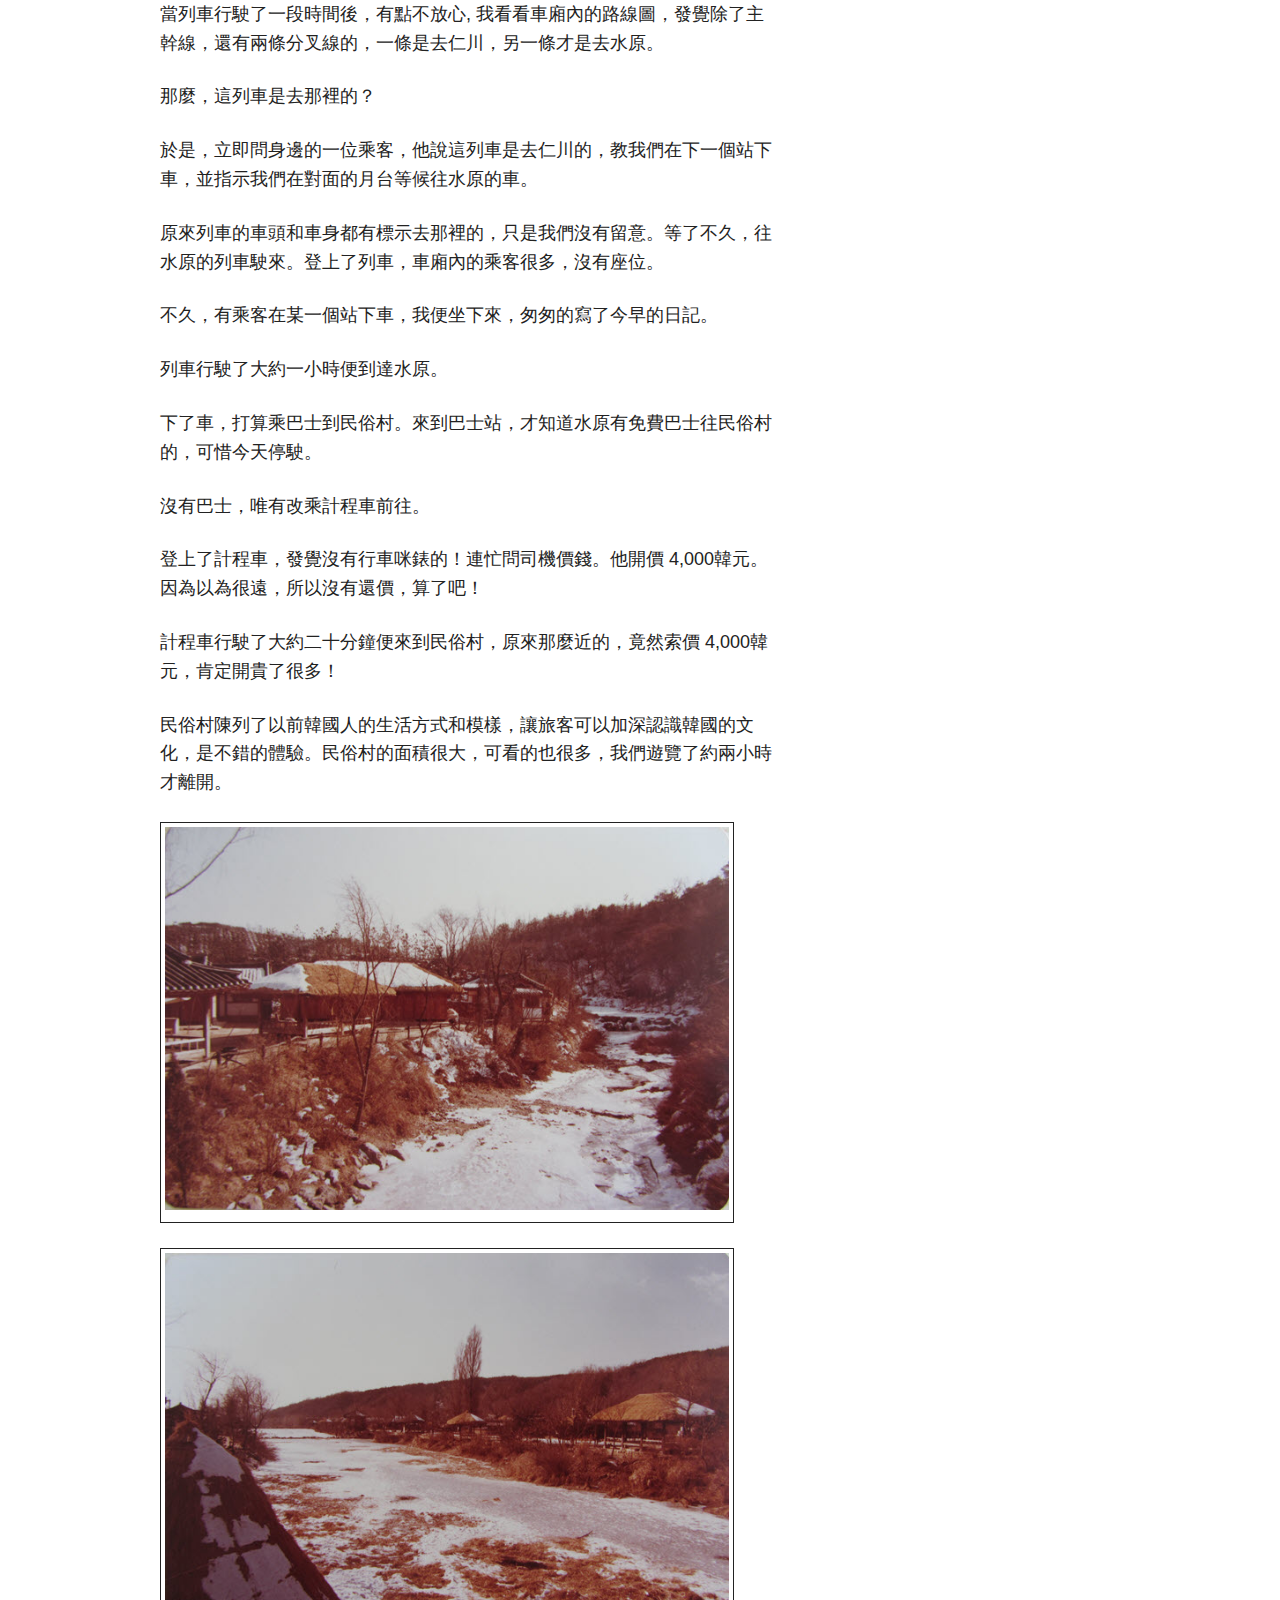
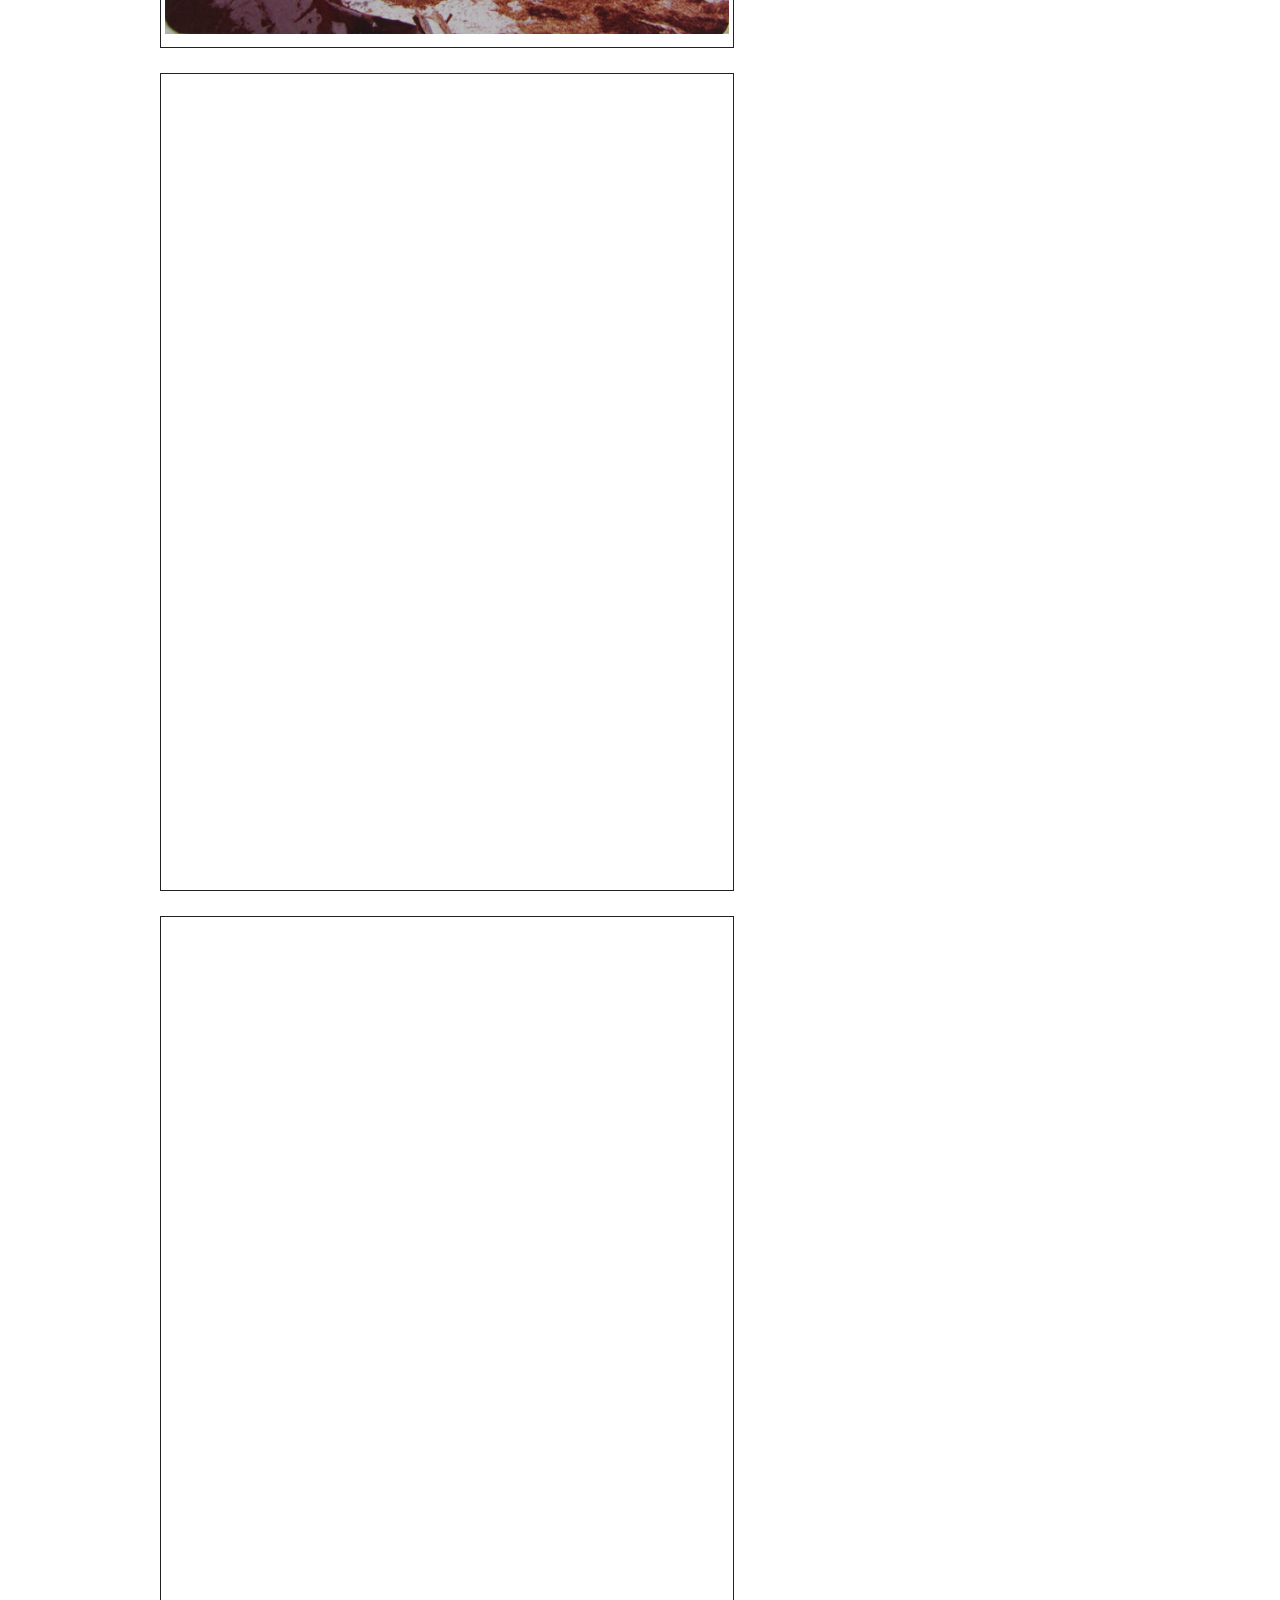
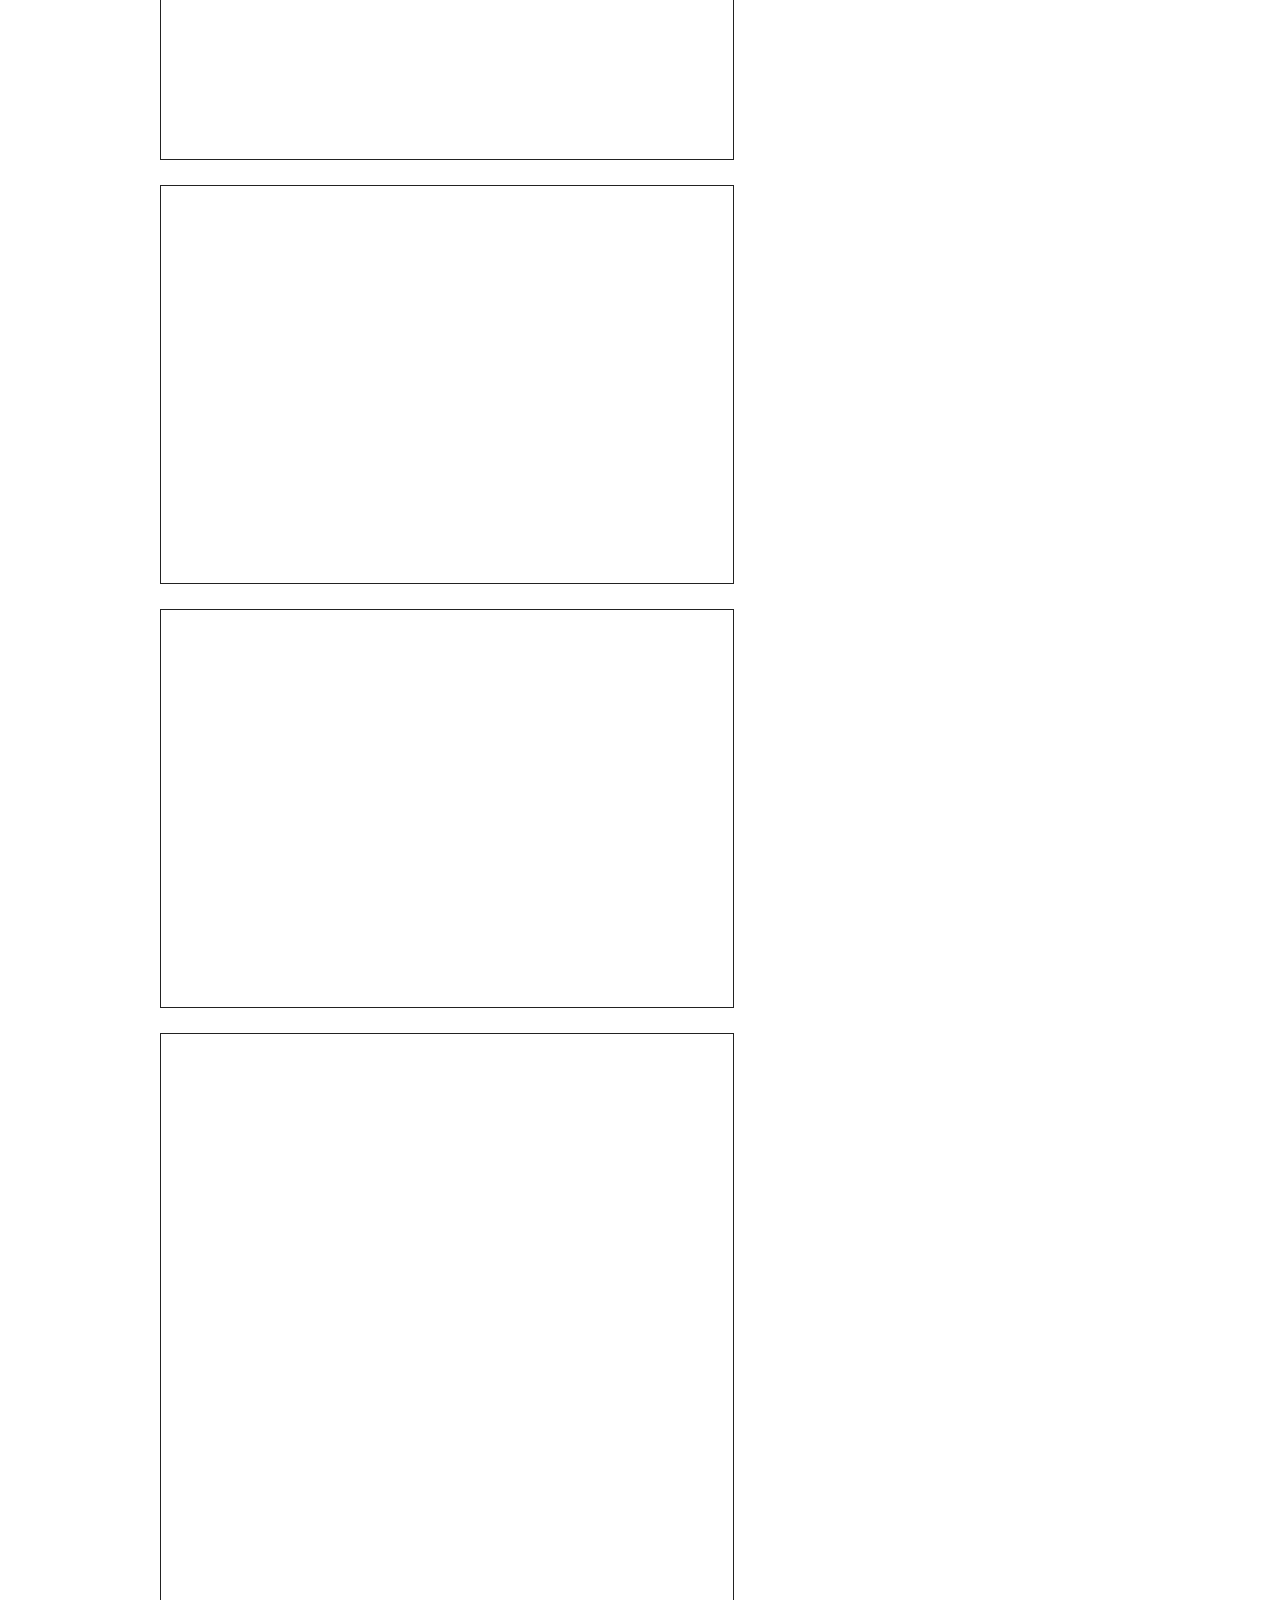
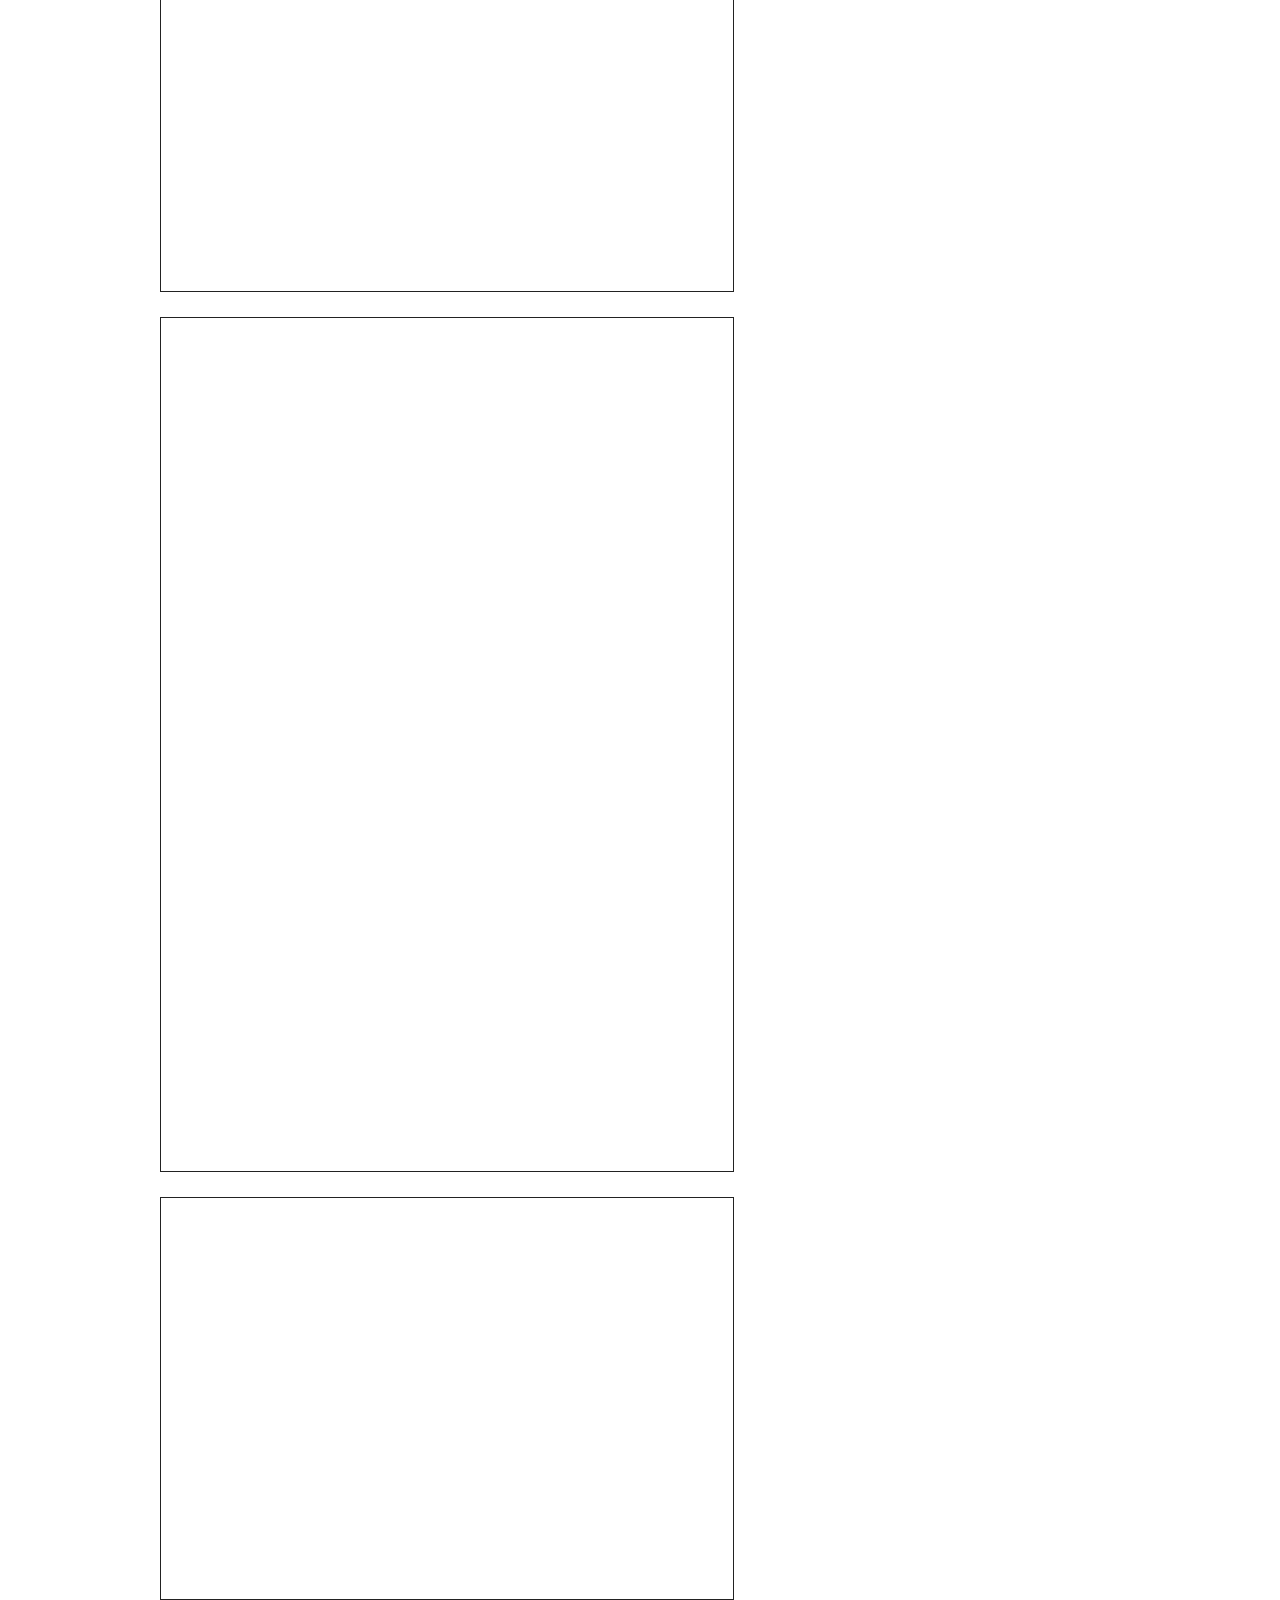
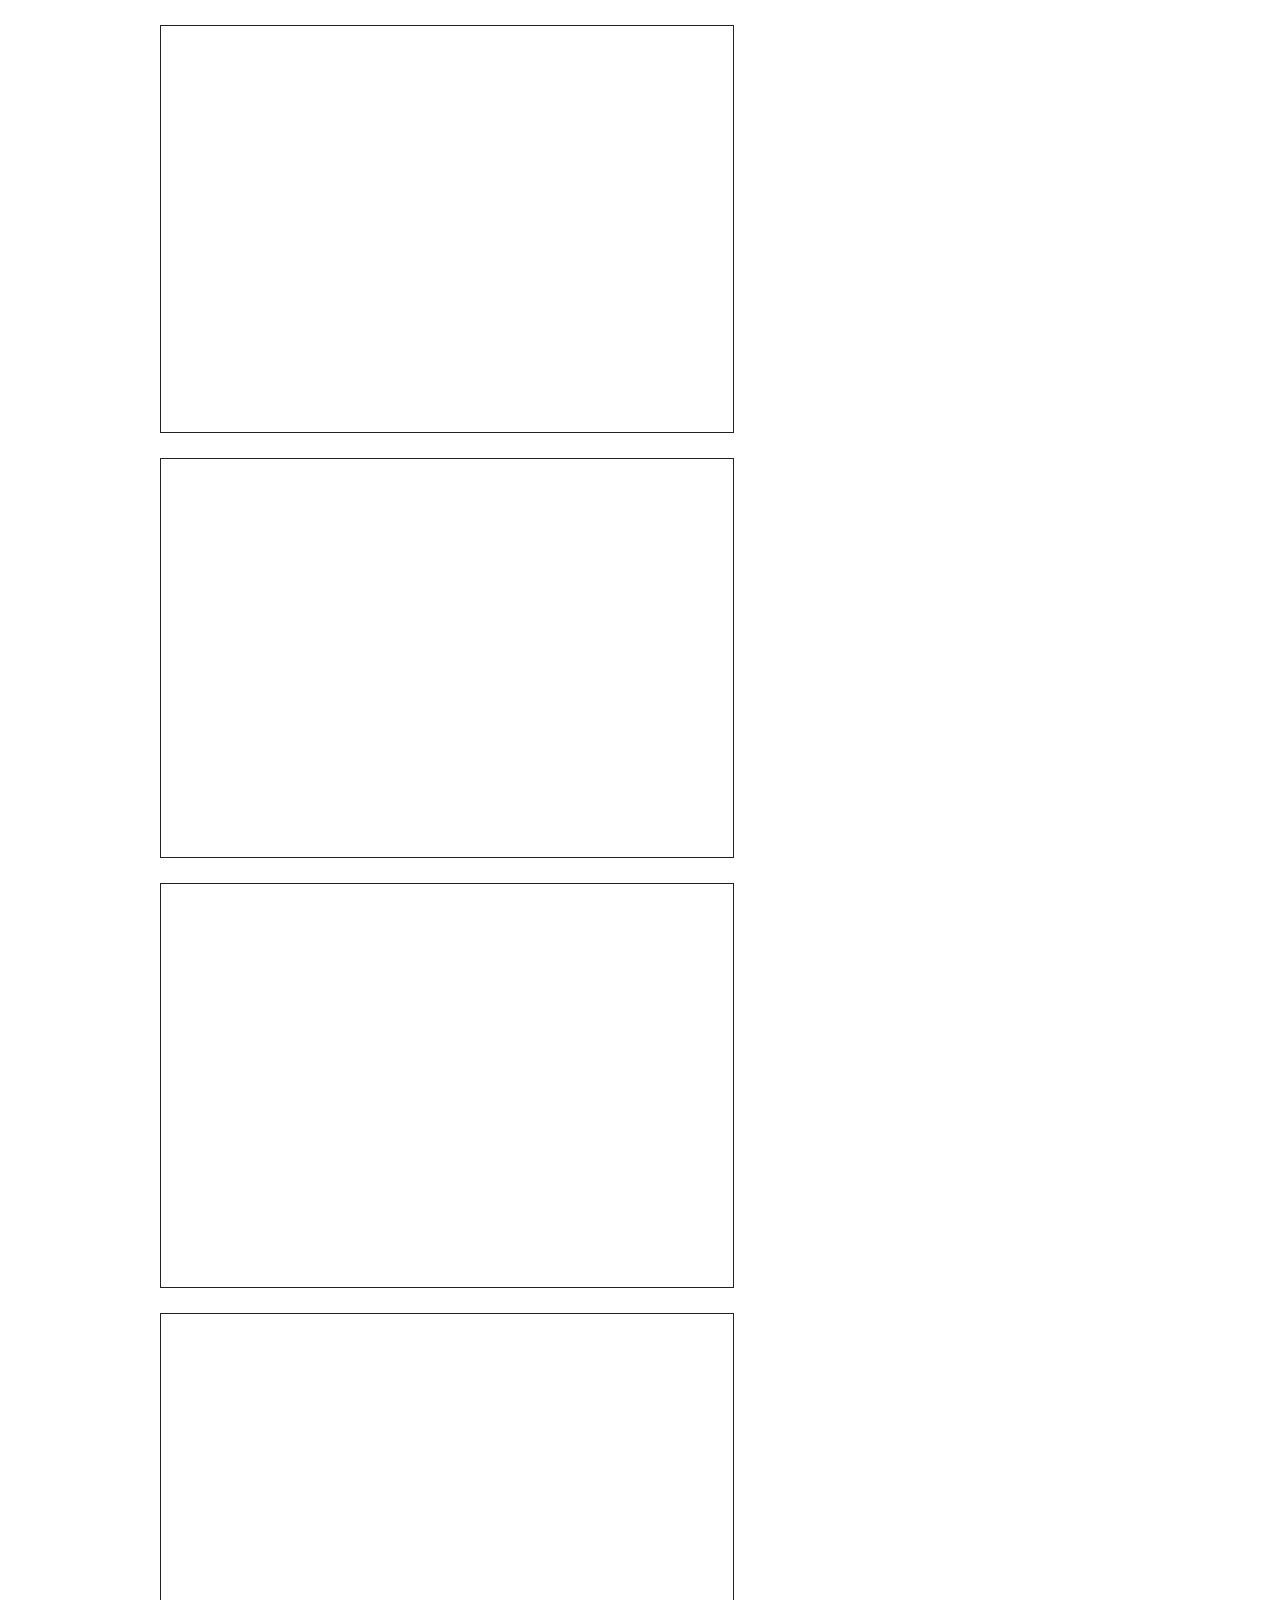
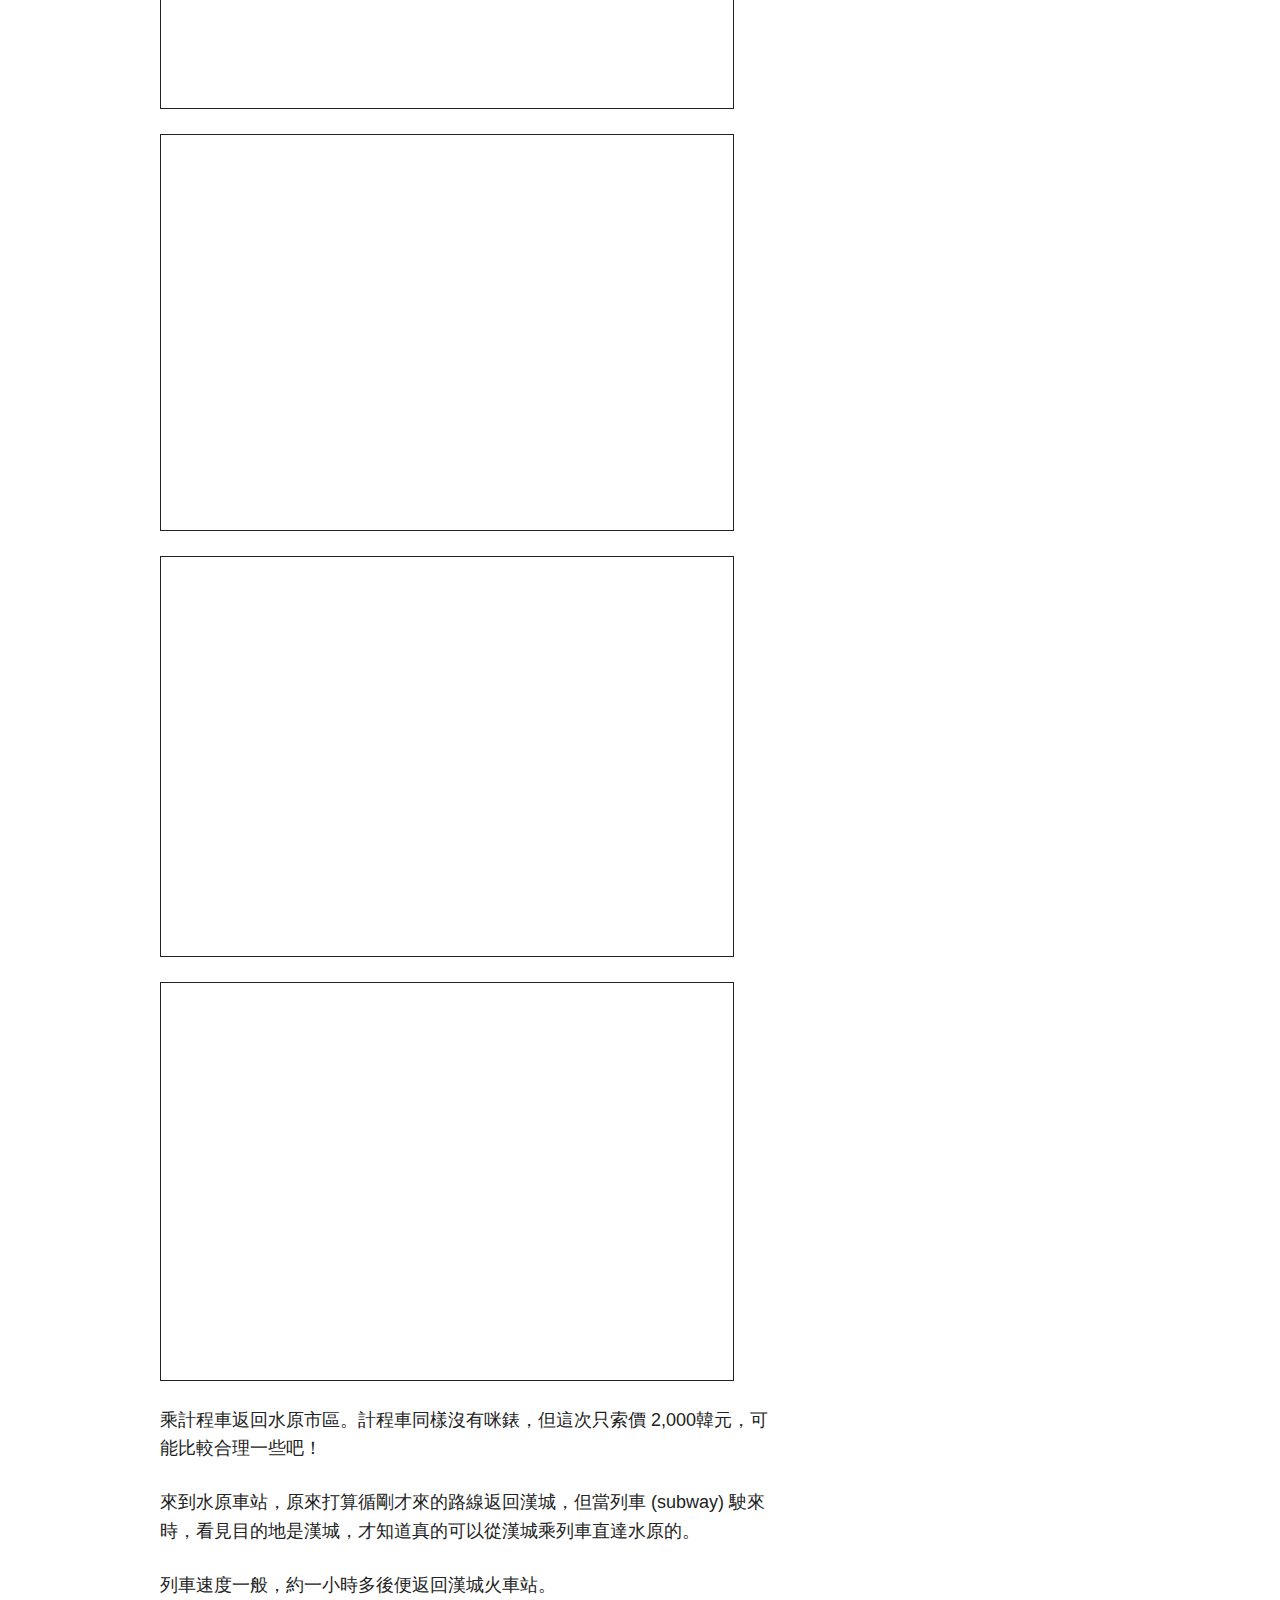
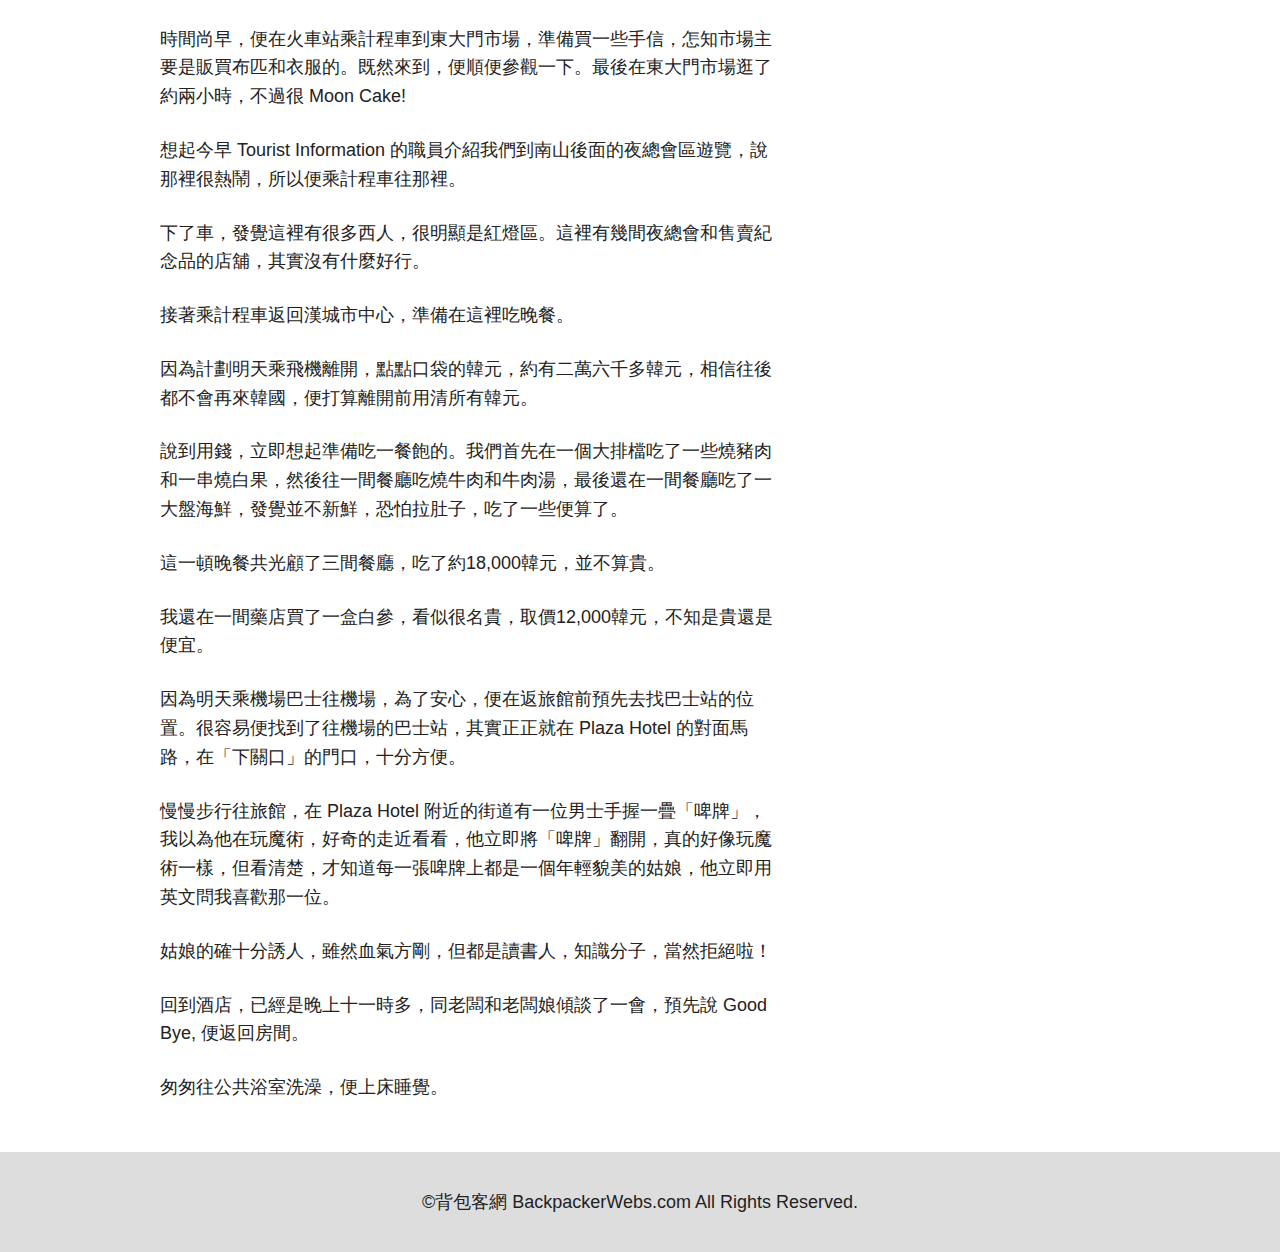
<file: seoul-folk-village.html>
<!DOCTYPE html>
<html lang="zh-Hant">
<head>

  <!-- Basic Page Needs
  –––––––––––––––––––––––––––––––––––––––––––––––––– -->
  <meta charset="utf-8">
  <title>韓國自遊行: 漢城、大田、俗離山、慶州、釜山</title>
  <Meta name="keywords" content="韓國自遊行, 漢城, 大田, 俗離山, 慶州, 釜山, 韓國自助遊路線圖" />
  <meta name="description" content="韓國自遊行: 漢城、大田、俗離山、慶州、釜山" />
  <meta name="author" content="">

  <!-- Mobile Specific Metas
  –––––––––––––––––––––––––––––––––––––––––––––––––– -->
  <meta name="viewport" content="width=device-width, initial-scale=1">

  <!-- FONT
  –––––––––––––––––––––––––––––––––––––––––––––––––– -->
  <!-- <link href="//fonts.googleapis.com/css?family=Raleway:400,300,600" rel="stylesheet" type="text/css"> -->

  <!-- CSS
  –––––––––––––––––––––––––––––––––––––––––––––––––– -->
  <link rel="stylesheet" href="css-skeleton/normalize.css">
  <link rel="stylesheet" href="css-skeleton/skeleton.css">
  <link rel="stylesheet" href="css-skeleton/style.css">

  <!-- Favicon
  –––––––––––––––––––––––––––––––––––––––––––––––––– -->
  <link rel="icon" type="image/png" href="images/favicon.png">

  <!-- Google Auto Ads
  –––––––––––––––––––––––––––––––––––––––––––––––––– -->
  <script async src="https://pagead2.googlesyndication.com/pagead/js/adsbygoogle.js?client=ca-pub-2400914967637170"
     crossorigin="anonymous"></script>
	
  
</head>

<body>

  <!-- Primary Page Layout
  –––––––––––––––––––––––––––––––––––––––––––––––––– -->
  <div class="container">
	<!-- Header Banner -->
	<div class="row headerImage">
		<h2 style="padding: 15px 0px 0px 15px;">韓國言語不通艱辛之旅</h2>
		<p class="headerDescription">漢城, 大田, 俗離山, 慶州, 釜山</p>
		<!-- <p style="padding: 0px 0px 0px 15px; font-size:1.2em;">No need</p> -->
	</div>
	
	<!-- Header Menu -->
	<div class="row">
		<div class="twelve columns">
        <nav>
          <ul>
            <li><a href="https://www.backpackerwebs.com">背包客網主頁</a></li> 
          </ul>
        </nav>   
      		</div> 
	</div>
	
	
	<article style="padding-top:10px;">
        	<!-- Spacing -->
    	</article>
	
	 
	 <!-- Main Content -->
	 <div class="row">
		<div class="two-thirds column">
			<h1>幾經辛苦、飽經折磨下才成功從韓國漢城乘車到民俗村</h1>
			
			<p>1984年2月8日 第8天</p>



<p>今早約九時起床，梳洗完畢，準備往外面吃早餐。當經過服務台時，老闆娘教我們怎樣乘車去民俗村。經過前幾天搭乘公共交通的痛苦經驗，不過我們還是不放心，決定去 Tourist Information 再問。</p>



<p>走出旅館，右轉，約五分鐘便來到 Tourist Information。確定了去民俗村和機場的交通後，便找地方吃早餐。</p>



<p>在一間簡陋的餐館吃了包子和飯團，很飽，價錢十分便宜，只是 500韓元。</p>



<h2>飽經折磨才成功乘車到民俗村</h2>



<p>吃完早餐，按 Tourist Information 職員的指示，走到火車站對面的長途巴士站，準備買車票去民俗村，怎知巴士今天停駛這路線！</p>



<p>計劃頓時受挫，幸好在巴士站找到一位懂英文的韓國人，他教我們可以先乘火車往水原，然後再轉乘巴士到民俗村。</p>



<p>於是，離開巴士站，穿過行人隧道，來到火車站。往售票處, 火車站明明有火車去水原，但售票員又不肯買車票給我們，好像指我們往什麼地方買，結果在兩個售票處走來走去，浪費時間，十分勞氣！</p>



<p>來韓國旅遊是絕對錯誤的決定！相信以後打死都不會再來！</p>



<p>沒辦法，唯有取消往民俗村。</p>



<p>離開火車站，經過門口一個很細小的建築物，原來是 Information, 於是嘗試進內問去往民俗村的交通。</p>



<p>她會說小小英文，總算勉強可以溝通。她教我們走下隧道，那裡可以乘 Street Car 去水原。</p>



<p>我們以為她所說的 Street Car 即是巴士，所以回應她因為今天沒有巴士去民俗村，所以改為乘火車去水原。</p>



<p>因為溝通非常困難，她好像不明白我們說什麼，我們又不清楚她的指示，問題來來去去，真是十分勞氣！弄得幾乎發瘋！</p>



<p>沒辦法，唯有跟她的指示，走下隧道看看。隧道內有售票處。看一看，果然有路線到水原的，原來 Street Car 即是 Subway!</p>



<p>走下地鐵站，等了一會便登上了列車。</p>



<p>當列車行駛了一段時間後，有點不放心, 我看看車廂內的路線圖，發覺除了主幹線，還有兩條分叉線的，一條是去仁川，另一條才是去水原。</p>



<p>那麼，這列車是去那裡的？</p>



<p>於是，立即問身邊的一位乘客，他說這列車是去仁川的，教我們在下一個站下車，並指示我們在對面的月台等候往水原的車。</p>



<p>原來列車的車頭和車身都有標示去那裡的，只是我們沒有留意。等了不久，往水原的列車駛來。登上了列車，車廂內的乘客很多，沒有座位。</p>



<p>不久，有乘客在某一個站下車，我便坐下來，匆匆的寫了今早的日記。</p>



<p>列車行駛了大約一小時便到達水原。</p>



<p>下了車，打算乘巴士到民俗村。來到巴士站，才知道水原有免費巴士往民俗村的，可惜今天停駛。</p>



<p>沒有巴士，唯有改乘計程車前往。</p>



<p>登上了計程車，發覺沒有行車咪錶的！連忙問司機價錢。他開價 4,000韓元。因為以為很遠，所以沒有還價，算了吧！</p>



<p>計程車行駛了大約二十分鐘便來到民俗村，原來那麼近的，竟然索價 4,000韓元，肯定開貴了很多！</p>



<p>民俗村陳列了以前韓國人的生活方式和模樣，讓旅客可以加深認識韓國的文化，是不錯的體驗。民俗村的面積很大，可看的也很多，我們遊覽了約兩小時才離開。</p>



<figure class="wp-block-image size-large"><img decoding="async" width="640" height="434" src="images/korea-1984-079.jpg" alt="" class="wp-image-138" srcset="images/korea-1984-079.jpg 640w, images/korea-1984-079-300x203.jpg 300w" sizes="(max-width: 640px) 100vw, 640px" /></figure>



<figure class="wp-block-image size-large"><img decoding="async" loading="lazy" width="640" height="432" src="images/korea-1984-080.jpg" alt="" class="wp-image-139" srcset="images/korea-1984-080.jpg 640w, images/korea-1984-080-300x203.jpg 300w" sizes="(max-width: 640px) 100vw, 640px" /></figure>



<figure class="wp-block-image size-large"><img decoding="async" loading="lazy" width="640" height="906" src="images/korea-1984-081.jpg" alt="" class="wp-image-140" srcset="images/korea-1984-081.jpg 640w, images/korea-1984-081-212x300.jpg 212w" sizes="(max-width: 640px) 100vw, 640px" /></figure>



<figure class="wp-block-image size-large"><img decoding="async" loading="lazy" width="640" height="936" src="images/korea-1984-082.jpg" alt="" class="wp-image-141" srcset="images/korea-1984-082.jpg 640w, images/korea-1984-082-205x300.jpg 205w" sizes="(max-width: 640px) 100vw, 640px" /></figure>



<figure class="wp-block-image size-large"><img decoding="async" loading="lazy" width="640" height="431" src="images/korea-1984-083.jpg" alt="" class="wp-image-142" srcset="images/korea-1984-083.jpg 640w, images/korea-1984-083-300x202.jpg 300w" sizes="(max-width: 640px) 100vw, 640px" /></figure>



<figure class="wp-block-image size-large"><img decoding="async" loading="lazy" width="640" height="431" src="images/korea-1984-084.jpg" alt="" class="wp-image-143" srcset="images/korea-1984-084.jpg 640w, images/korea-1984-084-300x202.jpg 300w" sizes="(max-width: 640px) 100vw, 640px" /></figure>



<figure class="wp-block-image size-large"><img decoding="async" loading="lazy" width="640" height="953" src="images/korea-1984-085.jpg" alt="" class="wp-image-144" srcset="images/korea-1984-085.jpg 640w, images/korea-1984-085-201x300.jpg 201w" sizes="(max-width: 640px) 100vw, 640px" /></figure>



<figure class="wp-block-image size-large"><img decoding="async" loading="lazy" width="640" height="948" src="images/korea-1984-086.jpg" alt="" class="wp-image-145" srcset="images/korea-1984-086.jpg 640w, images/korea-1984-086-203x300.jpg 203w" sizes="(max-width: 640px) 100vw, 640px" /></figure>



<figure class="wp-block-image size-large"><img decoding="async" loading="lazy" width="640" height="436" src="images/korea-1984-087.jpg" alt="" class="wp-image-146" srcset="images/korea-1984-087.jpg 640w, images/korea-1984-087-300x204.jpg 300w" sizes="(max-width: 640px) 100vw, 640px" /></figure>



<figure class="wp-block-image size-large"><img decoding="async" loading="lazy" width="640" height="441" src="images/korea-1984-088.jpg" alt="" class="wp-image-147" srcset="images/korea-1984-088.jpg 640w, images/korea-1984-088-300x207.jpg 300w" sizes="(max-width: 640px) 100vw, 640px" /></figure>



<figure class="wp-block-image size-large"><img decoding="async" loading="lazy" width="640" height="432" src="images/korea-1984-089.jpg" alt="" class="wp-image-148" srcset="images/korea-1984-089.jpg 640w, images/korea-1984-089-300x203.jpg 300w" sizes="(max-width: 640px) 100vw, 640px" /></figure>



<figure class="wp-block-image size-large"><img decoding="async" loading="lazy" width="640" height="438" src="images/korea-1984-090.jpg" alt="" class="wp-image-149" srcset="images/korea-1984-090.jpg 640w, images/korea-1984-090-300x205.jpg 300w" sizes="(max-width: 640px) 100vw, 640px" /></figure>



<figure class="wp-block-image size-large"><img decoding="async" loading="lazy" width="640" height="428" src="images/korea-1984-093.jpg" alt="" class="wp-image-150" srcset="images/korea-1984-093.jpg 640w, images/korea-1984-093-300x201.jpg 300w" sizes="(max-width: 640px) 100vw, 640px" /></figure>



<figure class="wp-block-image size-large"><img decoding="async" loading="lazy" width="640" height="429" src="images/korea-1984-094.jpg" alt="" class="wp-image-151" srcset="images/korea-1984-094.jpg 640w, images/korea-1984-094-300x201.jpg 300w" sizes="(max-width: 640px) 100vw, 640px" /></figure>



<figure class="wp-block-image size-large"><img decoding="async" loading="lazy" width="640" height="433" src="images/korea-1984-095.jpg" alt="" class="wp-image-152" srcset="images/korea-1984-095.jpg 640w, images/korea-1984-095-300x203.jpg 300w" sizes="(max-width: 640px) 100vw, 640px" /></figure>



<figure class="wp-block-image size-large"><img decoding="async" loading="lazy" width="640" height="431" src="images/korea-1984-096.jpg" alt="" class="wp-image-153" srcset="images/korea-1984-096.jpg 640w, images/korea-1984-096-300x202.jpg 300w" sizes="(max-width: 640px) 100vw, 640px" /></figure>



<p>乘計程車返回水原市區。計程車同樣沒有咪錶，但這次只索價 2,000韓元，可能比較合理一些吧！</p>



<p>來到水原車站，原來打算循剛才來的路線返回漢城，但當列車 (subway) 駛來時，看見目的地是漢城，才知道真的可以從漢城乘列車直達水原的。</p>



<p>列車速度一般，約一小時多後便返回漢城火車站。</p>



<p>時間尚早，便在火車站乘計程車到東大門市場，準備買一些手信，怎知市場主要是販買布匹和衣服的。既然來到，便順便參觀一下。最後在東大門市場逛了約兩小時，不過很 Moon Cake!</p>



<p>想起今早 Tourist Information 的職員介紹我們到南山後面的夜總會區遊覽，說那裡很熱鬧，所以便乘計程車往那裡。</p>



<p>下了車，發覺這裡有很多西人，很明顯是紅燈區。這裡有幾間夜總會和售賣紀念品的店舖，其實沒有什麼好行。</p>



<p>接著乘計程車返回漢城市中心，準備在這裡吃晚餐。</p>



<p>因為計劃明天乘飛機離開，點點口袋的韓元，約有二萬六千多韓元，相信往後都不會再來韓國，便打算離開前用清所有韓元。</p>



<p>說到用錢，立即想起準備吃一餐飽的。我們首先在一個大排檔吃了一些燒豬肉和一串燒白果，然後往一間餐廳吃燒牛肉和牛肉湯，最後還在一間餐廳吃了一大盤海鮮，發覺並不新鮮，恐怕拉肚子，吃了一些便算了。</p>



<p>這一頓晚餐共光顧了三間餐廳，吃了約18,000韓元，並不算貴。</p>



<p>我還在一間藥店買了一盒白參，看似很名貴，取價12,000韓元，不知是貴還是便宜。</p>



<p>因為明天乘機場巴士往機場，為了安心，便在返旅館前預先去找巴士站的位置。很容易便找到了往機場的巴士站，其實正正就在 Plaza Hotel 的對面馬路，在「下關口」的門口，十分方便。</p>



<p>慢慢步行往旅館，在 Plaza Hotel 附近的街道有一位男士手握一疊「啤牌」，我以為他在玩魔術，好奇的走近看看，他立即將「啤牌」翻開，真的好像玩魔術一樣，但看清楚，才知道每一張啤牌上都是一個年輕貌美的姑娘，他立即用英文問我喜歡那一位。</p>



<p>姑娘的確十分誘人，雖然血氣方剛，但都是讀書人，知識分子，當然拒絕啦！</p>



<p>回到酒店，已經是晚上十一時多，同老闆和老闆娘傾談了一會，預先說 Good Bye, 便返回房間。</p>



<p>匆匆往公共浴室洗澡，便上床睡覺。</p>

		</div>

	
	 	<div class="one-third column">


			<h3 style="border-bottom: 3px solid #a6430a;">韓國言語不通艱辛之旅</h3>
			
			<div class="table-content-day-title">出發前準備篇</div>

			<ul class="lcp_catlist">
				<li class="listing-item"><a href="index.html">韓國言語不通艱辛之旅路線</a></li>
			</ul>
			
			<div class="table-content-day-title">第1天: 本應是出發往韓國的一天</div>
			
			<ul class="lcp_catlist">
				<li class="listing-item"><a href="wrongly-buy-tomorrow-ticket.html">亞夢竟然買了明天的機票</a></li>
			</ul>
			
			<div class="table-content-day-title">第2天: 香港、韓國漢城</div>
			
			<ul class="lcp_catlist">
				<li class="listing-item"><a href="hong-kong-to-south-korea-seoul.html">香港乘飛機往韓國漢城</a></li>
			</ul>
			
			<div class="table-content-day-title">第3天: 韓國漢城一天遊</div>
			
			<ul class="lcp_catlist">
			<li class="listing-item"><a href="seoul-gyeongbokgung-korea-theatre-dinner-performance.html">漢城景褔宮、Korea Theatre 豐富自助晚餐及傳統表演</a></li>
			</ul>
			
			<div class="table-content-day-title">第4天: 韓國漢城、大田、俗離山</div>
			
			<ul class="lcp_catlist">
			<li class="listing-item"><a href="seoul-train-to-daejeon-bus-to-songnisan.html">幾經辛苦才成功從漢城乘火車到大田, 轉乘巴士到俗離山, 下錯車, 遇上無良計程車司機</a></li>
			</ul>
			
			<div class="table-content-day-title">第5天: 大田、慶州</div>
			
			<ul class="lcp_catlist">
			<li class="listing-item"><a href="daejeon-bus-to-gyeongju.html">大田乘長途巴士到慶州、慶州半天遊</a></li>
			</ul>
			
			<div class="table-content-day-title">第6天: 慶州、釜山</div>
			
			<ul class="lcp_catlist">
			<li class="listing-item"><a href="gyeongju-bus-to-busan.html">慶州乘長途巴士到釜山、釜山半天遊</a></li>
			</ul>
			
			<div class="table-content-day-title">第7天: 釜山、漢城</div>
			
			<ul class="lcp_catlist">
			<li class="listing-item"><a href="busan-bus-to-seoul.html">改變行程、提早從釜山乘長途巴士返漢城、嚴禁拍照的南山</a></li>
			</ul>
			
			<div class="table-content-day-title">第8天: 漢城、水原、民俗村</div>
			
			<ul class="lcp_catlist">
			<li class="listing-item"><a href="seoul-folk-village.html">幾經辛苦才從漢城成功乘車到民俗村</a></li>
			</ul>
			
			<div class="table-content-day-title">第9天: 韓國之旅尾聲</div>
			
			<ul class="lcp_catlist">
			<li class="listing-item"><a href="korea-tour-the-end.html">韓國漢城乘飛機返香港</a></li>
			</ul>
 
			
		</div>

	 </div>

	 <article style="padding-top:10px;">
        	<!-- Spacing -->
    	</article>
	
	
	
	<div class="u-cf"></div>
	
  </div><!-- End container -->
  
   <div class="footerContent"> <!-- don't know why still inside container -->
	<p>&copy背包客網 BackpackerWebs.com All Rights Reserved.</p>
   </div>

<!-- End Document
  –––––––––––––––––––––––––––––––––––––––––––––––––– -->
</body>
</html>
</file>
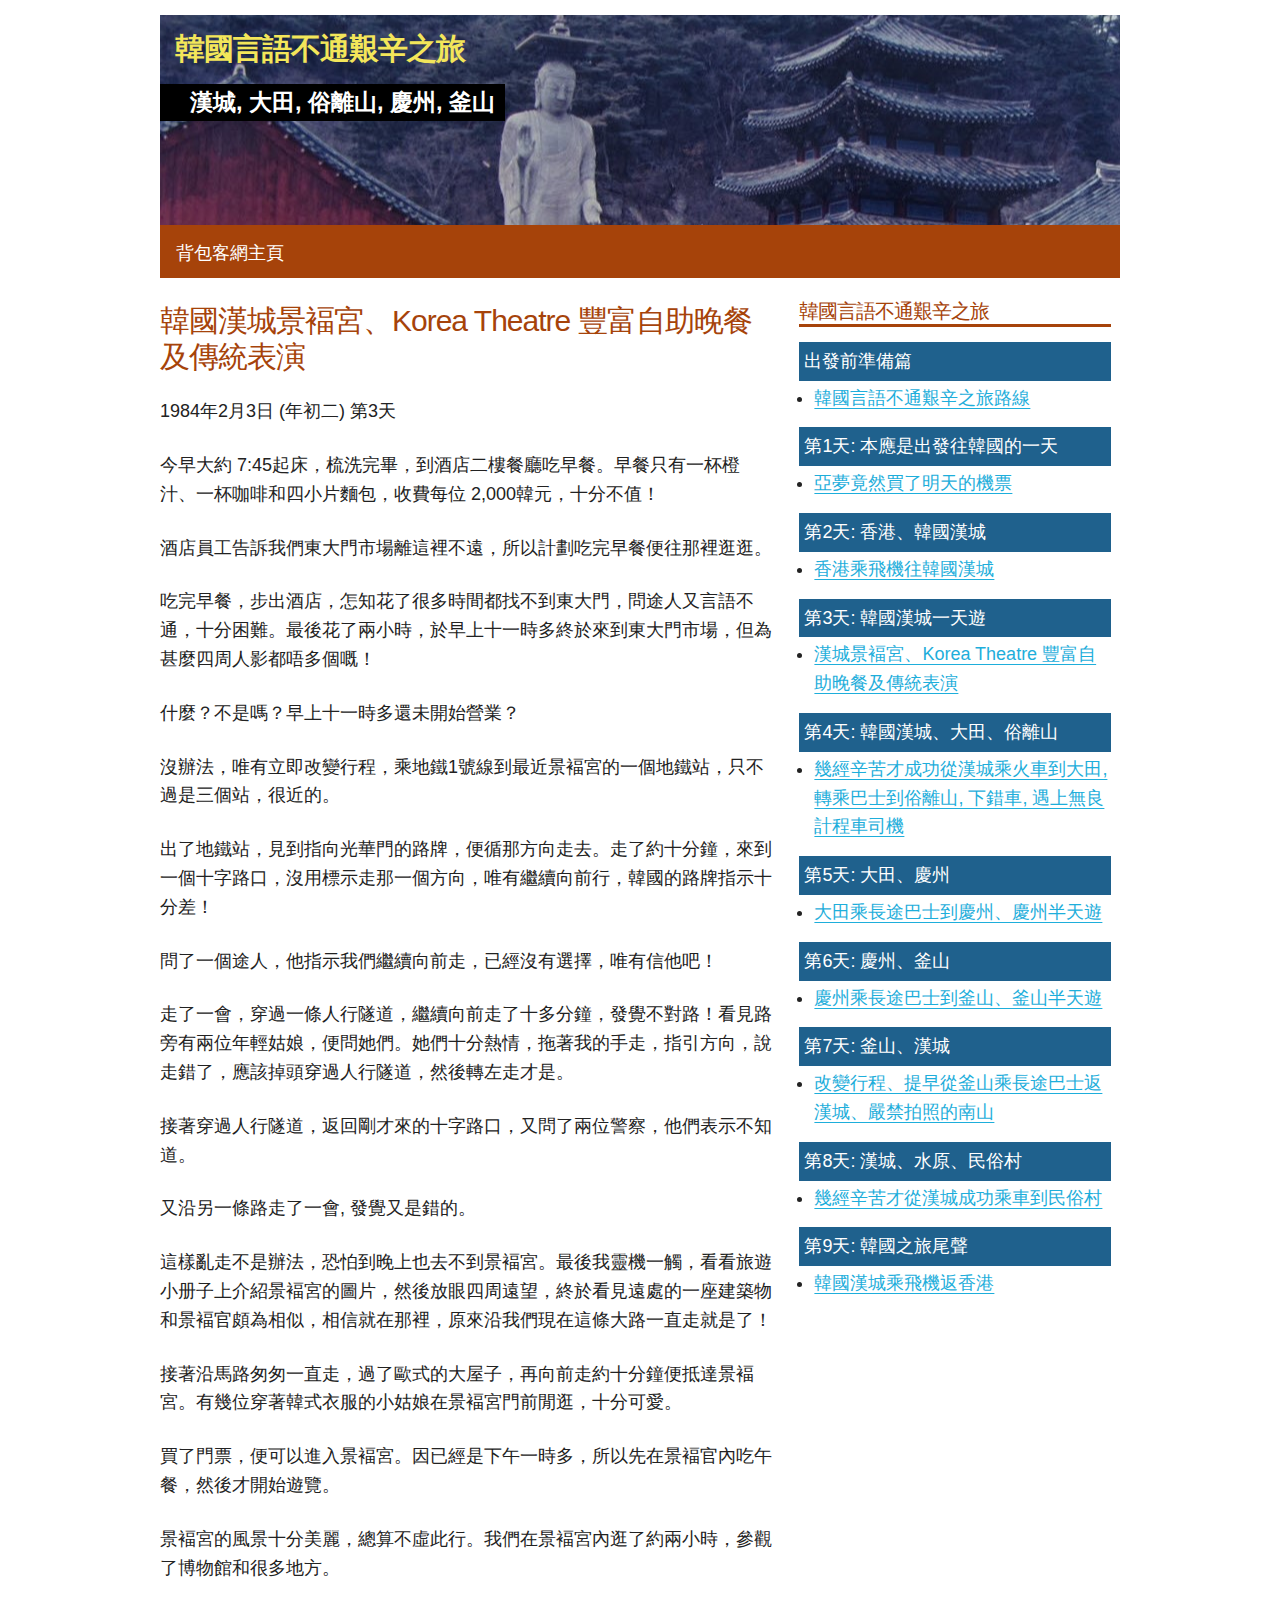
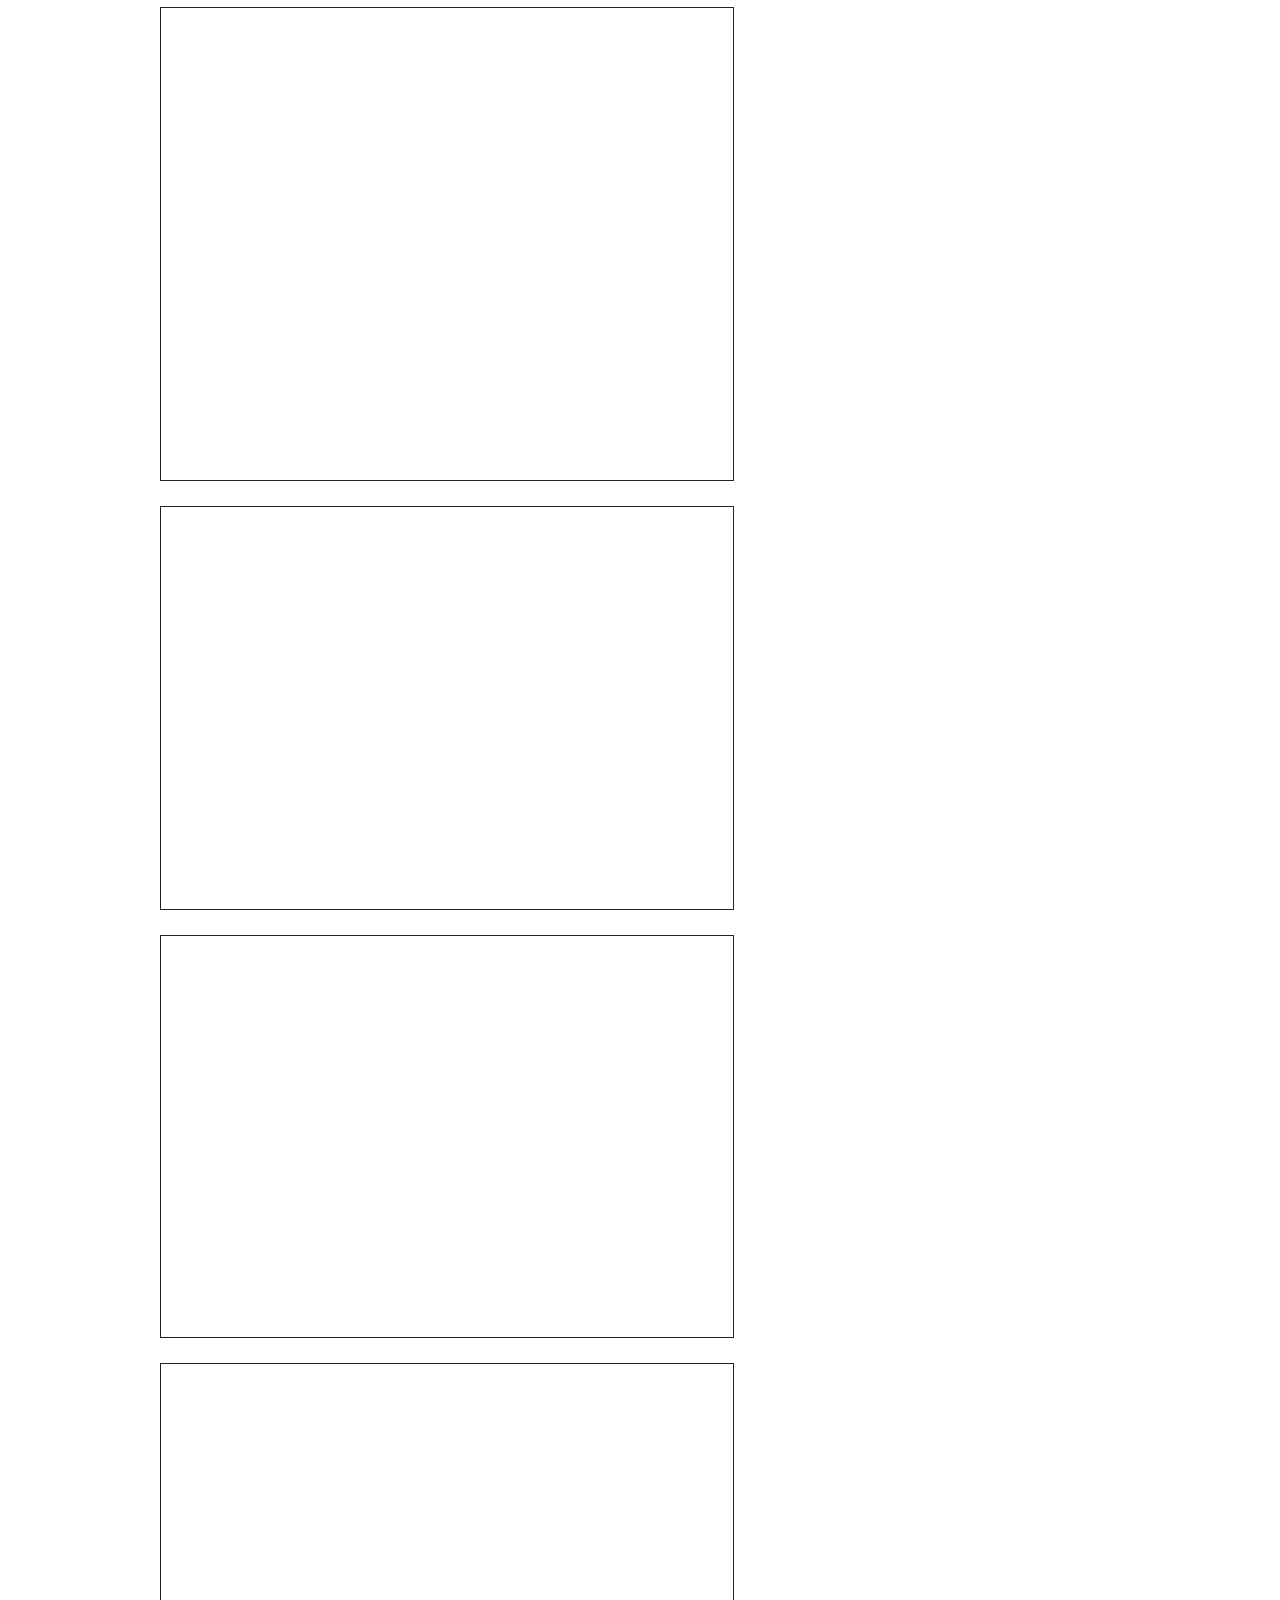
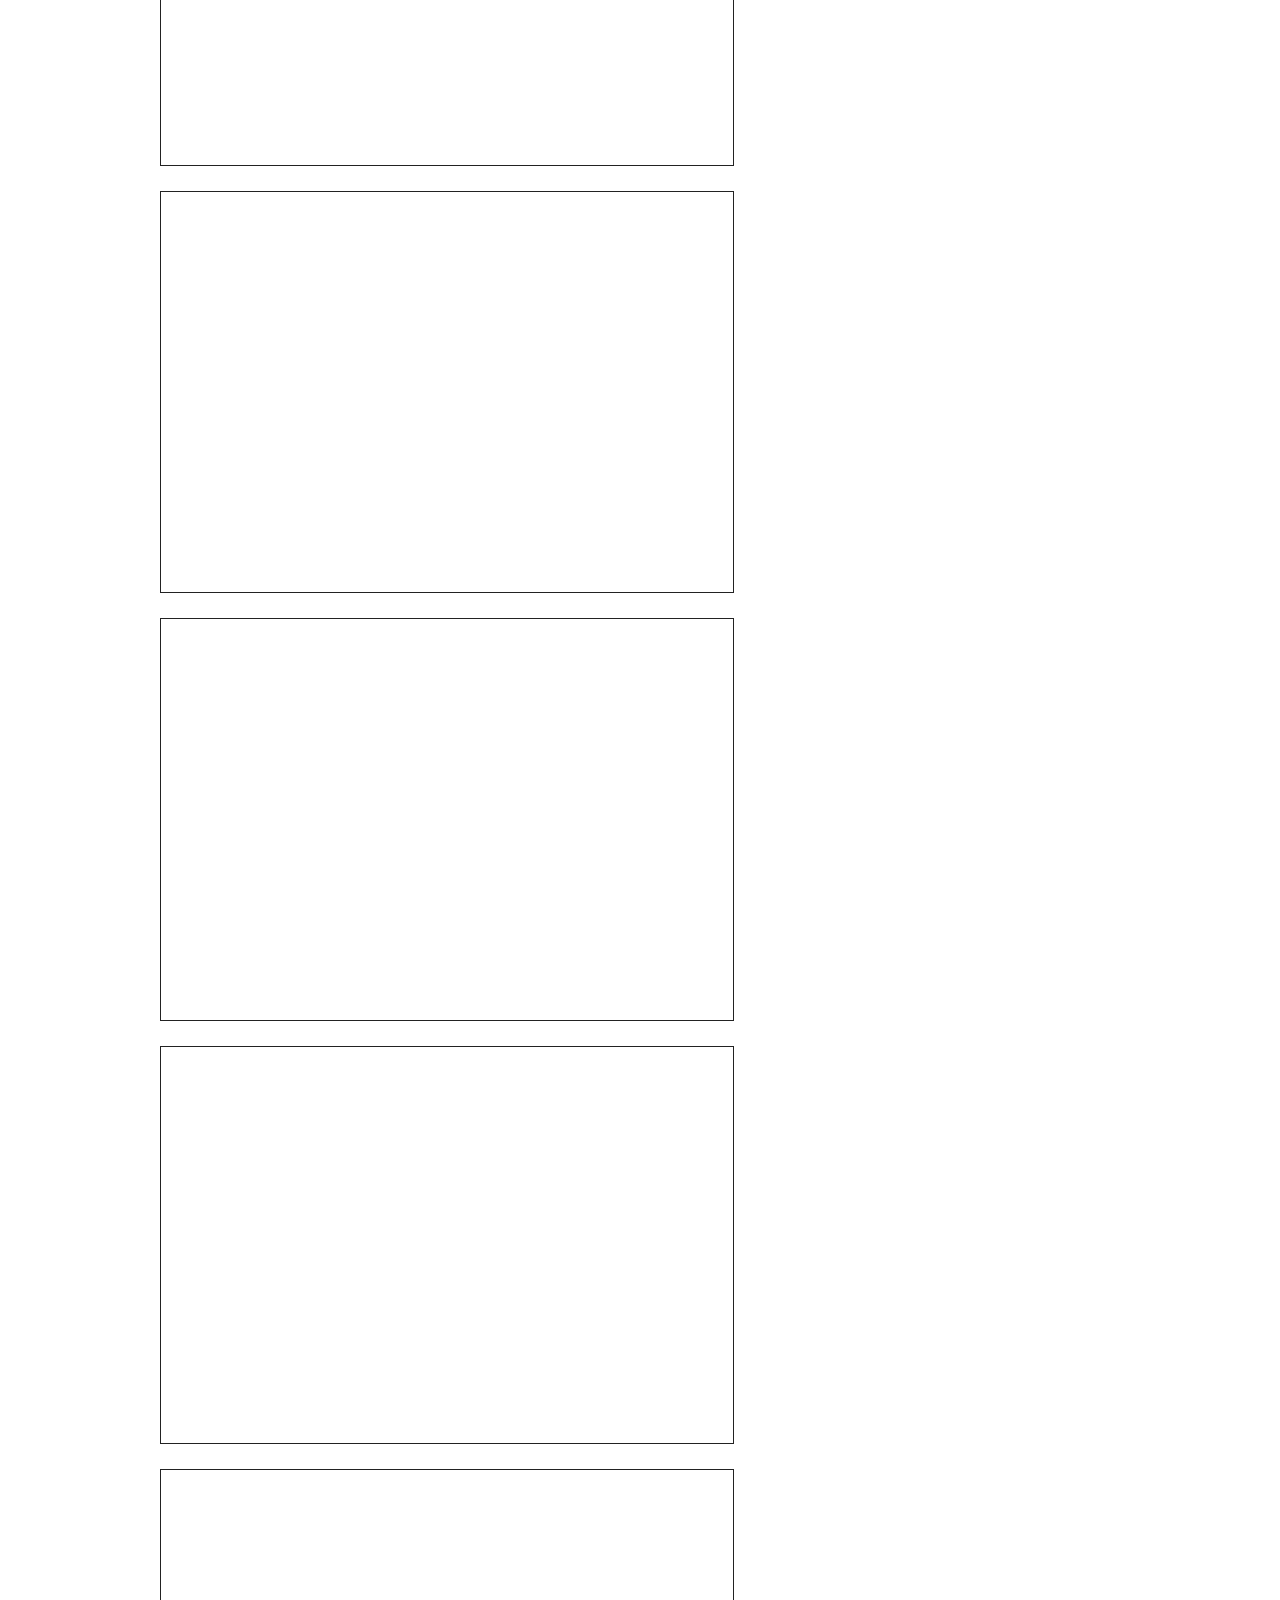
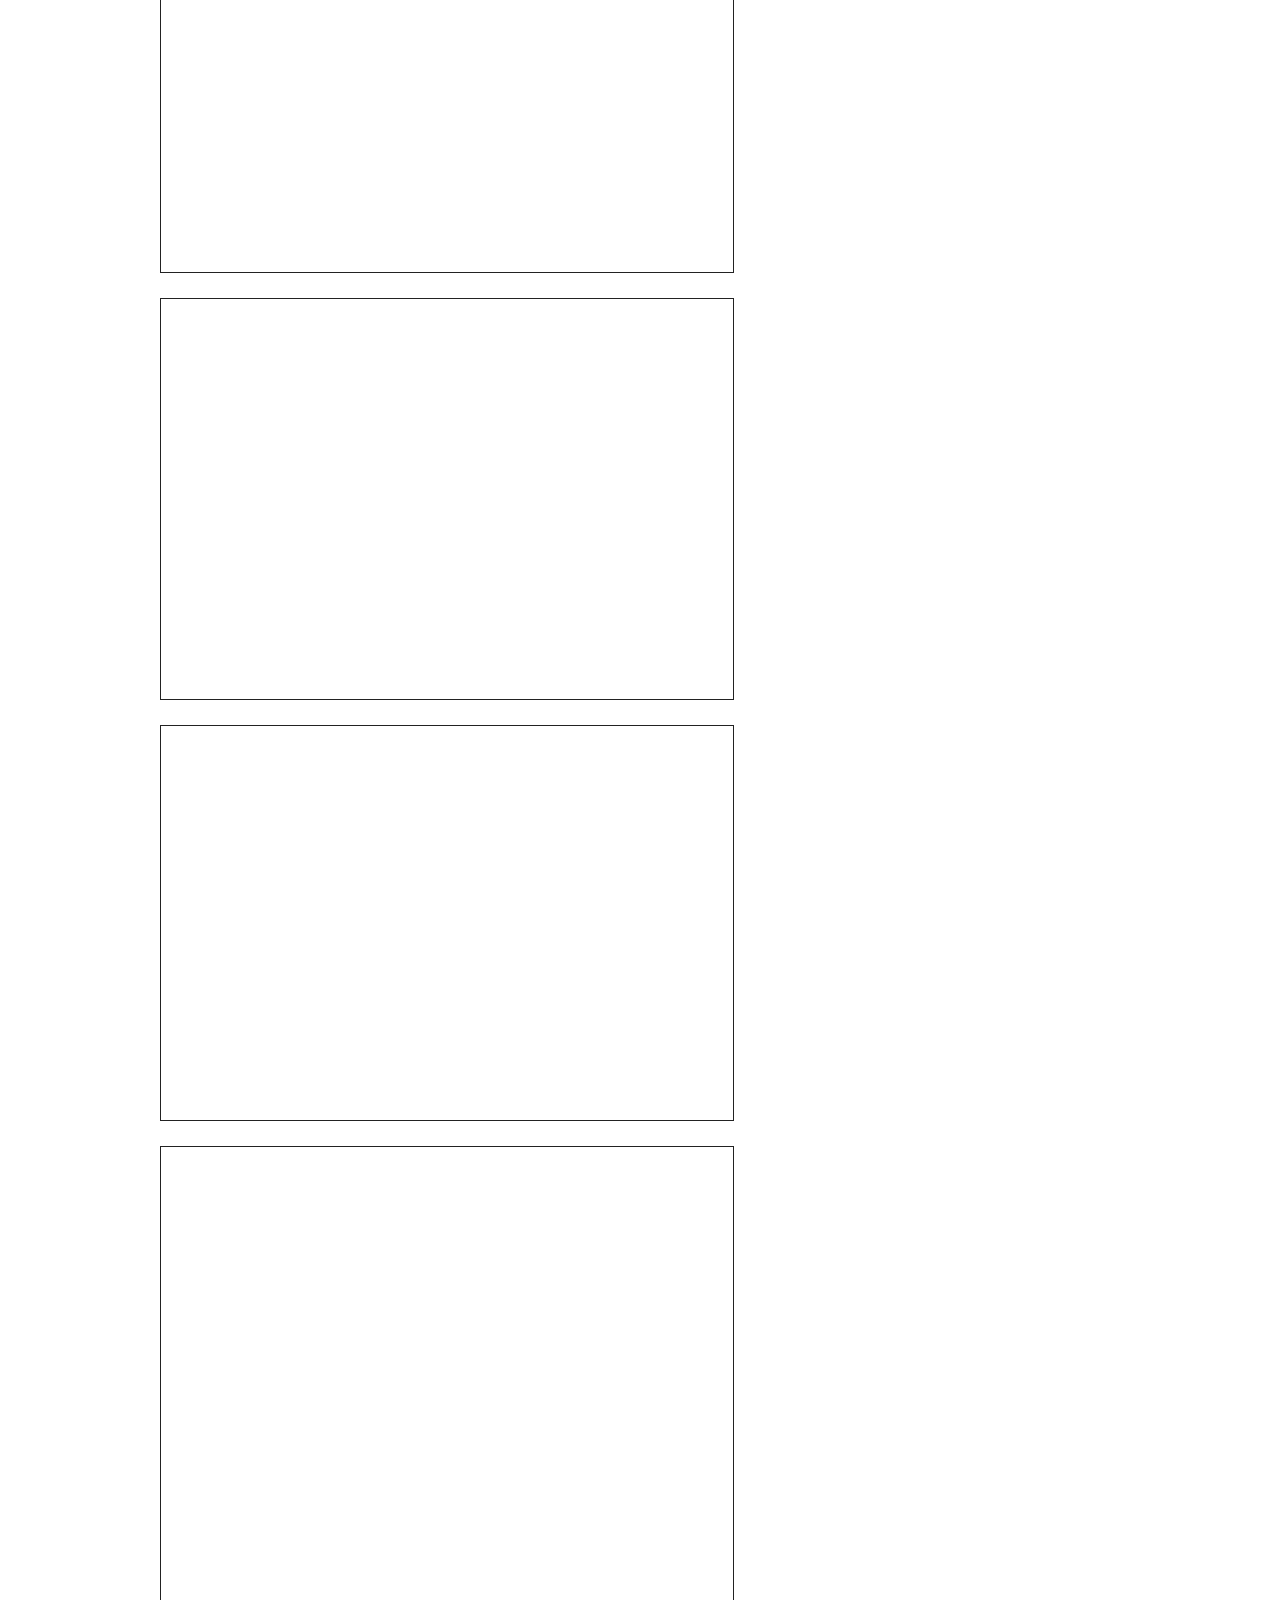
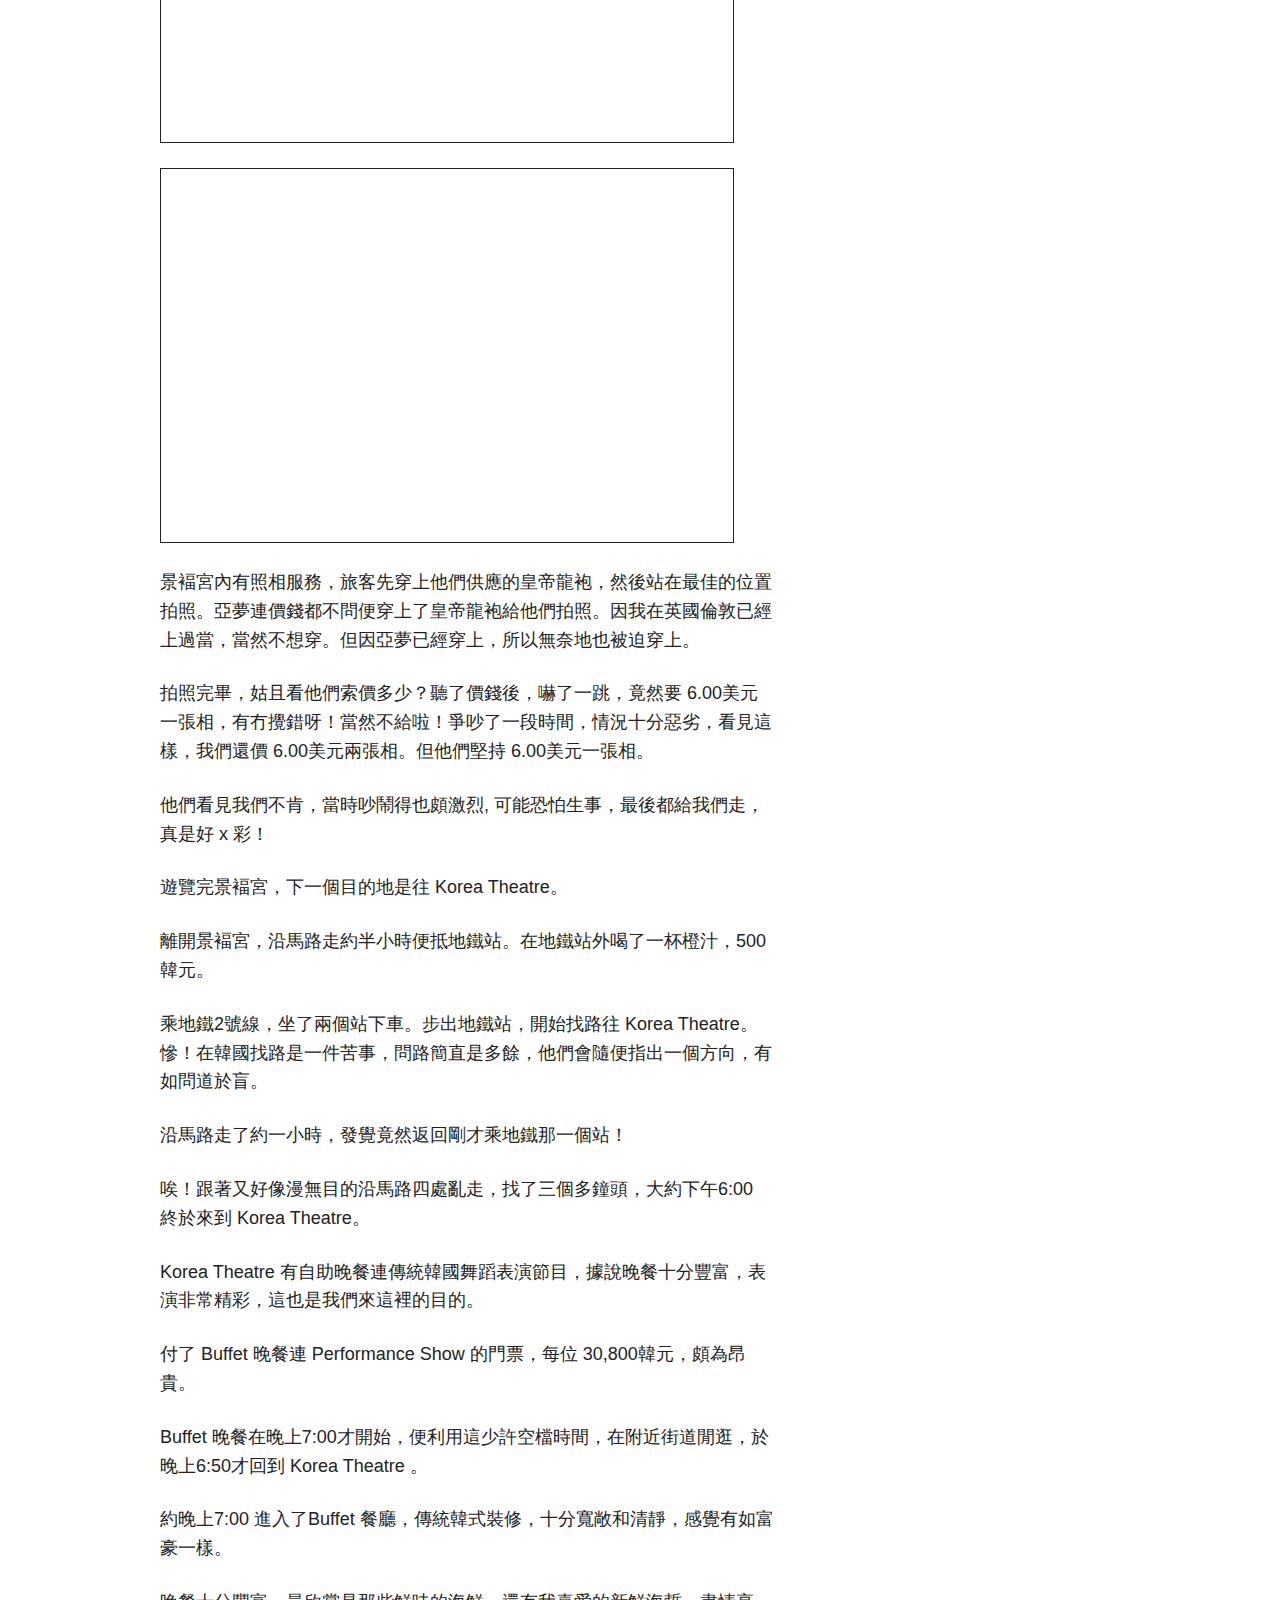
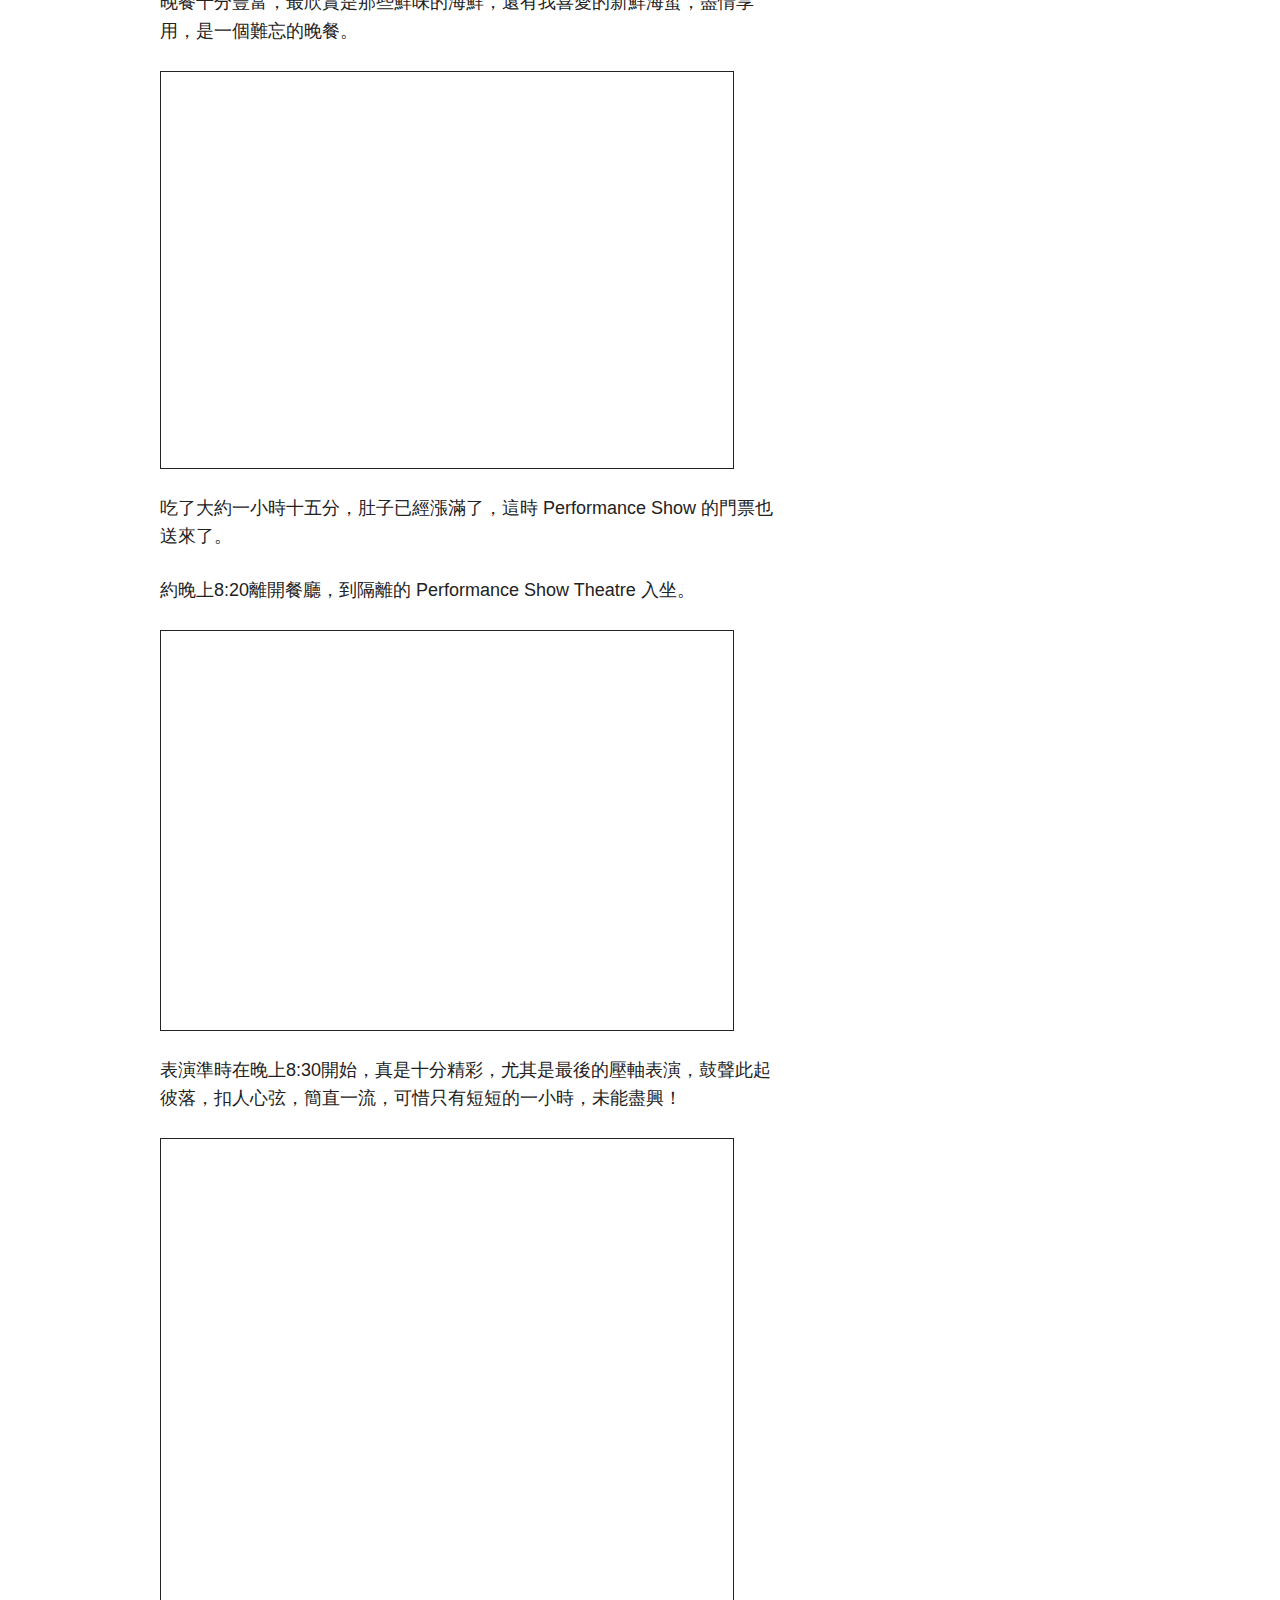
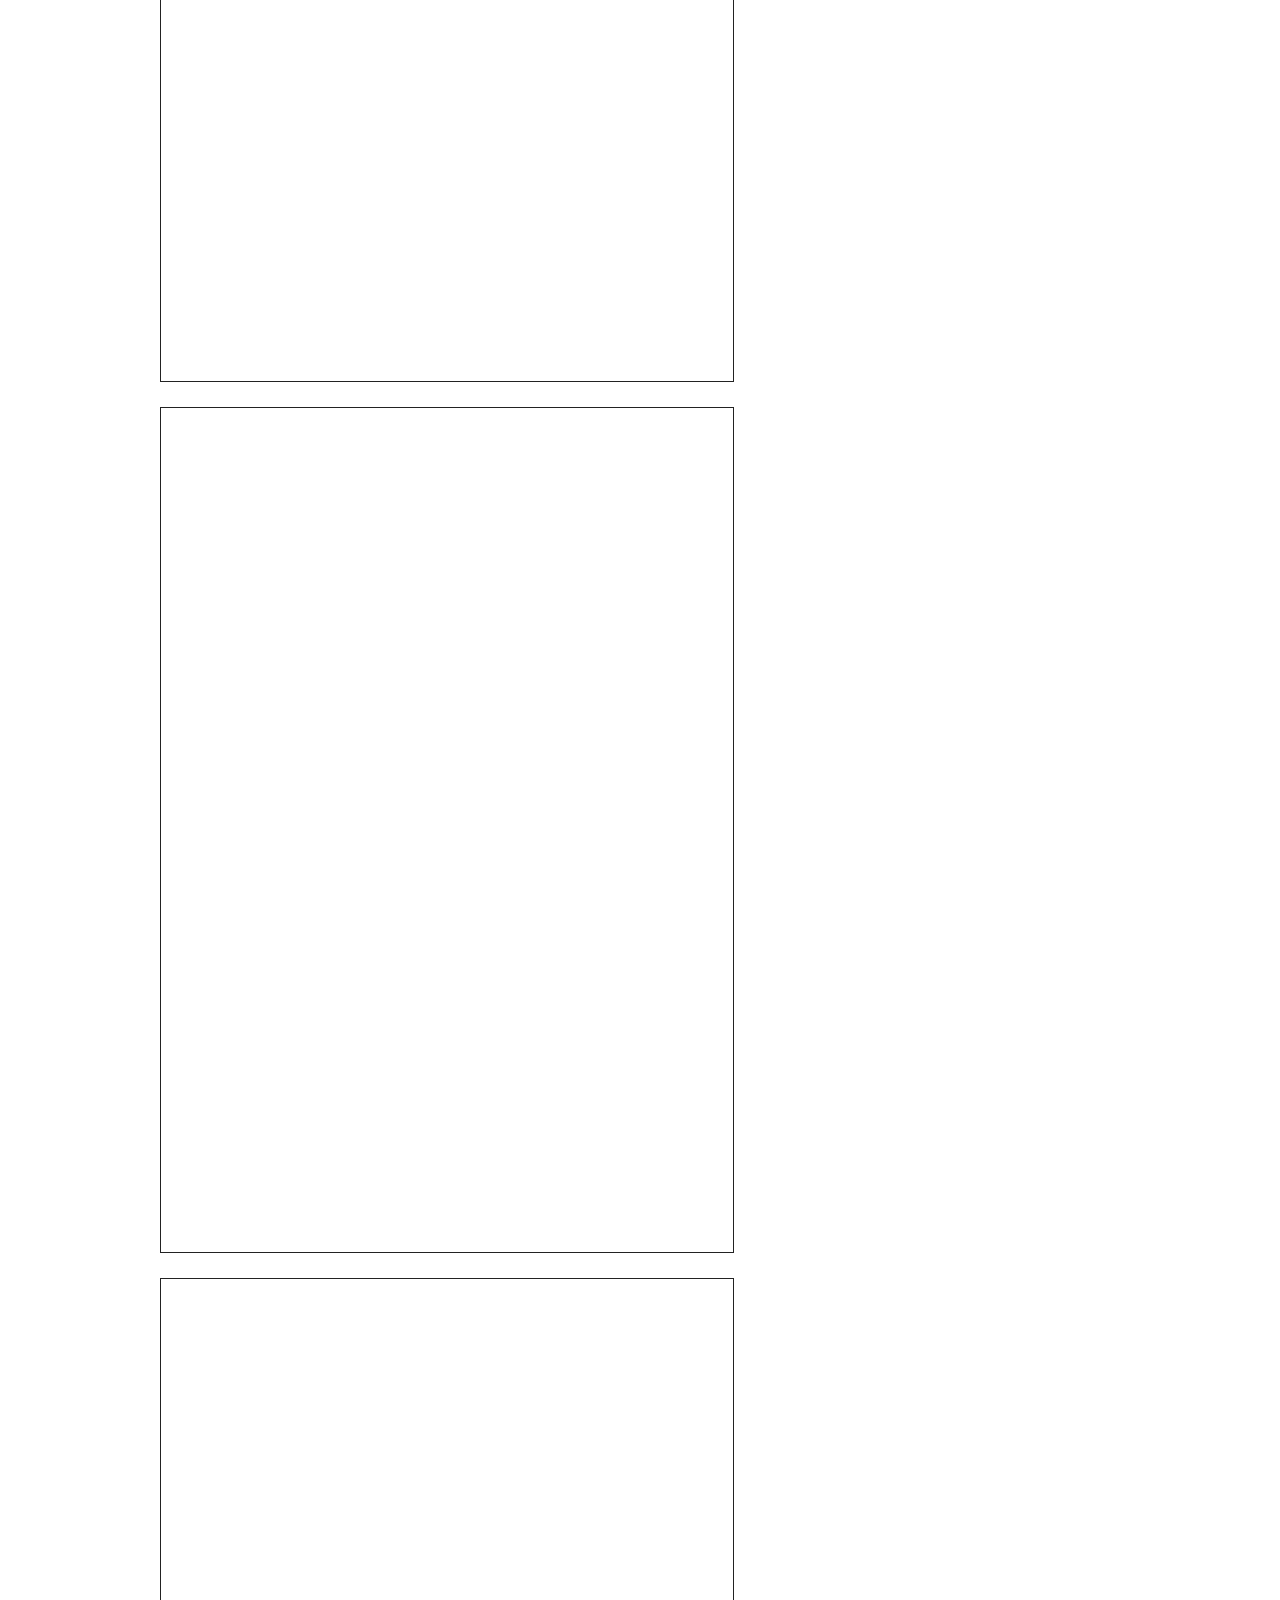
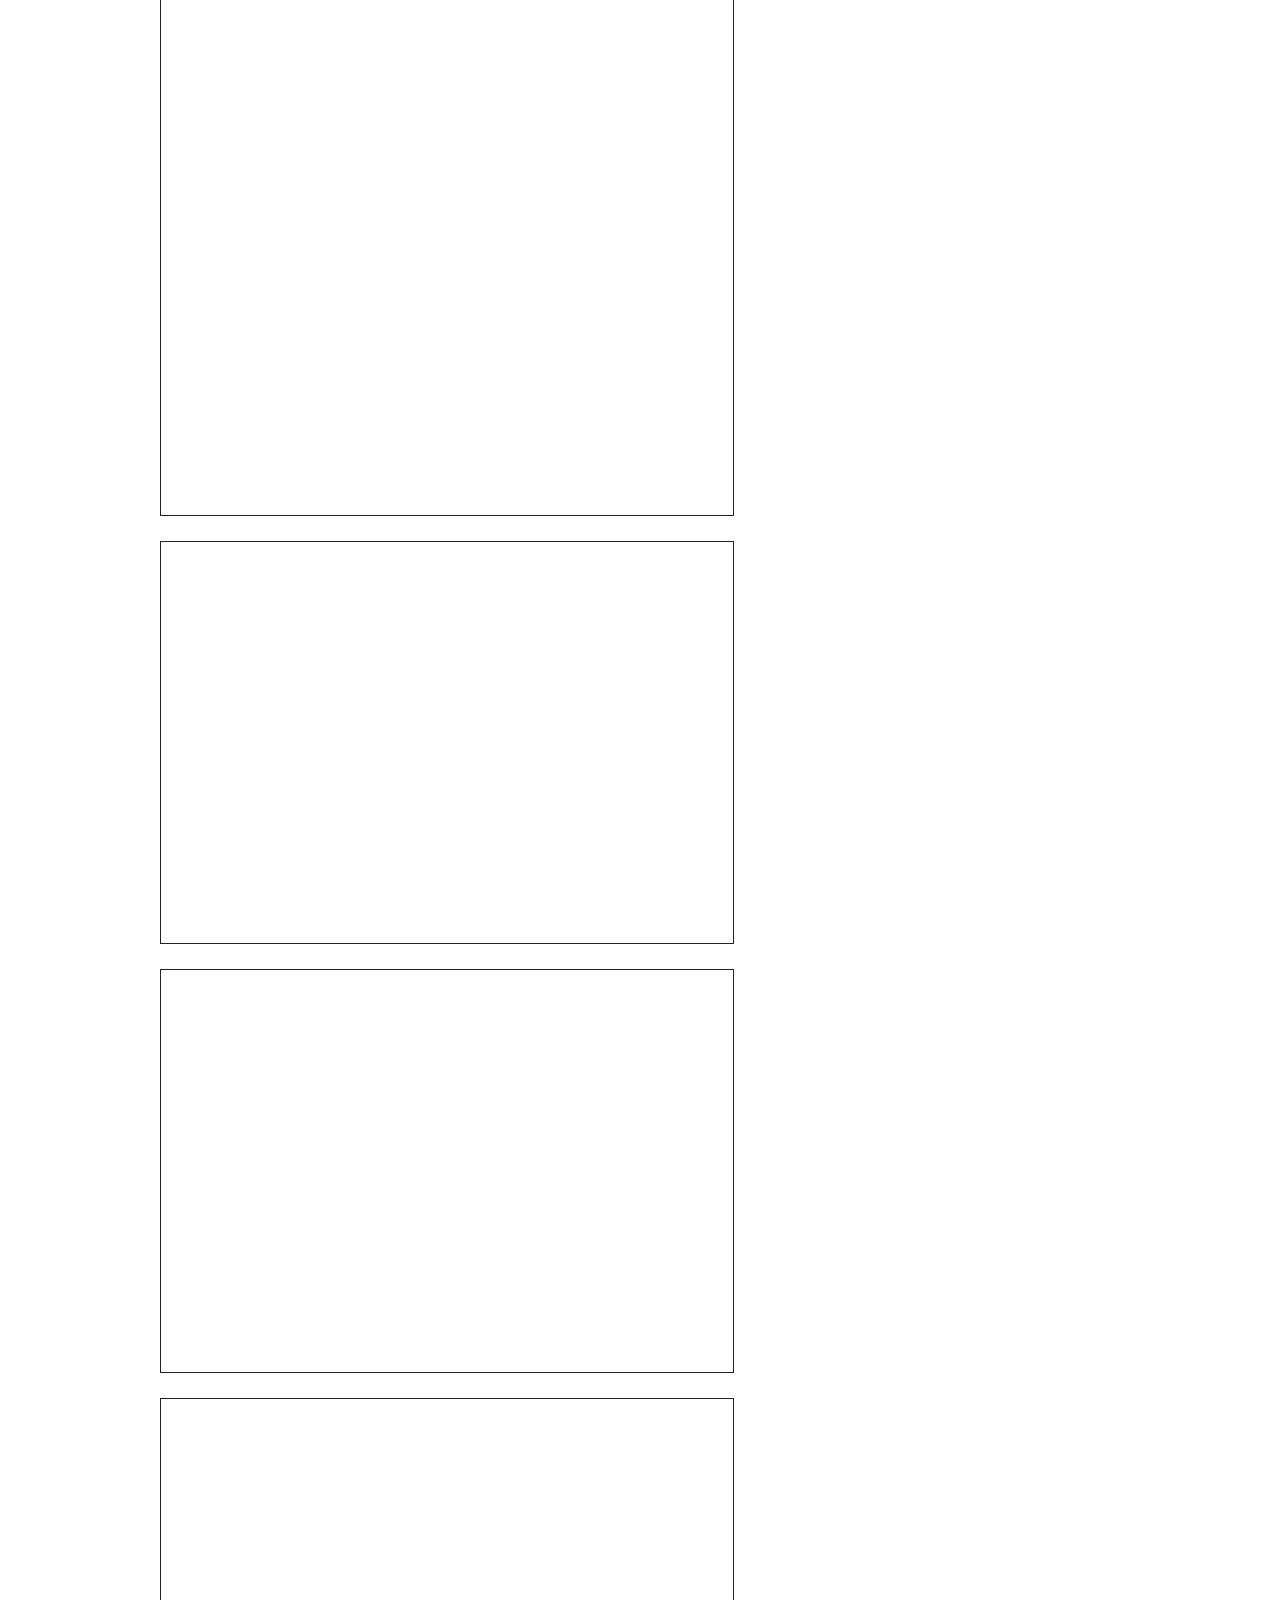
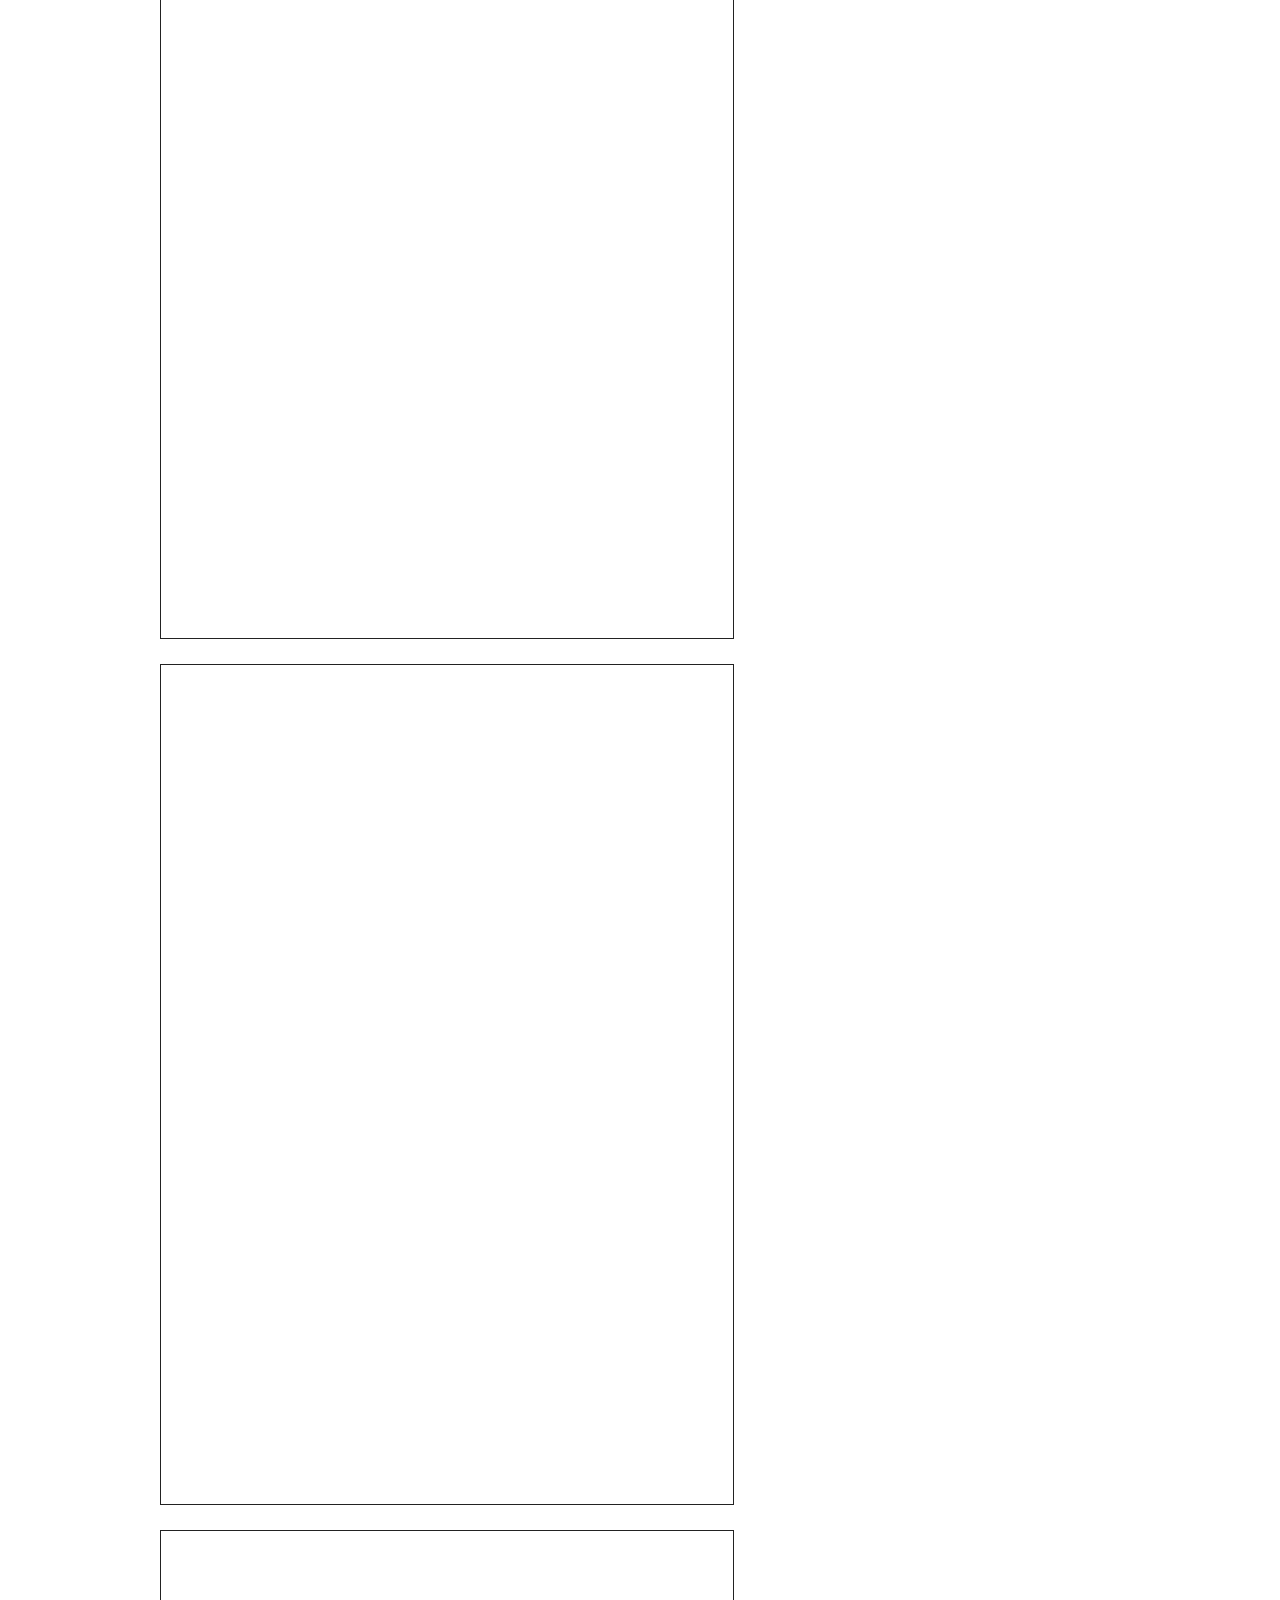
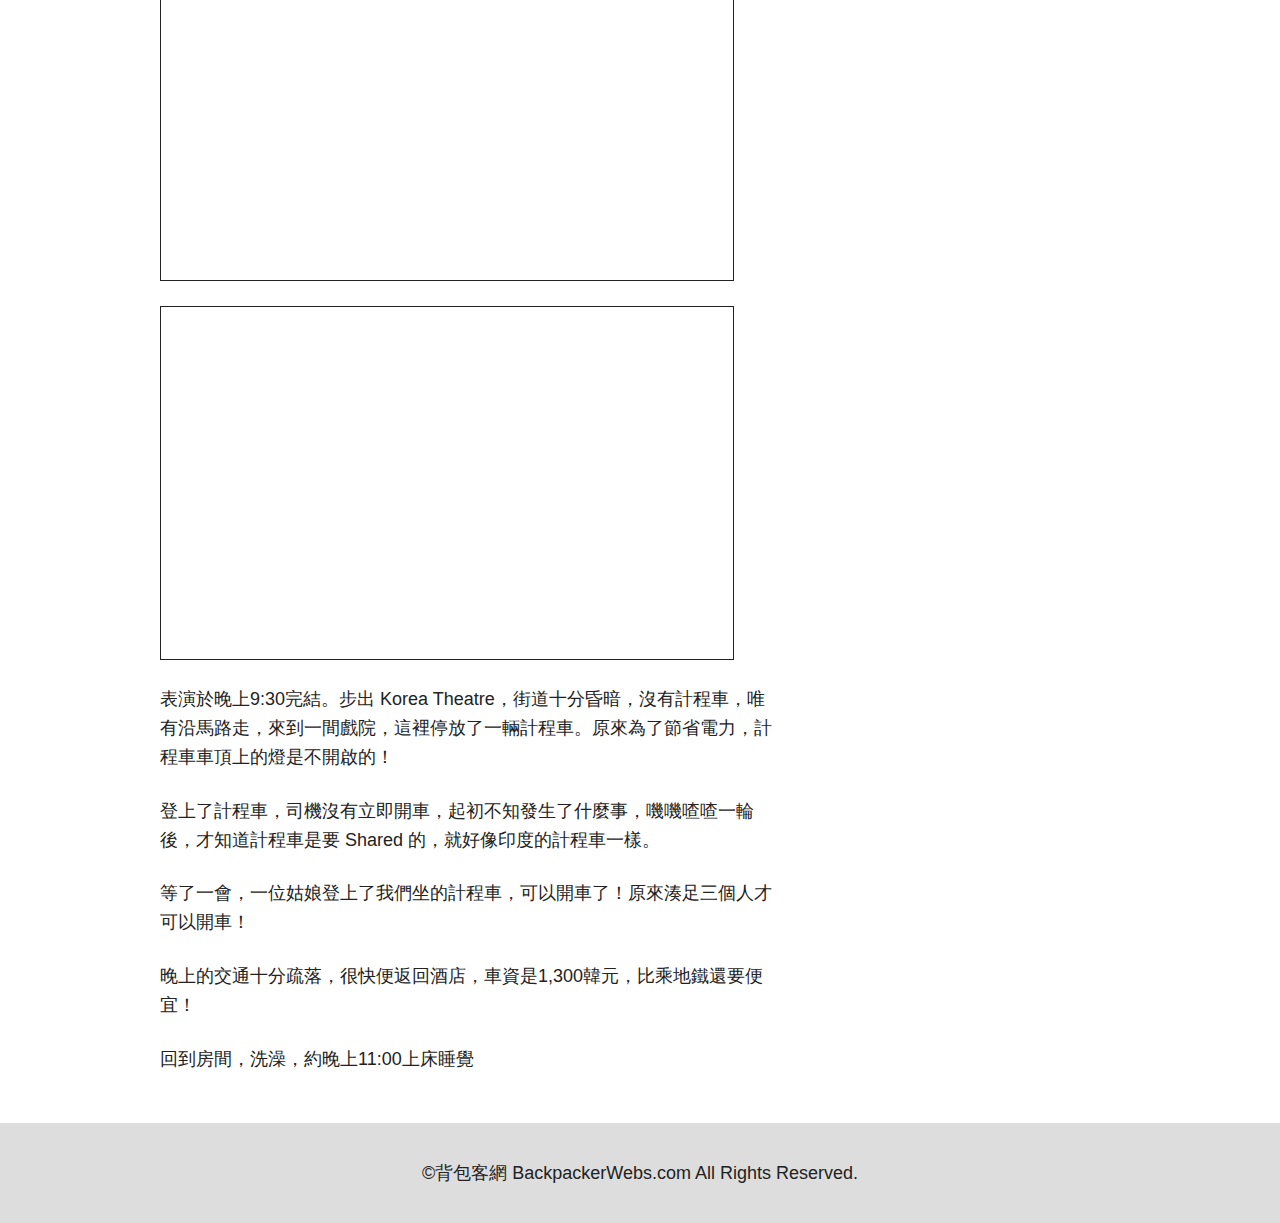
<file: seoul-gyeongbokgung-korea-theatre-dinner-performance.html>
<!DOCTYPE html>
<html lang="zh-Hant">
<head>

  <!-- Basic Page Needs
  –––––––––––––––––––––––––––––––––––––––––––––––––– -->
  <meta charset="utf-8">
  <title>韓國自遊行: 漢城、大田、俗離山、慶州、釜山</title>
  <Meta name="keywords" content="韓國自遊行, 漢城, 大田, 俗離山, 慶州, 釜山, 韓國自助遊路線圖" />
  <meta name="description" content="韓國自遊行: 漢城、大田、俗離山、慶州、釜山" />
  <meta name="author" content="">

  <!-- Mobile Specific Metas
  –––––––––––––––––––––––––––––––––––––––––––––––––– -->
  <meta name="viewport" content="width=device-width, initial-scale=1">

  <!-- FONT
  –––––––––––––––––––––––––––––––––––––––––––––––––– -->
  <!-- <link href="//fonts.googleapis.com/css?family=Raleway:400,300,600" rel="stylesheet" type="text/css"> -->

  <!-- CSS
  –––––––––––––––––––––––––––––––––––––––––––––––––– -->
  <link rel="stylesheet" href="css-skeleton/normalize.css">
  <link rel="stylesheet" href="css-skeleton/skeleton.css">
  <link rel="stylesheet" href="css-skeleton/style.css">

  <!-- Favicon
  –––––––––––––––––––––––––––––––––––––––––––––––––– -->
  <link rel="icon" type="image/png" href="images/favicon.png">

  <!-- Google Auto Ads
  –––––––––––––––––––––––––––––––––––––––––––––––––– -->
  <script async src="https://pagead2.googlesyndication.com/pagead/js/adsbygoogle.js?client=ca-pub-2400914967637170"
     crossorigin="anonymous"></script>
	
  
</head>

<body>

  <!-- Primary Page Layout
  –––––––––––––––––––––––––––––––––––––––––––––––––– -->
  <div class="container">
	<!-- Header Banner -->
	<div class="row headerImage">
		<h2 style="padding: 15px 0px 0px 15px;">韓國言語不通艱辛之旅</h2>
		<p class="headerDescription">漢城, 大田, 俗離山, 慶州, 釜山</p>
		<!-- <p style="padding: 0px 0px 0px 15px; font-size:1.2em;">No need</p> -->
	</div>
	
	<!-- Header Menu -->
	<div class="row">
		<div class="twelve columns">
        <nav>
          <ul>
            <li><a href="https://www.backpackerwebs.com">背包客網主頁</a></li> 
          </ul>
        </nav>   
      		</div> 
	</div>
	
	
	<article style="padding-top:10px;">
        	<!-- Spacing -->
    	</article>
	
	 
	 <!-- Main Content -->
	 <div class="row">
		<div class="two-thirds column">
			<h1>韓國漢城景褔宮、Korea Theatre 豐富自助晚餐及傳統表演</h1>
			
			<p>1984年2月3日 (年初二) 第3天</p>



<p>今早大約 7:45起床，梳洗完畢，到酒店二樓餐廳吃早餐。早餐只有一杯橙汁、一杯咖啡和四小片麵包，收費每位 2,000韓元，十分不值！</p>



<p>酒店員工告訴我們東大門市場離這裡不遠，所以計劃吃完早餐便往那裡逛逛。</p>



<p>吃完早餐，步出酒店，怎知花了很多時間都找不到東大門，問途人又言語不通，十分困難。最後花了兩小時，於早上十一時多終於來到東大門市場，但為甚麼四周人影都唔多個嘅！</p>



<p>什麼？不是嗎？早上十一時多還未開始營業？</p>



<p>沒辦法，唯有立即改變行程，乘地鐵1號線到最近景褔宮的一個地鐵站，只不過是三個站，很近的。</p>



<p>出了地鐵站，見到指向光華門的路牌，便循那方向走去。走了約十分鐘，來到一個十字路口，沒用標示走那一個方向，唯有繼續向前行，韓國的路牌指示十分差！</p>



<p>問了一個途人，他指示我們繼續向前走，已經沒有選擇，唯有信他吧！</p>



<p>走了一會，穿過一條人行隧道，繼續向前走了十多分鐘，發覺不對路！看見路旁有兩位年輕姑娘，便問她們。她們十分熱情，拖著我的手走，指引方向，說走錯了，應該掉頭穿過人行隧道，然後轉左走才是。</p>



<p>接著穿過人行隧道，返回剛才來的十字路口，又問了兩位警察，他們表示不知道。</p>



<p>又沿另一條路走了一會, 發覺又是錯的。</p>



<p>這樣亂走不是辦法，恐怕到晚上也去不到景褔宮。最後我靈機一觸，看看旅遊小册子上介紹景褔宮的圖片，然後放眼四周遠望，終於看見遠處的一座建築物和景褔官頗為相似，相信就在那裡，原來沿我們現在這條大路一直走就是了！</p>



<p>接著沿馬路匆匆一直走，過了歐式的大屋子，再向前走約十分鐘便抵達景褔宮。有幾位穿著韓式衣服的小姑娘在景褔宮門前閒逛，十分可愛。</p>



<p>買了門票，便可以進入景褔宮。因已經是下午一時多，所以先在景褔官內吃午餐，然後才開始遊覽。</p>



<p>景褔宮的風景十分美麗，總算不虛此行。我們在景褔宮內逛了約兩小時，參觀了博物館和很多地方。</p>



<figure class="wp-block-image"><img decoding="async" width="640" height="516" src="images/korea-1984-004.jpg" alt="" class="wp-image-54" srcset="images/korea-1984-004.jpg 640w, images/korea-1984-004-300x242.jpg 300w" sizes="(max-width: 640px) 100vw, 640px" /></figure>



<figure class="wp-block-image"><img decoding="async" loading="lazy" width="640" height="437" src="images/korea-1984-005.jpg" alt="" class="wp-image-55" srcset="images/korea-1984-005.jpg 640w, images/korea-1984-005-300x205.jpg 300w" sizes="(max-width: 640px) 100vw, 640px" /></figure>



<figure class="wp-block-image"><img decoding="async" loading="lazy" width="640" height="435" src="images/korea-1984-006.jpg" alt="" class="wp-image-56" srcset="images/korea-1984-006.jpg 640w, images/korea-1984-006-300x204.jpg 300w" sizes="(max-width: 640px) 100vw, 640px" /></figure>



<figure class="wp-block-image"><img decoding="async" loading="lazy" width="640" height="436" src="images/korea-1984-007.jpg" alt="" class="wp-image-57" srcset="images/korea-1984-007.jpg 640w, images/korea-1984-007-300x204.jpg 300w" sizes="(max-width: 640px) 100vw, 640px" /></figure>



<figure class="wp-block-image"><img decoding="async" loading="lazy" width="640" height="434" src="images/korea-1984-008.jpg" alt="" class="wp-image-58" srcset="images/korea-1984-008.jpg 640w, images/korea-1984-008-300x203.jpg 300w" sizes="(max-width: 640px) 100vw, 640px" /></figure>



<figure class="wp-block-image"><img decoding="async" loading="lazy" width="640" height="436" src="images/korea-1984-009.jpg" alt="" class="wp-image-59" srcset="images/korea-1984-009.jpg 640w, images/korea-1984-009-300x204.jpg 300w" sizes="(max-width: 640px) 100vw, 640px" /></figure>



<figure class="wp-block-image"><img decoding="async" loading="lazy" width="640" height="430" src="images/korea-1984-010.jpg" alt="" class="wp-image-60" srcset="images/korea-1984-010.jpg 640w, images/korea-1984-010-300x202.jpg 300w" sizes="(max-width: 640px) 100vw, 640px" /></figure>



<figure class="wp-block-image"><img decoding="async" loading="lazy" width="640" height="437" src="images/korea-1984-011.jpg" alt="" class="wp-image-61" srcset="images/korea-1984-011.jpg 640w, images/korea-1984-011-300x205.jpg 300w" sizes="(max-width: 640px) 100vw, 640px" /></figure>



<figure class="wp-block-image"><img decoding="async" loading="lazy" width="640" height="434" src="images/korea-1984-012.jpg" alt="" class="wp-image-62" srcset="images/korea-1984-012.jpg 640w, images/korea-1984-012-300x203.jpg 300w" sizes="(max-width: 640px) 100vw, 640px" /></figure>



<figure class="wp-block-image"><img decoding="async" loading="lazy" width="640" height="428" src="images/korea-1984-013.jpg" alt="" class="wp-image-63" srcset="images/korea-1984-013.jpg 640w, images/korea-1984-013-300x201.jpg 300w" sizes="(max-width: 640px) 100vw, 640px" /></figure>



<figure class="wp-block-image"><img decoding="async" loading="lazy" width="640" height="656" src="images/korea-1984-014.jpg" alt="" class="wp-image-64" srcset="images/korea-1984-014.jpg 640w, images/korea-1984-014-293x300.jpg 293w" sizes="(max-width: 640px) 100vw, 640px" /></figure>



<figure class="wp-block-image"><img decoding="async" loading="lazy" width="640" height="404" src="images/korea-1984-016.jpg" alt="" class="wp-image-65" srcset="images/korea-1984-016.jpg 640w, images/korea-1984-016-300x189.jpg 300w" sizes="(max-width: 640px) 100vw, 640px" /></figure>



<p>景褔宮內有照相服務，旅客先穿上他們供應的皇帝龍袍，然後站在最佳的位置拍照。亞夢連價錢都不問便穿上了皇帝龍袍給他們拍照。因我在英國倫敦已經上過當，當然不想穿。但因亞夢已經穿上，所以無奈地也被迫穿上。</p>



<p>拍照完畢，姑且看他們索價多少？聽了價錢後，嚇了一跳，竟然要 6.00美元一張相，有冇攪錯呀！當然不給啦！爭吵了一段時間，情況十分惡劣，看見這樣，我們還價 6.00美元兩張相。但他們堅持 6.00美元一張相。</p>



<p>他們看見我們不肯，當時吵鬧得也頗激烈, 可能恐怕生事，最後都給我們走，真是好 x 彩！</p>



<p>遊覽完景褔宮，下一個目的地是往 Korea Theatre。</p>



<p>離開景褔宮，沿馬路走約半小時便抵地鐵站。在地鐵站外喝了一杯橙汁，500韓元。</p>



<p>乘地鐵2號線，坐了兩個站下車。步出地鐵站，開始找路往 Korea Theatre。慘！在韓國找路是一件苦事，問路簡直是多餘，他們會隨便指出一個方向，有如問道於盲。</p>



<p>沿馬路走了約一小時，發覺竟然返回剛才乘地鐵那一個站！</p>



<p>唉！跟著又好像漫無目的沿馬路四處亂走，找了三個多鐘頭，大約下午6:00 終於來到 Korea Theatre。</p>



<p>Korea Theatre 有自助晚餐連傳統韓國舞蹈表演節目，據說晚餐十分豐富，表演非常精彩，這也是我們來這裡的目的。</p>



<p>付了 Buffet 晚餐連 Performance Show 的門票，每位 30,800韓元，頗為昂貴。</p>



<p>Buffet 晚餐在晚上7:00才開始，便利用這少許空檔時間，在附近街道閒逛，於晚上6:50才回到 Korea Theatre 。</p>



<p>約晚上7:00 進入了Buffet 餐廳，傳統韓式裝修，十分寬敞和清靜，感覺有如富豪一樣。</p>



<p>晚餐十分豐富，最欣賞是那些鮮味的海鮮，還有我喜愛的新鮮海蜇，盡情享用，是一個難忘的晚餐。</p>



<figure class="wp-block-image"><img decoding="async" loading="lazy" width="640" height="430" src="images/korea-1984-017.jpg" alt="" class="wp-image-67" srcset="images/korea-1984-017.jpg 640w, images/korea-1984-017-300x202.jpg 300w" sizes="(max-width: 640px) 100vw, 640px" /></figure>



<p>吃了大約一小時十五分，肚子已經漲滿了，這時 Performance Show 的門票也送來了。</p>



<p>約晚上8:20離開餐廳，到隔離的 Performance  Show Theatre 入坐。</p>



<figure class="wp-block-image"><img decoding="async" loading="lazy" width="640" height="433" src="images/korea-1984-019.jpg" alt="" class="wp-image-68" srcset="images/korea-1984-019.jpg 640w, images/korea-1984-019-300x203.jpg 300w" sizes="(max-width: 640px) 100vw, 640px" /></figure>



<p>表演準時在晚上8:30開始，真是十分精彩，尤其是最後的壓軸表演，鼓聲此起彼落，扣人心弦，簡直一流，可惜只有短短的一小時，未能盡興！</p>



<figure class="wp-block-image"><img decoding="async" loading="lazy" width="640" height="936" src="images/korea-1984-021.jpg" alt="" class="wp-image-69" srcset="images/korea-1984-021.jpg 640w, images/korea-1984-021-205x300.jpg 205w" sizes="(max-width: 640px) 100vw, 640px" /></figure>



<figure class="wp-block-image"><img decoding="async" loading="lazy" width="640" height="937" src="images/korea-1984-022.jpg" alt="" class="wp-image-70" srcset="images/korea-1984-022.jpg 640w, images/korea-1984-022-205x300.jpg 205w" sizes="(max-width: 640px) 100vw, 640px" /></figure>



<figure class="wp-block-image"><img decoding="async" loading="lazy" width="640" height="930" src="images/korea-1984-023.jpg" alt="" class="wp-image-71" srcset="images/korea-1984-023.jpg 640w, images/korea-1984-023-206x300.jpg 206w" sizes="(max-width: 640px) 100vw, 640px" /></figure>



<figure class="wp-block-image"><img decoding="async" loading="lazy" width="640" height="435" src="images/korea-1984-024.jpg" alt="" class="wp-image-72" srcset="images/korea-1984-024.jpg 640w, images/korea-1984-024-300x204.jpg 300w" sizes="(max-width: 640px) 100vw, 640px" /></figure>



<figure class="wp-block-image"><img decoding="async" loading="lazy" width="640" height="437" src="images/korea-1984-025.jpg" alt="" class="wp-image-73" srcset="images/korea-1984-025.jpg 640w, images/korea-1984-025-300x205.jpg 300w" sizes="(max-width: 640px) 100vw, 640px" /></figure>



<figure class="wp-block-image"><img decoding="async" loading="lazy" width="640" height="932" src="images/korea-1984-026.jpg" alt="" class="wp-image-74" srcset="images/korea-1984-026.jpg 640w, images/korea-1984-026-206x300.jpg 206w" sizes="(max-width: 640px) 100vw, 640px" /></figure>



<figure class="wp-block-image"><img decoding="async" loading="lazy" width="640" height="933" src="images/korea-1984-028.jpg" alt="" class="wp-image-75" srcset="images/korea-1984-028.jpg 640w, images/korea-1984-028-206x300.jpg 206w" sizes="(max-width: 640px) 100vw, 640px" /></figure>



<figure class="wp-block-image"><img decoding="async" loading="lazy" width="640" height="377" src="images/korea-1984-030.jpg" alt="" class="wp-image-77" srcset="images/korea-1984-030.jpg 640w, images/korea-1984-030-300x177.jpg 300w" sizes="(max-width: 640px) 100vw, 640px" /></figure>



<figure class="wp-block-image"><img decoding="async" loading="lazy" width="640" height="380" src="images/korea-1984-029.jpg" alt="" class="wp-image-76" srcset="images/korea-1984-029.jpg 640w, images/korea-1984-029-300x178.jpg 300w" sizes="(max-width: 640px) 100vw, 640px" /></figure>



<p>表演於晚上9:30完結。步出 Korea Theatre，街道十分昏暗，沒有計程車，唯有沿馬路走，來到一間戲院，這裡停放了一輛計程車。原來為了節省電力，計程車車頂上的燈是不開啟的！</p>



<p>登上了計程車，司機沒有立即開車，起初不知發生了什麼事，嘰嘰喳喳一輪後，才知道計程車是要 Shared 的，就好像印度的計程車一樣。</p>



<p>等了一會，一位姑娘登上了我們坐的計程車，可以開車了！原來湊足三個人才可以開車！</p>



<p>晚上的交通十分疏落，很快便返回酒店，車資是1,300韓元，比乘地鐵還要便宜！</p>



<p>回到房間，洗澡，約晚上11:00上床睡覺</p>

		</div>

	
	 	<div class="one-third column">


			<h3 style="border-bottom: 3px solid #a6430a;">韓國言語不通艱辛之旅</h3>
			
			<div class="table-content-day-title">出發前準備篇</div>

			<ul class="lcp_catlist">
				<li class="listing-item"><a href="index.html">韓國言語不通艱辛之旅路線</a></li>
			</ul>
			
			<div class="table-content-day-title">第1天: 本應是出發往韓國的一天</div>
			
			<ul class="lcp_catlist">
				<li class="listing-item"><a href="wrongly-buy-tomorrow-ticket.html">亞夢竟然買了明天的機票</a></li>
			</ul>
			
			<div class="table-content-day-title">第2天: 香港、韓國漢城</div>
			
			<ul class="lcp_catlist">
				<li class="listing-item"><a href="hong-kong-to-south-korea-seoul.html">香港乘飛機往韓國漢城</a></li>
			</ul>
			
			<div class="table-content-day-title">第3天: 韓國漢城一天遊</div>
			
			<ul class="lcp_catlist">
			<li class="listing-item"><a href="seoul-gyeongbokgung-korea-theatre-dinner-performance.html">漢城景褔宮、Korea Theatre 豐富自助晚餐及傳統表演</a></li>
			</ul>
			
			<div class="table-content-day-title">第4天: 韓國漢城、大田、俗離山</div>
			
			<ul class="lcp_catlist">
			<li class="listing-item"><a href="seoul-train-to-daejeon-bus-to-songnisan.html">幾經辛苦才成功從漢城乘火車到大田, 轉乘巴士到俗離山, 下錯車, 遇上無良計程車司機</a></li>
			</ul>
			
			<div class="table-content-day-title">第5天: 大田、慶州</div>
			
			<ul class="lcp_catlist">
			<li class="listing-item"><a href="daejeon-bus-to-gyeongju.html">大田乘長途巴士到慶州、慶州半天遊</a></li>
			</ul>
			
			<div class="table-content-day-title">第6天: 慶州、釜山</div>
			
			<ul class="lcp_catlist">
			<li class="listing-item"><a href="gyeongju-bus-to-busan.html">慶州乘長途巴士到釜山、釜山半天遊</a></li>
			</ul>
			
			<div class="table-content-day-title">第7天: 釜山、漢城</div>
			
			<ul class="lcp_catlist">
			<li class="listing-item"><a href="busan-bus-to-seoul.html">改變行程、提早從釜山乘長途巴士返漢城、嚴禁拍照的南山</a></li>
			</ul>
			
			<div class="table-content-day-title">第8天: 漢城、水原、民俗村</div>
			
			<ul class="lcp_catlist">
			<li class="listing-item"><a href="seoul-folk-village.html">幾經辛苦才從漢城成功乘車到民俗村</a></li>
			</ul>
			
			<div class="table-content-day-title">第9天: 韓國之旅尾聲</div>
			
			<ul class="lcp_catlist">
			<li class="listing-item"><a href="korea-tour-the-end.html">韓國漢城乘飛機返香港</a></li>
			</ul>
 
			
		</div>

	 </div>

	 <article style="padding-top:10px;">
        	<!-- Spacing -->
    	</article>
	
	
	
	<div class="u-cf"></div>
	
  </div><!-- End container -->
  
   <div class="footerContent"> <!-- don't know why still inside container -->
	<p>&copy背包客網 BackpackerWebs.com All Rights Reserved.</p>
   </div>

<!-- End Document
  –––––––––––––––––––––––––––––––––––––––––––––––––– -->
</body>
</html>
</file>
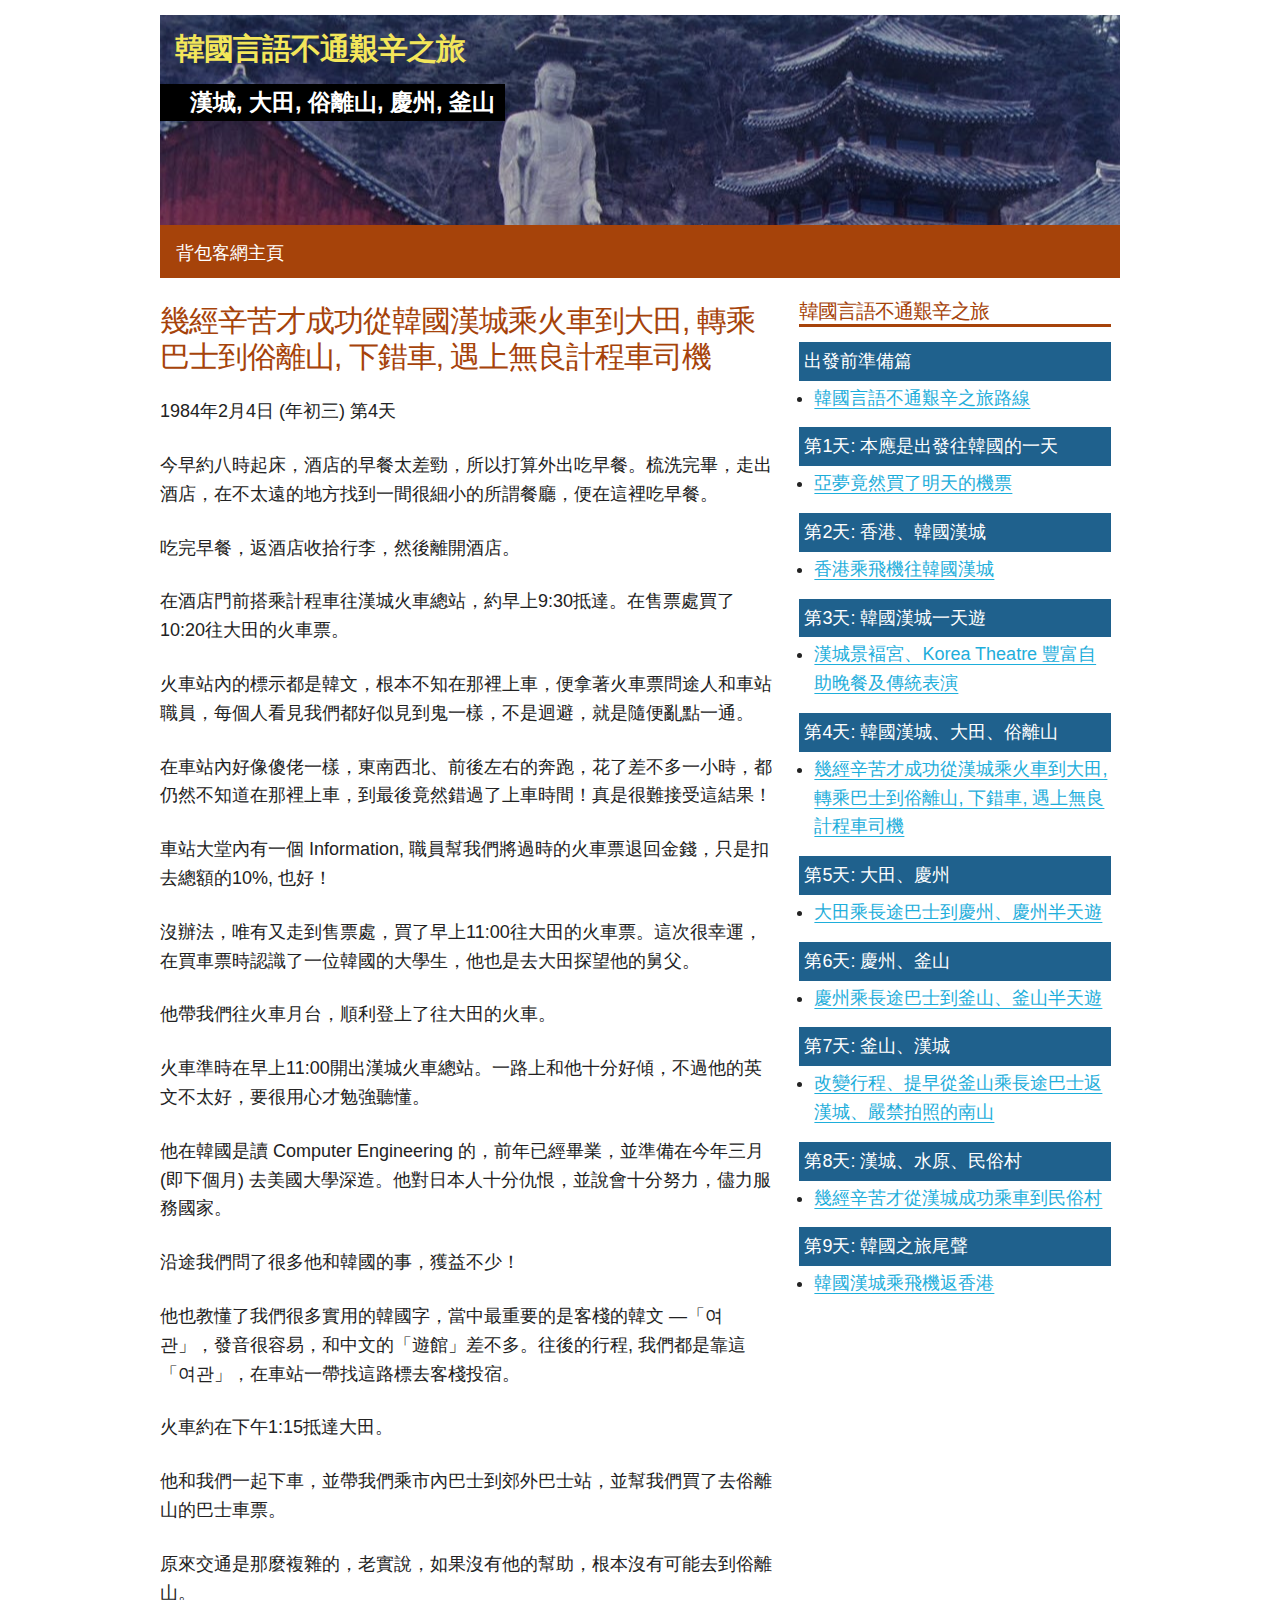
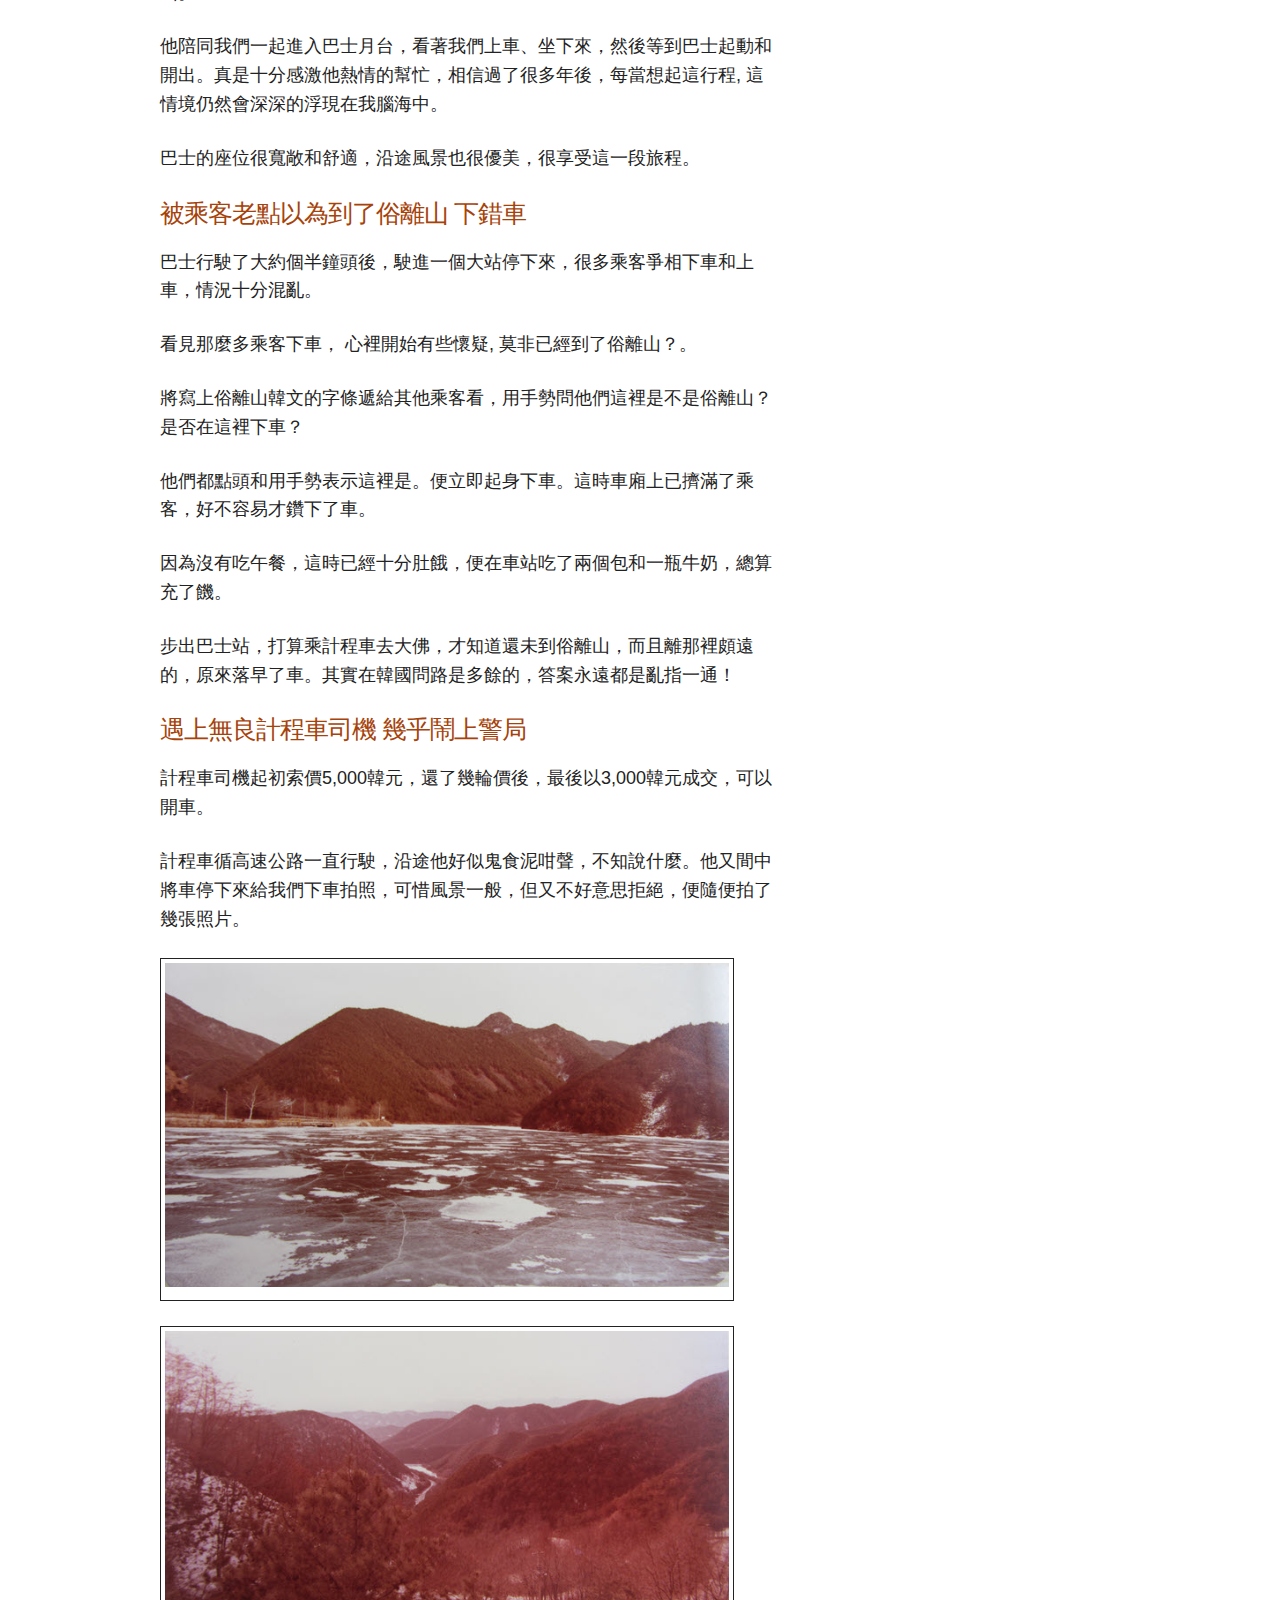
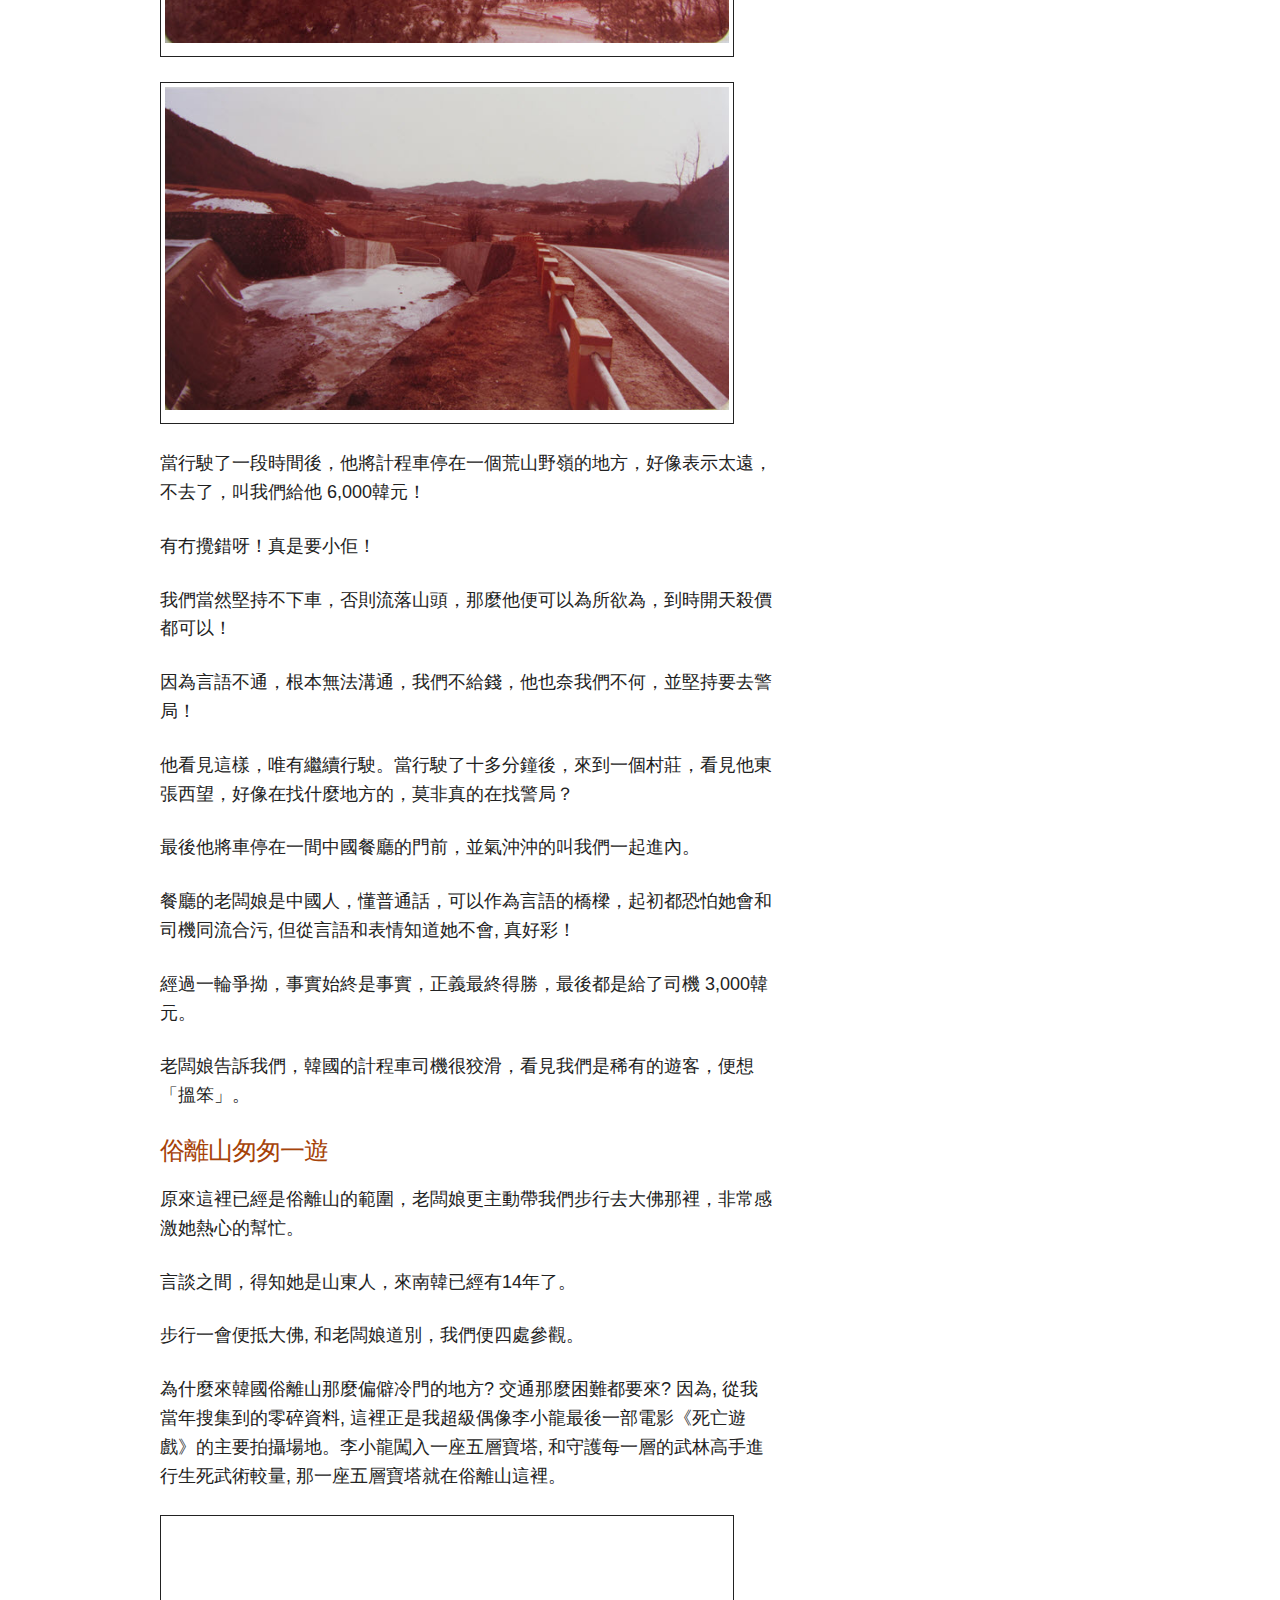
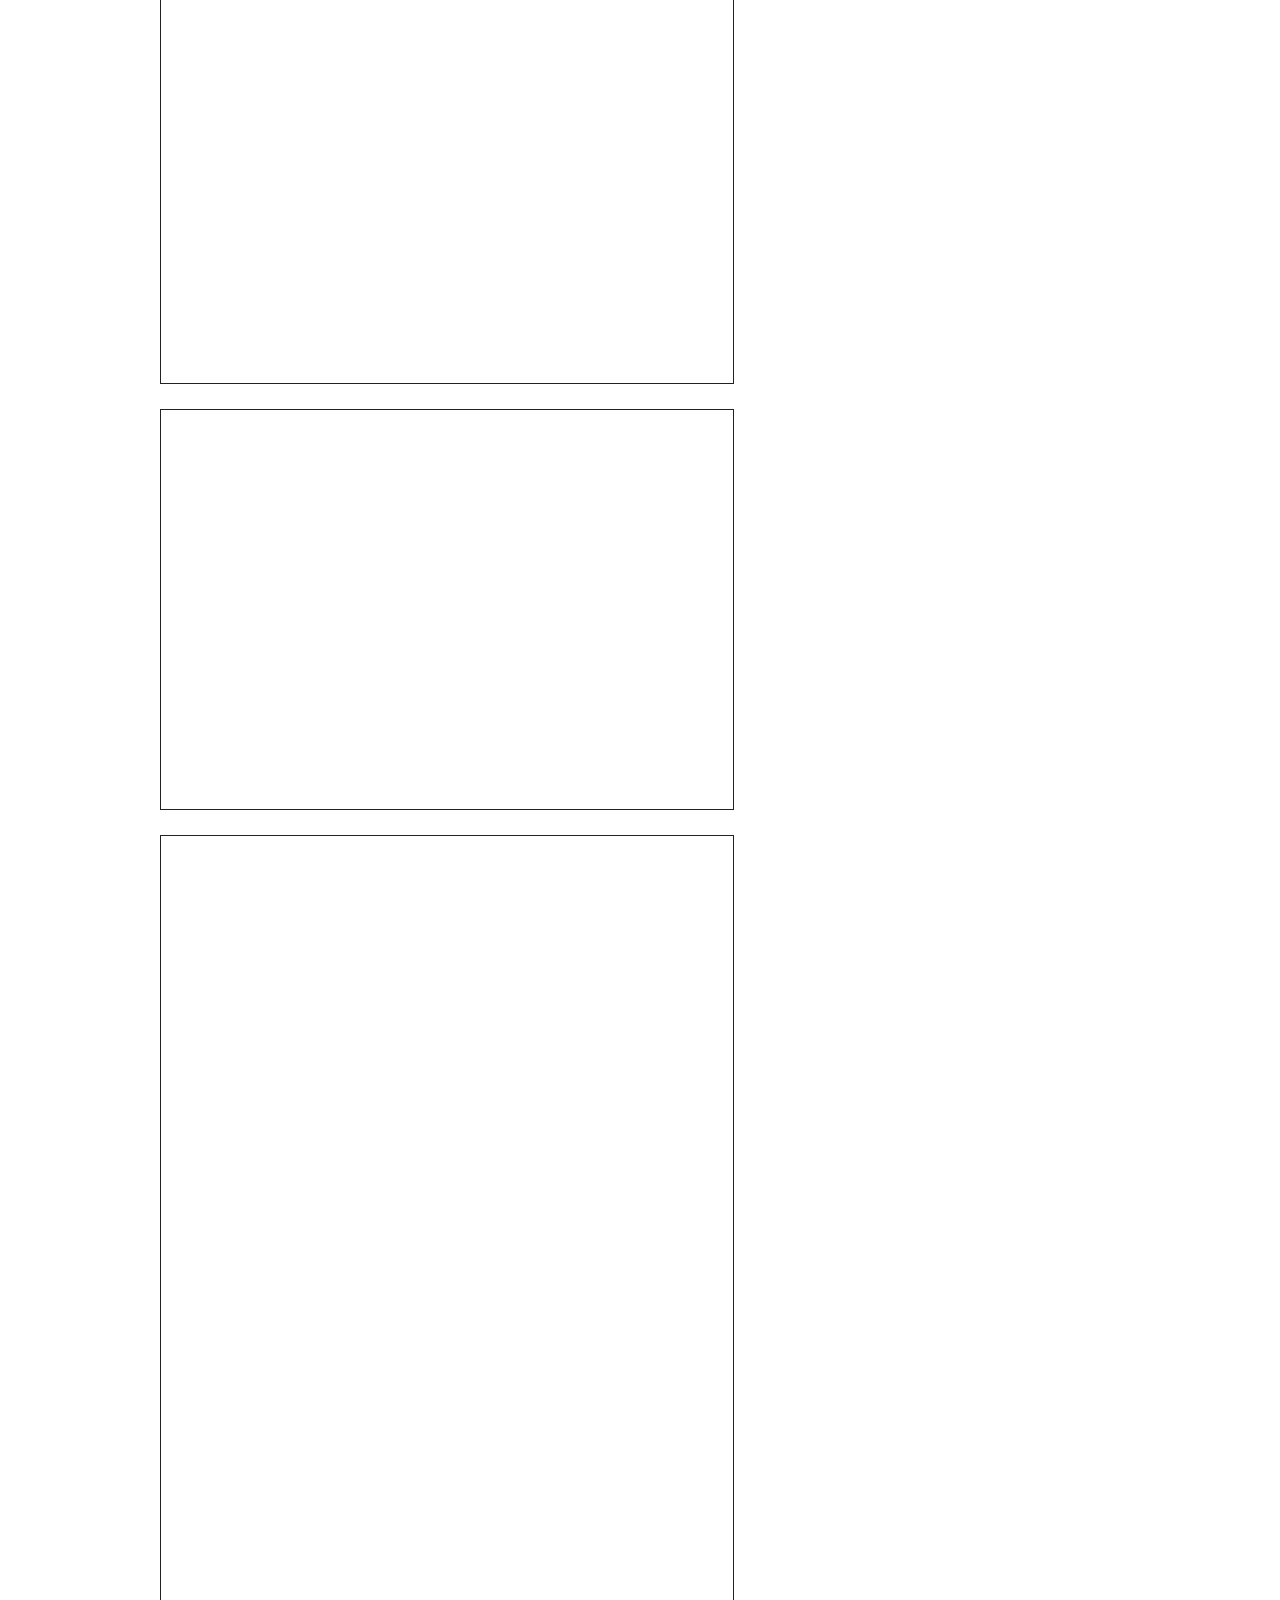
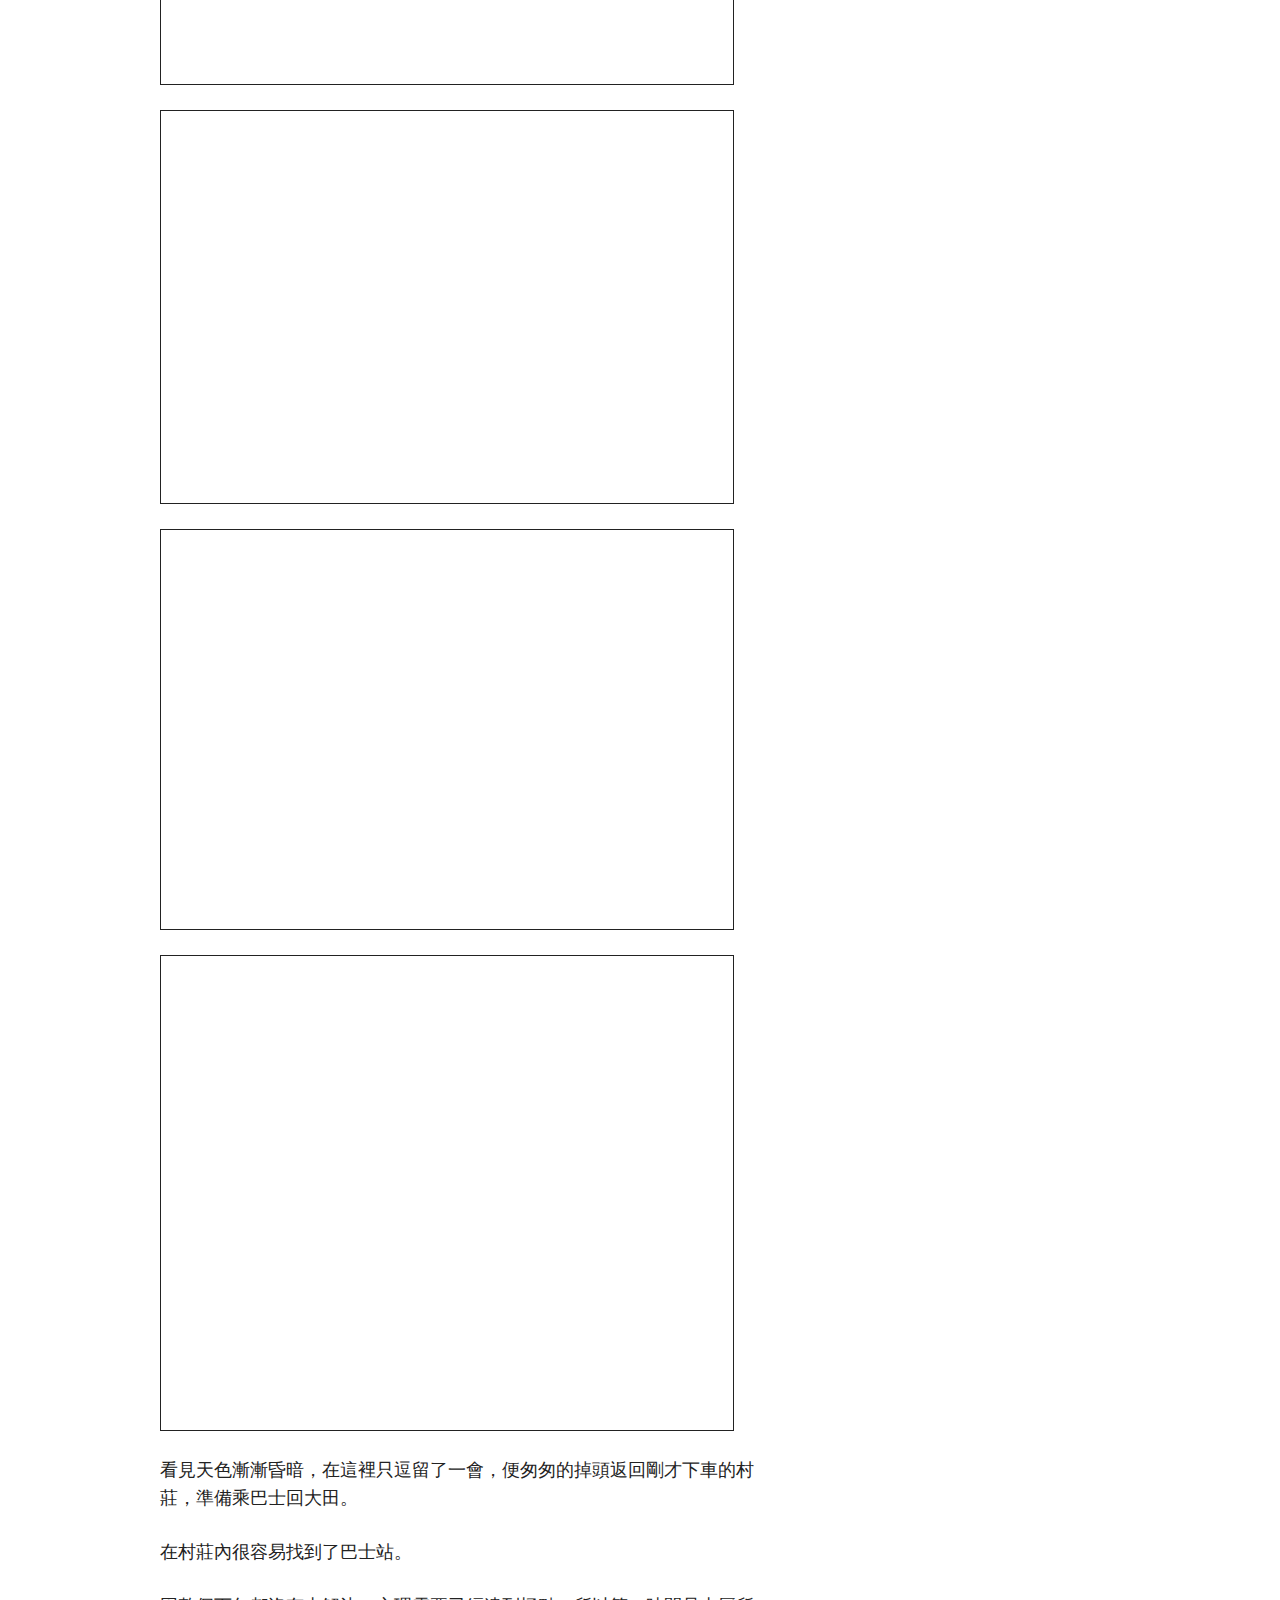
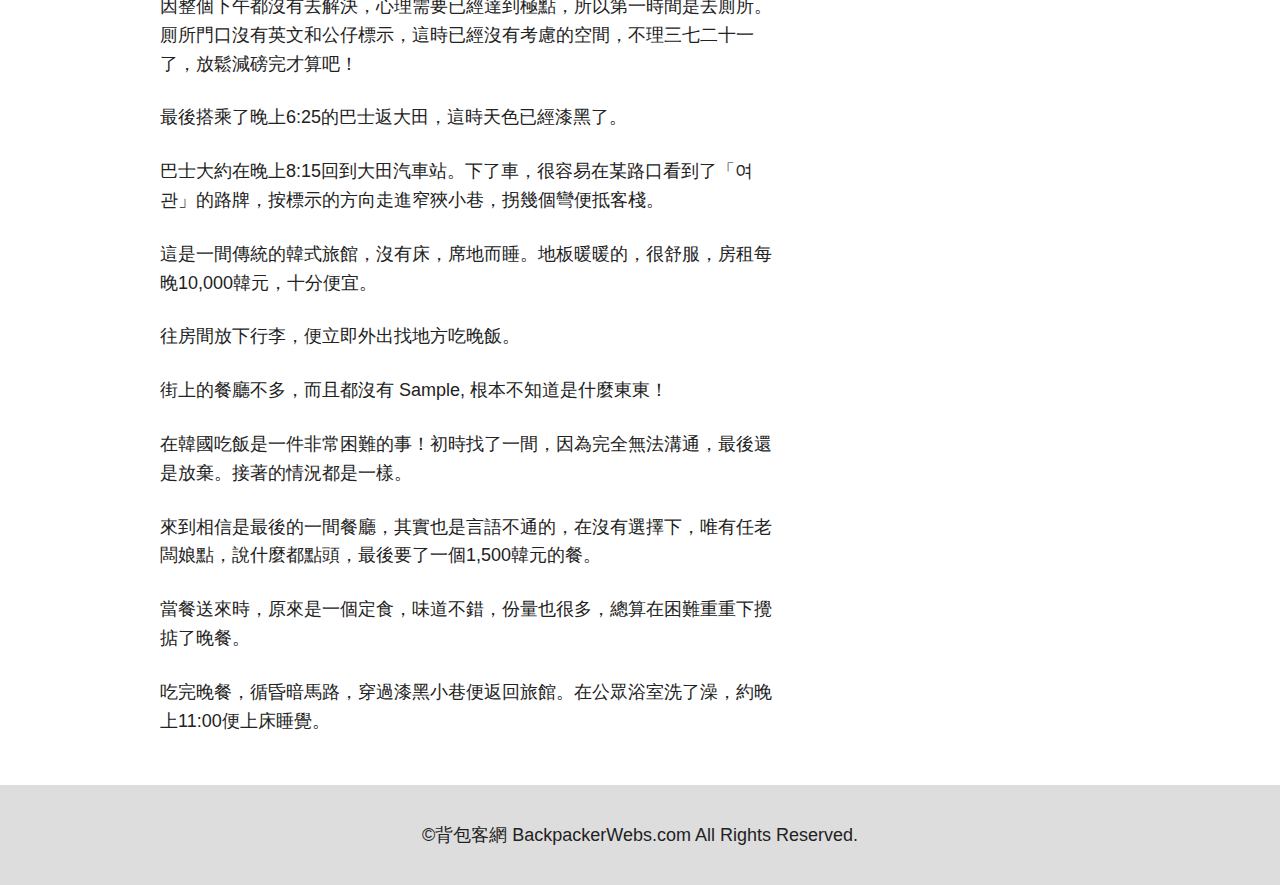
<file: seoul-train-to-daejeon-bus-to-songnisan.html>
<!DOCTYPE html>
<html lang="zh-Hant">
<head>

  <!-- Basic Page Needs
  –––––––––––––––––––––––––––––––––––––––––––––––––– -->
  <meta charset="utf-8">
  <title>韓國自遊行: 漢城、大田、俗離山、慶州、釜山</title>
  <Meta name="keywords" content="韓國自遊行, 漢城, 大田, 俗離山, 慶州, 釜山, 韓國自助遊路線圖" />
  <meta name="description" content="韓國自遊行: 漢城、大田、俗離山、慶州、釜山" />
  <meta name="author" content="">

  <!-- Mobile Specific Metas
  –––––––––––––––––––––––––––––––––––––––––––––––––– -->
  <meta name="viewport" content="width=device-width, initial-scale=1">

  <!-- FONT
  –––––––––––––––––––––––––––––––––––––––––––––––––– -->
  <!-- <link href="//fonts.googleapis.com/css?family=Raleway:400,300,600" rel="stylesheet" type="text/css"> -->

  <!-- CSS
  –––––––––––––––––––––––––––––––––––––––––––––––––– -->
  <link rel="stylesheet" href="css-skeleton/normalize.css">
  <link rel="stylesheet" href="css-skeleton/skeleton.css">
  <link rel="stylesheet" href="css-skeleton/style.css">

  <!-- Favicon
  –––––––––––––––––––––––––––––––––––––––––––––––––– -->
  <link rel="icon" type="image/png" href="images/favicon.png">

  <!-- Google Auto Ads
  –––––––––––––––––––––––––––––––––––––––––––––––––– -->
  <script async src="https://pagead2.googlesyndication.com/pagead/js/adsbygoogle.js?client=ca-pub-2400914967637170"
     crossorigin="anonymous"></script>
	
  
</head>

<body>

  <!-- Primary Page Layout
  –––––––––––––––––––––––––––––––––––––––––––––––––– -->
  <div class="container">
	<!-- Header Banner -->
	<div class="row headerImage">
		<h2 style="padding: 15px 0px 0px 15px;">韓國言語不通艱辛之旅</h2>
		<p class="headerDescription">漢城, 大田, 俗離山, 慶州, 釜山</p>
		<!-- <p style="padding: 0px 0px 0px 15px; font-size:1.2em;">No need</p> -->
	</div>
	
	<!-- Header Menu -->
	<div class="row">
		<div class="twelve columns">
        <nav>
          <ul>
            <li><a href="https://www.backpackerwebs.com">背包客網主頁</a></li> 
          </ul>
        </nav>   
      		</div> 
	</div>
	
	
	<article style="padding-top:10px;">
        	<!-- Spacing -->
    	</article>
	
	 
	 <!-- Main Content -->
	 <div class="row">
		<div class="two-thirds column">
			<h1>幾經辛苦才成功從韓國漢城乘火車到大田, 轉乘巴士到俗離山, 下錯車, 遇上無良計程車司機</h1>
			
			<p>1984年2月4日 (年初三) 第4天</p>



<p>今早約八時起床，酒店的早餐太差勁，所以打算外出吃早餐。梳洗完畢，走出酒店，在不太遠的地方找到一間很細小的所謂餐廳，便在這裡吃早餐。</p>



<p>吃完早餐，返酒店收拾行李，然後離開酒店。</p>



<p>在酒店門前搭乘計程車往漢城火車總站，約早上9:30抵達。在售票處買了10:20往大田的火車票。</p>



<p>火車站內的標示都是韓文，根本不知在那裡上車，便拿著火車票問途人和車站職員，每個人看見我們都好似見到鬼一樣，不是迴避，就是隨便亂點一通。</p>



<p>在車站內好像傻佬一樣，東南西北、前後左右的奔跑，花了差不多一小時，都仍然不知道在那裡上車，到最後竟然錯過了上車時間！真是很難接受這結果！</p>



<p>車站大堂內有一個 Information, 職員幫我們將過時的火車票退回金錢，只是扣去總額的10%, 也好！</p>



<p>沒辦法，唯有又走到售票處，買了早上11:00往大田的火車票。這次很幸運，在買車票時認識了一位韓國的大學生，他也是去大田探望他的舅父。</p>



<p>他帶我們往火車月台，順利登上了往大田的火車。</p>



<p>火車準時在早上11:00開出漢城火車總站。一路上和他十分好傾，不過他的英文不太好，要很用心才勉強聽懂。</p>



<p>他在韓國是讀 Computer Engineering 的，前年已經畢業，並準備在今年三月 (即下個月) 去美國大學深造。他對日本人十分仇恨，並說會十分努力，儘力服務國家。</p>



<p>沿途我們問了很多他和韓國的事，獲益不少！</p>



<p>他也教懂了我們很多實用的韓國字，當中最重要的是客棧的韓文 —「여관」，發音很容易，和中文的「遊館」差不多。往後的行程, 我們都是靠這「여관」，在車站一帶找這路標去客棧投宿。</p>



<p>火車約在下午1:15抵達大田。</p>



<p>他和我們一起下車，並帶我們乘市內巴士到郊外巴士站，並幫我們買了去俗離山的巴士車票。</p>



<p>原來交通是那麼複雜的，老實說，如果沒有他的幫助，根本沒有可能去到俗離山。</p>



<p>他陪同我們一起進入巴士月台，看著我們上車、坐下來，然後等到巴士起動和開出。真是十分感激他熱情的幫忙，相信過了很多年後，每當想起這行程, 這情境仍然會深深的浮現在我腦海中。</p>



<p>巴士的座位很寬敞和舒適，沿途風景也很優美，很享受這一段旅程。</p>



<h2>被乘客老點以為到了俗離山 下錯車</h2>



<p>巴士行駛了大約個半鐘頭後，駛進一個大站停下來，很多乘客爭相下車和上車，情況十分混亂。</p>



<p>看見那麼多乘客下車， 心裡開始有些懷疑, 莫非已經到了俗離山？。</p>



<p>將寫上俗離山韓文的字條遞給其他乘客看，用手勢問他們這裡是不是俗離山？是否在這裡下車？</p>



<p>他們都點頭和用手勢表示這裡是。便立即起身下車。這時車廂上已擠滿了乘客，好不容易才鑽下了車。</p>



<p>因為沒有吃午餐，這時已經十分肚餓，便在車站吃了兩個包和一瓶牛奶，總算充了饑。</p>



<p>步出巴士站，打算乘計程車去大佛，才知道還未到俗離山，而且離那裡頗遠的，原來落早了車。其實在韓國問路是多餘的，答案永遠都是亂指一通！</p>



<h2>遇上無良計程車司機 幾乎鬧上警局</h2>



<p>計程車司機起初索價5,000韓元，還了幾輪價後，最後以3,000韓元成交，可以開車。</p>



<p>計程車循高速公路一直行駛，沿途他好似鬼食泥咁聲，不知說什麼。他又間中將車停下來給我們下車拍照，可惜風景一般，但又不好意思拒絕，便隨便拍了幾張照片。</p>



<figure class="wp-block-image size-large"><img decoding="async" width="640" height="367" src="images/korea-1984-032.jpg" alt="" class="wp-image-83" srcset="images/korea-1984-032.jpg 640w, images/korea-1984-032-300x172.jpg 300w" sizes="(max-width: 640px) 100vw, 640px" /></figure>



<figure class="wp-block-image size-large"><img decoding="async" loading="lazy" width="640" height="354" src="images/korea-1984-033.jpg" alt="" class="wp-image-84" srcset="images/korea-1984-033.jpg 640w, images/korea-1984-033-300x166.jpg 300w" sizes="(max-width: 640px) 100vw, 640px" /></figure>



<figure class="wp-block-image size-large"><img decoding="async" loading="lazy" width="640" height="367" src="images/korea-1984-034.jpg" alt="" class="wp-image-85" srcset="images/korea-1984-034.jpg 640w, images/korea-1984-034-300x172.jpg 300w" sizes="(max-width: 640px) 100vw, 640px" /></figure>



<p>當行駛了一段時間後，他將計程車停在一個荒山野嶺的地方，好像表示太遠，不去了，叫我們給他 6,000韓元！</p>



<p>有冇攪錯呀！真是要小佢！</p>



<p>我們當然堅持不下車，否則流落山頭，那麼他便可以為所欲為，到時開天殺價都可以！</p>



<p>因為言語不通，根本無法溝通，我們不給錢，他也奈我們不何，並堅持要去警局！</p>



<p>他看見這樣，唯有繼續行駛。當行駛了十多分鐘後，來到一個村莊，看見他東張西望，好像在找什麼地方的，莫非真的在找警局？</p>



<p>最後他將車停在一間中國餐廳的門前，並氣沖沖的叫我們一起進內。</p>



<p>餐廳的老闆娘是中國人，懂普通話，可以作為言語的橋樑，起初都恐怕她會和司機同流合污, 但從言語和表情知道她不會, 真好彩！</p>



<p>經過一輪爭拗，事實始終是事實，正義最終得勝，最後都是給了司機 3,000韓元。</p>



<p>老闆娘告訴我們，韓國的計程車司機很狡滑，看見我們是稀有的遊客，便想「搵笨」。</p>



<h2>俗離山匆匆一遊</h2>



<p>原來這裡已經是俗離山的範圍，老闆娘更主動帶我們步行去大佛那裡，非常感激她熱心的幫忙。</p>



<p>言談之間，得知她是山東人，來南韓已經有14年了。</p>



<p>步行一會便抵大佛, 和老闆娘道別，我們便四處參觀。</p>



<p>為什麼來韓國俗離山那麼偏僻冷門的地方? 交通那麼困難都要來? 因為, 從我當年搜集到的零碎資料, 這裡正是我超級偶像李小龍最後一部電影《死亡遊戲》的主要拍攝場地。李小龍闖入一座五層寶塔, 和守護每一層的武林高手進行生死武術較量, 那一座五層寶塔就在俗離山這裡。</p>



<figure class="wp-block-image size-large"><img decoding="async" loading="lazy" width="640" height="510" src="images/korea-1984-035.jpg" alt="" class="wp-image-86" srcset="images/korea-1984-035.jpg 640w, images/korea-1984-035-300x239.jpg 300w" sizes="(max-width: 640px) 100vw, 640px" /></figure>



<figure class="wp-block-image size-large"><img decoding="async" loading="lazy" width="640" height="434" src="images/korea-1984-036.jpg" alt="" class="wp-image-87" srcset="images/korea-1984-036.jpg 640w, images/korea-1984-036-300x203.jpg 300w" sizes="(max-width: 640px) 100vw, 640px" /></figure>



<figure class="wp-block-image size-large"><img decoding="async" loading="lazy" width="640" height="942" src="images/korea-1984-037.jpg" alt="" class="wp-image-88" srcset="images/korea-1984-037.jpg 640w, images/korea-1984-037-204x300.jpg 204w" sizes="(max-width: 640px) 100vw, 640px" /></figure>



<figure class="wp-block-image size-large"><img decoding="async" loading="lazy" width="640" height="426" src="images/korea-1984-038.jpg" alt="" class="wp-image-89" srcset="images/korea-1984-038.jpg 640w, images/korea-1984-038-300x200.jpg 300w" sizes="(max-width: 640px) 100vw, 640px" /></figure>



<figure class="wp-block-image size-large"><img decoding="async" loading="lazy" width="640" height="433" src="images/korea-1984-039.jpg" alt="" class="wp-image-90" srcset="images/korea-1984-039.jpg 640w, images/korea-1984-039-300x203.jpg 300w" sizes="(max-width: 640px) 100vw, 640px" /></figure>



<figure class="wp-block-image size-large"><img decoding="async" loading="lazy" width="640" height="518" src="images/korea-1984-040.jpg" alt="" class="wp-image-91" srcset="images/korea-1984-040.jpg 640w, images/korea-1984-040-300x243.jpg 300w" sizes="(max-width: 640px) 100vw, 640px" /></figure>



<p>看見天色漸漸昏暗，在這裡只逗留了一會，便匆匆的掉頭返回剛才下車的村莊，準備乘巴士回大田。</p>



<p>在村莊內很容易找到了巴士站。</p>



<p>因整個下午都沒有去解決，心理需要已經達到極點，所以第一時間是去厠所。厠所門口沒有英文和公仔標示，這時已經沒有考慮的空間，不理三七二十一了，放鬆減磅完才算吧！</p>



<p>最後搭乘了晚上6:25的巴士返大田，這時天色已經漆黑了。</p>



<p>巴士大約在晚上8:15回到大田汽車站。下了車，很容易在某路口看到了「여관」的路牌，按標示的方向走進窄狹小巷，拐幾個彎便抵客棧。</p>



<p>這是一間傳統的韓式旅館，沒有床，席地而睡。地板暖暖的，很舒服，房租每晚10,000韓元，十分便宜。</p>



<p>往房間放下行李，便立即外出找地方吃晚飯。</p>



<p>街上的餐廳不多，而且都沒有 Sample, 根本不知道是什麼東東！</p>



<p>在韓國吃飯是一件非常困難的事！初時找了一間，因為完全無法溝通，最後還是放棄。接著的情況都是一樣。</p>



<p>來到相信是最後的一間餐廳，其實也是言語不通的，在沒有選擇下，唯有任老闆娘點，說什麼都點頭，最後要了一個1,500韓元的餐。</p>



<p>當餐送來時，原來是一個定食，味道不錯，份量也很多，總算在困難重重下攪掂了晚餐。</p>



<p>吃完晚餐，循昏暗馬路，穿過漆黑小巷便返回旅館。在公眾浴室洗了澡，約晚上11:00便上床睡覺。</p>

		</div>

	
	 	<div class="one-third column">


			<h3 style="border-bottom: 3px solid #a6430a;">韓國言語不通艱辛之旅</h3>
			
			<div class="table-content-day-title">出發前準備篇</div>

			<ul class="lcp_catlist">
				<li class="listing-item"><a href="index.html">韓國言語不通艱辛之旅路線</a></li>
			</ul>
			
			<div class="table-content-day-title">第1天: 本應是出發往韓國的一天</div>
			
			<ul class="lcp_catlist">
				<li class="listing-item"><a href="wrongly-buy-tomorrow-ticket.html">亞夢竟然買了明天的機票</a></li>
			</ul>
			
			<div class="table-content-day-title">第2天: 香港、韓國漢城</div>
			
			<ul class="lcp_catlist">
				<li class="listing-item"><a href="hong-kong-to-south-korea-seoul.html">香港乘飛機往韓國漢城</a></li>
			</ul>
			
			<div class="table-content-day-title">第3天: 韓國漢城一天遊</div>
			
			<ul class="lcp_catlist">
			<li class="listing-item"><a href="seoul-gyeongbokgung-korea-theatre-dinner-performance.html">漢城景褔宮、Korea Theatre 豐富自助晚餐及傳統表演</a></li>
			</ul>
			
			<div class="table-content-day-title">第4天: 韓國漢城、大田、俗離山</div>
			
			<ul class="lcp_catlist">
			<li class="listing-item"><a href="seoul-train-to-daejeon-bus-to-songnisan.html">幾經辛苦才成功從漢城乘火車到大田, 轉乘巴士到俗離山, 下錯車, 遇上無良計程車司機</a></li>
			</ul>
			
			<div class="table-content-day-title">第5天: 大田、慶州</div>
			
			<ul class="lcp_catlist">
			<li class="listing-item"><a href="daejeon-bus-to-gyeongju.html">大田乘長途巴士到慶州、慶州半天遊</a></li>
			</ul>
			
			<div class="table-content-day-title">第6天: 慶州、釜山</div>
			
			<ul class="lcp_catlist">
			<li class="listing-item"><a href="gyeongju-bus-to-busan.html">慶州乘長途巴士到釜山、釜山半天遊</a></li>
			</ul>
			
			<div class="table-content-day-title">第7天: 釜山、漢城</div>
			
			<ul class="lcp_catlist">
			<li class="listing-item"><a href="busan-bus-to-seoul.html">改變行程、提早從釜山乘長途巴士返漢城、嚴禁拍照的南山</a></li>
			</ul>
			
			<div class="table-content-day-title">第8天: 漢城、水原、民俗村</div>
			
			<ul class="lcp_catlist">
			<li class="listing-item"><a href="seoul-folk-village.html">幾經辛苦才從漢城成功乘車到民俗村</a></li>
			</ul>
			
			<div class="table-content-day-title">第9天: 韓國之旅尾聲</div>
			
			<ul class="lcp_catlist">
			<li class="listing-item"><a href="korea-tour-the-end.html">韓國漢城乘飛機返香港</a></li>
			</ul>
 
			
		</div>

	 </div>

	 <article style="padding-top:10px;">
        	<!-- Spacing -->
    	</article>
	
	
	
	<div class="u-cf"></div>
	
  </div><!-- End container -->
  
   <div class="footerContent"> <!-- don't know why still inside container -->
	<p>&copy背包客網 BackpackerWebs.com All Rights Reserved.</p>
   </div>

<!-- End Document
  –––––––––––––––––––––––––––––––––––––––––––––––––– -->
</body>
</html>
</file>
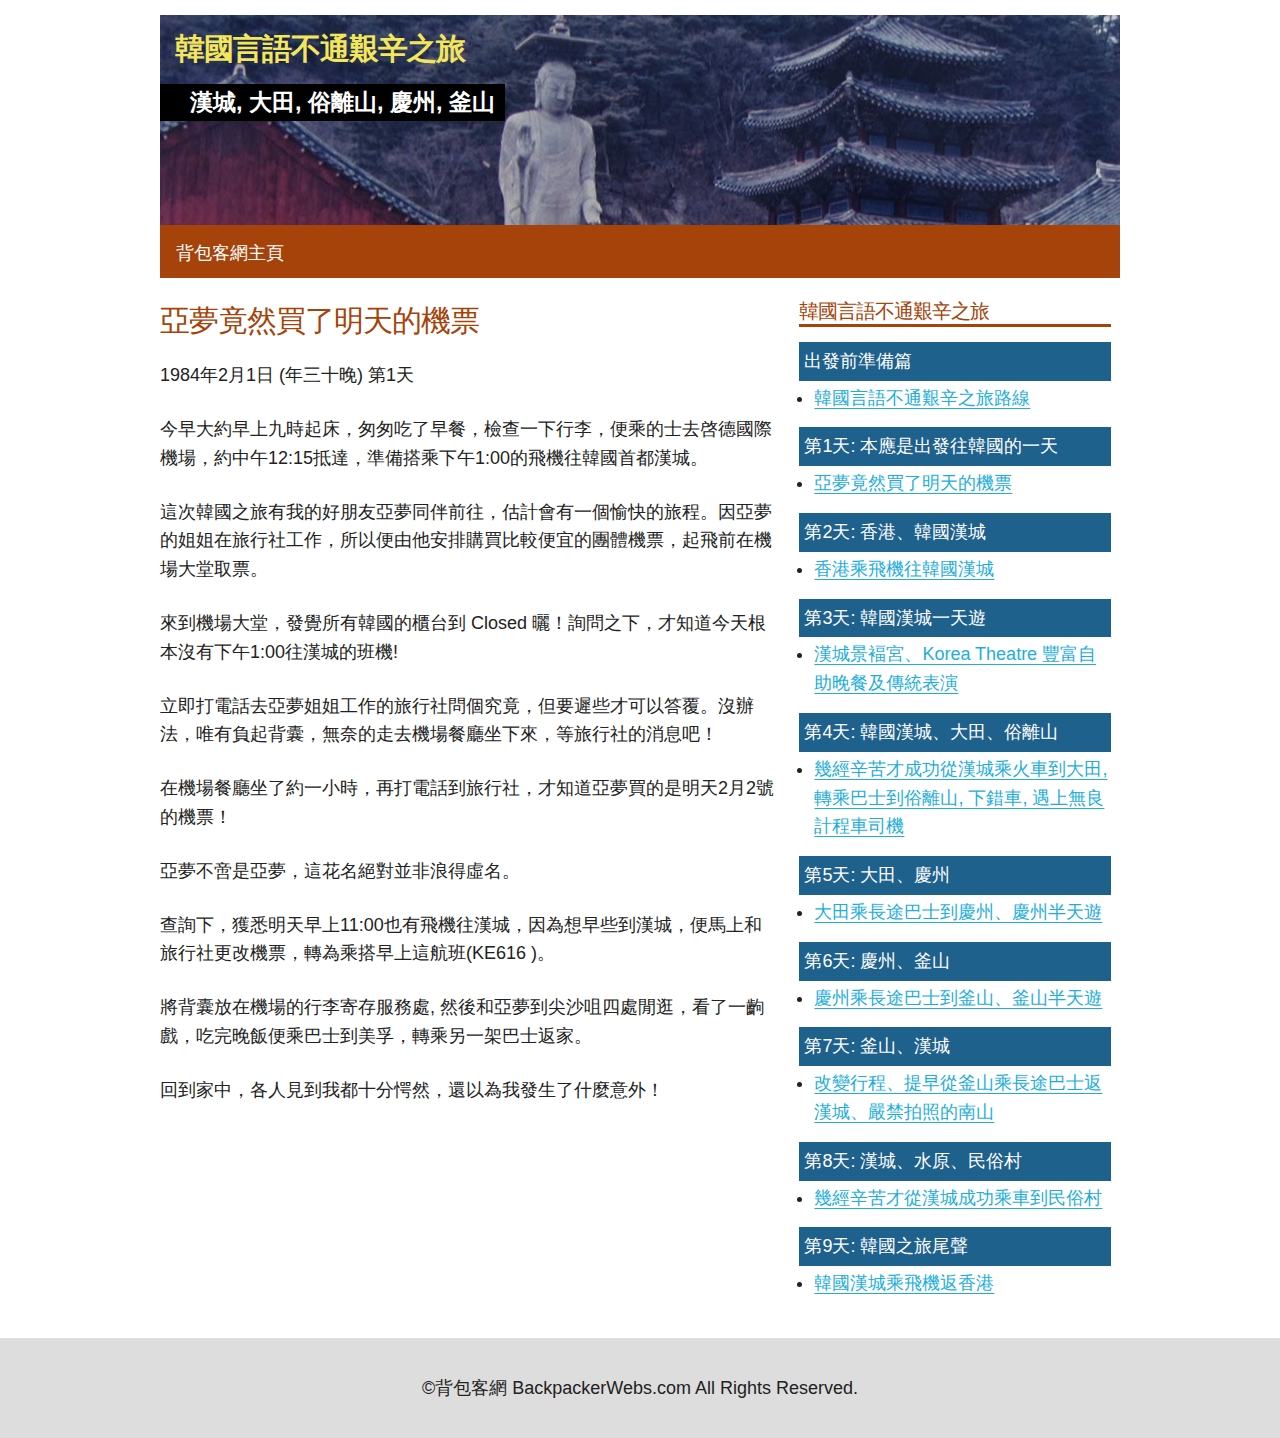
<file: wrongly-buy-tomorrow-ticket.html>
<!DOCTYPE html>
<html lang="zh-Hant">
<head>

  <!-- Basic Page Needs
  –––––––––––––––––––––––––––––––––––––––––––––––––– -->
  <meta charset="utf-8">
  <title>韓國自遊行: 漢城、大田、俗離山、慶州、釜山</title>
  <Meta name="keywords" content="韓國自遊行, 漢城, 大田, 俗離山, 慶州, 釜山, 韓國自助遊路線圖" />
  <meta name="description" content="韓國自遊行: 漢城、大田、俗離山、慶州、釜山" />
  <meta name="author" content="">

  <!-- Mobile Specific Metas
  –––––––––––––––––––––––––––––––––––––––––––––––––– -->
  <meta name="viewport" content="width=device-width, initial-scale=1">

  <!-- FONT
  –––––––––––––––––––––––––––––––––––––––––––––––––– -->
  <!-- <link href="//fonts.googleapis.com/css?family=Raleway:400,300,600" rel="stylesheet" type="text/css"> -->

  <!-- CSS
  –––––––––––––––––––––––––––––––––––––––––––––––––– -->
  <link rel="stylesheet" href="css-skeleton/normalize.css">
  <link rel="stylesheet" href="css-skeleton/skeleton.css">
  <link rel="stylesheet" href="css-skeleton/style.css">

  <!-- Favicon
  –––––––––––––––––––––––––––––––––––––––––––––––––– -->
  <link rel="icon" type="image/png" href="images/favicon.png">

  <!-- Google Auto Ads
  –––––––––––––––––––––––––––––––––––––––––––––––––– -->
  <script async src="https://pagead2.googlesyndication.com/pagead/js/adsbygoogle.js?client=ca-pub-2400914967637170"
     crossorigin="anonymous"></script>
	
  
</head>

<body>

  <!-- Primary Page Layout
  –––––––––––––––––––––––––––––––––––––––––––––––––– -->
  <div class="container">
	<!-- Header Banner -->
	<div class="row headerImage">
		<h2 style="padding: 15px 0px 0px 15px;">韓國言語不通艱辛之旅</h2>
		<p class="headerDescription">漢城, 大田, 俗離山, 慶州, 釜山</p>
		<!-- <p style="padding: 0px 0px 0px 15px; font-size:1.2em;">No need</p> -->
	</div>
	
	<!-- Header Menu -->
	<div class="row">
		<div class="twelve columns">
        <nav>
          <ul>
            <li><a href="https://www.backpackerwebs.com">背包客網主頁</a></li> 
          </ul>
        </nav>   
      		</div> 
	</div>
	
	
	<article style="padding-top:10px;">
        	<!-- Spacing -->
    	</article>
	
	 
	 <!-- Main Content -->
	 <div class="row">
		<div class="two-thirds column">
			<h1>亞夢竟然買了明天的機票</h1>
			
			<p>1984年2月1日 (年三十晚) 第1天</p>



<p>今早大約早上九時起床，匆匆吃了早餐，檢查一下行李，便乘的士去啓德國際機場，約中午12:15抵達，準備搭乘下午1:00的飛機往韓國首都漢城。</p>



<p>這次韓國之旅有我的好朋友亞夢同伴前往，估計會有一個愉快的旅程。因亞夢的姐姐在旅行社工作，所以便由他安排購買比較便宜的團體機票，起飛前在機場大堂取票。</p>



<p>來到機場大堂，發覺所有韓國的櫃台到 Closed 曬！詢問之下，才知道今天根本沒有下午1:00往漢城的班機!</p>



<p>立即打電話去亞夢姐姐工作的旅行社問個究竟，但要遲些才可以答覆。沒辦法，唯有負起背囊，無奈的走去機場餐廳坐下來，等旅行社的消息吧！</p>



<p>在機場餐廳坐了約一小時，再打電話到旅行社，才知道亞夢買的是明天2月2號的機票！</p>



<p>亞夢不啻是亞夢，這花名絕對並非浪得虛名。</p>



<p>查詢下，獲悉明天早上11:00也有飛機往漢城，因為想早些到漢城，便馬上和旅行社更改機票，轉為乘搭早上這航班(KE616 )。</p>



<p>將背囊放在機場的行李寄存服務處, 然後和亞夢到尖沙咀四處閒逛，看了一齣戲，吃完晚飯便乘巴士到美孚，轉乘另一架巴士返家。</p>



<p>回到家中，各人見到我都十分愕然，還以為我發生了什麼意外！</p>

		</div>

	
	 	<div class="one-third column">


			<h3 style="border-bottom: 3px solid #a6430a;">韓國言語不通艱辛之旅</h3>
			
			<div class="table-content-day-title">出發前準備篇</div>

			<ul class="lcp_catlist">
				<li class="listing-item"><a href="index.html">韓國言語不通艱辛之旅路線</a></li>
			</ul>
			
			<div class="table-content-day-title">第1天: 本應是出發往韓國的一天</div>
			
			<ul class="lcp_catlist">
				<li class="listing-item"><a href="wrongly-buy-tomorrow-ticket.html">亞夢竟然買了明天的機票</a></li>
			</ul>
			
			<div class="table-content-day-title">第2天: 香港、韓國漢城</div>
			
			<ul class="lcp_catlist">
				<li class="listing-item"><a href="hong-kong-to-south-korea-seoul.html">香港乘飛機往韓國漢城</a></li>
			</ul>
			
			<div class="table-content-day-title">第3天: 韓國漢城一天遊</div>
			
			<ul class="lcp_catlist">
			<li class="listing-item"><a href="seoul-gyeongbokgung-korea-theatre-dinner-performance.html">漢城景褔宮、Korea Theatre 豐富自助晚餐及傳統表演</a></li>
			</ul>
			
			<div class="table-content-day-title">第4天: 韓國漢城、大田、俗離山</div>
			
			<ul class="lcp_catlist">
			<li class="listing-item"><a href="seoul-train-to-daejeon-bus-to-songnisan.html">幾經辛苦才成功從漢城乘火車到大田, 轉乘巴士到俗離山, 下錯車, 遇上無良計程車司機</a></li>
			</ul>
			
			<div class="table-content-day-title">第5天: 大田、慶州</div>
			
			<ul class="lcp_catlist">
			<li class="listing-item"><a href="daejeon-bus-to-gyeongju.html">大田乘長途巴士到慶州、慶州半天遊</a></li>
			</ul>
			
			<div class="table-content-day-title">第6天: 慶州、釜山</div>
			
			<ul class="lcp_catlist">
			<li class="listing-item"><a href="gyeongju-bus-to-busan.html">慶州乘長途巴士到釜山、釜山半天遊</a></li>
			</ul>
			
			<div class="table-content-day-title">第7天: 釜山、漢城</div>
			
			<ul class="lcp_catlist">
			<li class="listing-item"><a href="busan-bus-to-seoul.html">改變行程、提早從釜山乘長途巴士返漢城、嚴禁拍照的南山</a></li>
			</ul>
			
			<div class="table-content-day-title">第8天: 漢城、水原、民俗村</div>
			
			<ul class="lcp_catlist">
			<li class="listing-item"><a href="seoul-folk-village.html">幾經辛苦才從漢城成功乘車到民俗村</a></li>
			</ul>
			
			<div class="table-content-day-title">第9天: 韓國之旅尾聲</div>
			
			<ul class="lcp_catlist">
			<li class="listing-item"><a href="korea-tour-the-end.html">韓國漢城乘飛機返香港</a></li>
			</ul>
 
			
		</div>

	 </div>

	 <article style="padding-top:10px;">
        	<!-- Spacing -->
    	</article>
	
	
	
	<div class="u-cf"></div>
	
  </div><!-- End container -->
  
   <div class="footerContent"> <!-- don't know why still inside container -->
	<p>&copy背包客網 BackpackerWebs.com All Rights Reserved.</p>
   </div>

<!-- End Document
  –––––––––––––––––––––––––––––––––––––––––––––––––– -->
</body>
</html>
</file>
<file: css-skeleton/skeleton.css>
/*
* Skeleton V2.0.4
* Copyright 2014, Dave Gamache
* www.getskeleton.com
* Free to use under the MIT license.
* http://www.opensource.org/licenses/mit-license.php
* 12/29/2014
*/


/* Table of contents
––––––––––––––––––––––––––––––––––––––––––––––––––
- Grid
- Base Styles
- Typography
- Links
- Buttons
- Forms
- Lists
- Code
- Tables
- Spacing
- Utilities
- Clearing
- Media Queries
*/


/* Grid
–––––––––––––––––––––––––––––––––––––––––––––––––– */
.container {
  position: relative;
  width: 100%;
  max-width: 960px;
  margin: 0 auto;
  /*padding: 0 20px;*/
  padding: 0 10px;
  box-sizing: border-box; }
.column,
.columns {
  width: 100%;
  float: left;
  box-sizing: border-box; }

/* For devices larger than 400px */
@media (min-width: 400px) {
  .container {
    width: 85%;
    padding: 0; }
}

/* For devices larger than 550px */
@media (min-width: 550px) {
  .container {
    width: 80%; }
  .column,
  .columns {
    margin-left: 4%; }
  .column:first-child,
  .columns:first-child {
    margin-left: 0; }

  .one.column,
  .one.columns                    { width: 4.66666666667%; }
  .two.columns                    { width: 13.3333333333%; }
  .three.columns                  { width: 22%;            }
  .four.columns                   { width: 30.6666666667%; }
  .five.columns                   { width: 39.3333333333%; }
  .six.columns                    { width: 48%;            }
  .seven.columns                  { width: 56.6666666667%; }
  .eight.columns                  { width: 65.3333333333%; }
  .nine.columns                   { width: 74.0%;          }
  .ten.columns                    { width: 82.6666666667%; }
  .eleven.columns                 { width: 91.3333333333%; }
  .twelve.columns                 { width: 100%; margin-left: 0; }

  .one-third.column               { width: 30.6666666667%; }
  .two-thirds.column              { width: 65.3333333333%; }

  .one-half.column                { width: 48%; }

  /* Offsets */
  .offset-by-one.column,
  .offset-by-one.columns          { margin-left: 8.66666666667%; }
  .offset-by-two.column,
  .offset-by-two.columns          { margin-left: 17.3333333333%; }
  .offset-by-three.column,
  .offset-by-three.columns        { margin-left: 26%;            }
  .offset-by-four.column,
  .offset-by-four.columns         { margin-left: 34.6666666667%; }
  .offset-by-five.column,
  .offset-by-five.columns         { margin-left: 43.3333333333%; }
  .offset-by-six.column,
  .offset-by-six.columns          { margin-left: 52%;            }
  .offset-by-seven.column,
  .offset-by-seven.columns        { margin-left: 60.6666666667%; }
  .offset-by-eight.column,
  .offset-by-eight.columns        { margin-left: 69.3333333333%; }
  .offset-by-nine.column,
  .offset-by-nine.columns         { margin-left: 78.0%;          }
  .offset-by-ten.column,
  .offset-by-ten.columns          { margin-left: 86.6666666667%; }
  .offset-by-eleven.column,
  .offset-by-eleven.columns       { margin-left: 95.3333333333%; }

  .offset-by-one-third.column,
  .offset-by-one-third.columns    { margin-left: 34.6666666667%; }
  .offset-by-two-thirds.column,
  .offset-by-two-thirds.columns   { margin-left: 69.3333333333%; }

  .offset-by-one-half.column,
  .offset-by-one-half.columns     { margin-left: 52%; }

}


/* Base Styles
–––––––––––––––––––––––––––––––––––––––––––––––––– */
/* NOTE
html is set to 62.5% so that all the REM measurements throughout Skeleton
are based on 10px sizing. So basically 1.5rem = 15px :) */
html {
  font-size: 62.5%; }
body {
  font-size: 1.8em; /* currently ems cause chrome bug misinterpreting rems on body element */
  line-height: 1.6;
  font-weight: 400;
  font-family: "Raleway", "HelveticaNeue", "Helvetica Neue", Helvetica, Arial, sans-serif;
  color: #222; }


/* Typography
–––––––––––––––––––––––––––––––––––––––––––––––––– */
h1, h2, h3, h4, h5, h6 {
  margin-top: 0;
  margin-bottom: 2rem;
  font-weight: 300; }
/*h1 { font-size: 4.0rem; line-height: 1.2;  letter-spacing: -.1rem;}*/
/*h2 { font-size: 3.6rem; line-height: 1.25; letter-spacing: -.1rem; }*/
/*h3 { font-size: 3.0rem; line-height: 1.3;  letter-spacing: -.1rem; }*/
h1 { font-size: 3.0rem; line-height: 1.2;  letter-spacing: -.1rem; padding-bottom: 15px;}
h2 { font-size: 2.5rem; line-height: 1.25; letter-spacing: -.1rem; }
h3 { font-size: 1.5rem; line-height: 1.3;  letter-spacing: -.1rem; }

h4 { font-size: 2.4rem; line-height: 1.35; letter-spacing: -.08rem; }
h5 { font-size: 1.8rem; line-height: 1.5;  letter-spacing: -.05rem; }
h6 { font-size: 1.5rem; line-height: 1.6;  letter-spacing: 0; }

/* Larger than phablet: Viewport greater than 550*/
@media (min-width: 550px) {
  /*h1 { font-size: 5.0rem; }
  h2 { font-size: 4.2rem; }
  h3 { font-size: 3.6rem; }*/
  h1 { font-size: 3.0rem; }
  h2 { font-size: 2.5rem; }
  h3 { font-size: 1.5rem; }
  
  h4 { font-size: 3.0rem; }
  h5 { font-size: 2.4rem; }
  h6 { font-size: 1.5rem; }
}

p {
  margin-top: 0; }


/* Links
–––––––––––––––––––––––––––––––––––––––––––––––––– */
a {
  color: #1EAEDB; 
  text-underline-offset: 4px;
}


a:hover {
  color: red; 
  background-color: #82e0aa;
}


/* Buttons
–––––––––––––––––––––––––––––––––––––––––––––––––– */
.button,
button,
input[type="submit"],
input[type="reset"],
input[type="button"] {
  display: inline-block;
  height: 38px;
  padding: 0 30px;
  color: #555;
  text-align: center;
  font-size: 11px;
  font-weight: 600;
  line-height: 38px;
  letter-spacing: .1rem;
  text-transform: uppercase;
  text-decoration: none;
  white-space: nowrap;
  background-color: transparent;
  border-radius: 4px;
  border: 1px solid #bbb;
  cursor: pointer;
  box-sizing: border-box; }
.button:hover,
button:hover,
input[type="submit"]:hover,
input[type="reset"]:hover,
input[type="button"]:hover,
.button:focus,
button:focus,
input[type="submit"]:focus,
input[type="reset"]:focus,
input[type="button"]:focus {
  color: #333;
  border-color: #888;
  outline: 0; }
.button.button-primary,
button.button-primary,
input[type="submit"].button-primary,
input[type="reset"].button-primary,
input[type="button"].button-primary {
  color: #FFF;
  background-color: #33C3F0;
  border-color: #33C3F0; }
.button.button-primary:hover,
button.button-primary:hover,
input[type="submit"].button-primary:hover,
input[type="reset"].button-primary:hover,
input[type="button"].button-primary:hover,
.button.button-primary:focus,
button.button-primary:focus,
input[type="submit"].button-primary:focus,
input[type="reset"].button-primary:focus,
input[type="button"].button-primary:focus {
  color: #FFF;
  background-color: #1EAEDB;
  border-color: #1EAEDB; }


/* Forms
–––––––––––––––––––––––––––––––––––––––––––––––––– */
input[type="email"],
input[type="number"],
input[type="search"],
input[type="text"],
input[type="tel"],
input[type="url"],
input[type="password"],
textarea,
select {
  height: 38px;
  padding: 6px 10px; /* The 6px vertically centers text on FF, ignored by Webkit */
  background-color: #fff;
  border: 1px solid #D1D1D1;
  border-radius: 4px;
  box-shadow: none;
  box-sizing: border-box; }
/* Removes awkward default styles on some inputs for iOS */
input[type="email"],
input[type="number"],
input[type="search"],
input[type="text"],
input[type="tel"],
input[type="url"],
input[type="password"],
textarea {
  -webkit-appearance: none;
     -moz-appearance: none;
          appearance: none; }
textarea {
  min-height: 65px;
  padding-top: 6px;
  padding-bottom: 6px; }
input[type="email"]:focus,
input[type="number"]:focus,
input[type="search"]:focus,
input[type="text"]:focus,
input[type="tel"]:focus,
input[type="url"]:focus,
input[type="password"]:focus,
textarea:focus,
select:focus {
  border: 1px solid #33C3F0;
  outline: 0; }
label,
legend {
  display: block;
  margin-bottom: .5rem;
  font-weight: 600; }
fieldset {
  padding: 0;
  border-width: 0; }
input[type="checkbox"],
input[type="radio"] {
  display: inline; }
label > .label-body {
  display: inline-block;
  margin-left: .5rem;
  font-weight: normal; }


/* Lists
–––––––––––––––––––––––––––––––––––––––––––––––––– */
ul {
  list-style: circle inside; }
ol {
  list-style: decimal inside; }
ol, ul {
  padding-left: 0;
  margin-top: 0; }
ul ul,
ul ol,
ol ol,
ol ul {
  margin: 1.5rem 0 1.5rem 3rem;
  font-size: 90%; }
li {
  margin-bottom: 1rem; }


/* Code
–––––––––––––––––––––––––––––––––––––––––––––––––– */
code {
  padding: .2rem .5rem;
  margin: 0 .2rem;
  font-size: 90%;
  white-space: nowrap;
  background: #F1F1F1;
  border: 1px solid #E1E1E1;
  border-radius: 4px; }
pre > code {
  display: block;
  padding: 1rem 1.5rem;
  white-space: pre; }


/* Tables
–––––––––––––––––––––––––––––––––––––––––––––––––– */
th,
td {
  padding: 12px 15px;
  text-align: left;
  border-bottom: 1px solid #E1E1E1; }
th:first-child,
td:first-child {
  padding-left: 0; }
th:last-child,
td:last-child {
  padding-right: 0; }


/* Spacing
–––––––––––––––––––––––––––––––––––––––––––––––––– */
button,
.button {
  margin-bottom: 1rem; }
input,
textarea,
select,
fieldset {
  margin-bottom: 1.5rem; }
pre,
blockquote,
dl,
figure,
table,
p,
ul,
ol,
form {
  margin-bottom: 2.5rem; }


/* Utilities
–––––––––––––––––––––––––––––––––––––––––––––––––– */
.u-full-width {
  width: 100%;
  box-sizing: border-box; }
.u-max-full-width {
  max-width: 100%;
  box-sizing: border-box; }
.u-pull-right {
  float: right; }
.u-pull-left {
  float: left; }


/* Misc
–––––––––––––––––––––––––––––––––––––––––––––––––– */
hr {
  margin-top: 3rem;
  margin-bottom: 3.5rem;
  border-width: 0;
  border-top: 1px solid #E1E1E1; }


/* Clearing
–––––––––––––––––––––––––––––––––––––––––––––––––– */

/* Self Clearing Goodness */
.container:after,
.row:after,
.u-cf {
  content: "";
  display: table;
  clear: both; }


/* Media Queries
–––––––––––––––––––––––––––––––––––––––––––––––––– */
/*
Note: The best way to structure the use of media queries is to create the queries
near the relevant code. For example, if you wanted to change the styles for buttons
on small devices, paste the mobile query code up in the buttons section and style it
there.
*/


/* Larger than mobile */
@media (min-width: 400px) {}

/* Larger than phablet (also point when grid becomes active) */
@media (min-width: 550px) {}

/* Larger than tablet */
@media (min-width: 750px) {}

/* Larger than desktop */
@media (min-width: 1000px) {}

/* Larger than Desktop HD */
@media (min-width: 1200px) {}
</file>
<file: css-skeleton/style.css>
/* Custom Styles Write Here ... */

.one-third.column {
		
	margin-left: 0px;
	/*padding-right: 10px;*/
	padding-right: 0px;
	padding-left: 5px;
}


h1 {
    color: #a6430a;
    	/*margin: .2em auto;*/
	margin: 0.50em 0em .25em 0em;
}

h2 {
    color: #a6430a;
    	/*margin: .2em auto;*/
	margin: 0.50em 0em .75em 0em;
}

h3 {
    	color: #a6430a;
    	/*margin: .25em auto;*/
	margin: 0.50em 0em .75em 0em;
	font-size: 2.0rem;
}


h4 {
    	color: #002699;
    	margin: .25em auto;
	font-size: 2.0rem;
}

.headerImage{
	background: url("../images/korea-1984-header-2.jpg") no-repeat center;
	height: 210px;
	background-size: auto;
}

.headerImage h2 {
	font-size: 3.0rem;
	color: #f3e65a;
	font-weight: 800;
	/*text-shadow: 2px 2px #fff;*/
}

.headerDescription {
	margin-top: -15px; 
	padding-left: 30px;
	padding-right: 10px;
	font-size:1.3em;
	color: #ffffff;
	font-weight: 800;
	display: inline-block; 
	background-color: black;
}

.headerMenu {
	background-color:#ccc;
	height: 20px;
	padding:10px;
}

img {
	max-width: 100%;
    	/*max-height: 100%;*/
	height: auto;
}

.imgleft {
	float: left;
	padding-top: 0px;
	padding-right: 10px;
	padding-bottom: 5px;
	padding-left: 0px;
}


.wp-block-image .alignleft {
  float: left;
  margin: .5em 1em .5em 0;
}

figure.wp-block-image {
	border-style: solid;
  	border-width: 1px;
}


.video-container {
  position: relative;
  padding-bottom: 56.25%;
  height: 0;
  overflow: hidden;
}


figcaption {
  background-color: black;
  color: white;
  font-style: italic;
  padding: 2px;
  text-align: center;
}

.boxer {
   display: table;
   border-collapse: collapse;
}
 
.boxer .box-row {
   display: table-row;
}
 
.boxer .box {
   display: table-cell;
   text-align: left;
   vertical-align: top;
   /*border: 1px solid black;*/
}

.boxer .box2 {
   display: table-cell;
   text-align: left;
   vertical-align: top;
   border: 1px solid black;
   padding: 10px;
   text-align: center;
} 


u { 
  text-decoration: underline;
}

/* Header Navigation Menu */
nav ul {
  list-style-type: none;
  margin: 0;
  padding: 0;
  overflow: hidden;
  background-color: #a6430a;
}

nav li {
  float: left;
}

nav li a {
  display: block;
  color: white;
  text-align: center;
  /*padding: 14px 16px;*/
  padding-top: 14px;
  padding-left: 16px;
  text-decoration: none;
}

nav li a:hover {
  background-color: #a6430a;
}


.lcp_catlist li {
  padding: 3px 0;
  /*border-bottom: 1px solid #a6430a;*/
  list-style: disc;
  margin-left: 15px;
}

li.listing-item {
  margin-bottom:0px;
}

li.listing-item a:visited {
  color: #b424ea;
}

li.table-content-info-listing a:visited {
  color: #b424ea;
}


.lcp_catlist {
  margin-bottom: 12px;
}

.dayTourTitle {
    font-size: 16px;
   color: #a6430a;
   font-weight: bold;
   padding: 10px 0px 10px 0px;
   border-bottom: 2px solid #a6430a;
}

.table-content-day-title {
	padding:5px; 
	background-color: #1f618d; 
	color: #ffffff;
}

.table-content-info-list-style {
	list-style-image: url('../images/info.png');
}

.table-content-info-listing {
	padding-left:20px;
}


.center {
  display: block;
  margin-left: auto;
  margin-right: auto;
  width: 50%;
}


.green {
    	color: #009900;
}


.wp-block-quote {
	color: #777;
	font-style: italic;
	margin: 0 0 20px;
	padding: 10px 10px 5px 40px;
	background-color: #f2f4f4;
}


/* Travel Tours Display*/
.travelContent{
	height: 210px;
	/*border: 1px solid #ccc;*/ /* Use for design process */
}

img {
	max-width: 100%;
    max-height: 100%;
}



/* break intro article to 2 column for easy reading */
article {
  -webkit-column-count: 2;
     -moz-column-count: 2;
          column-count: 2;
  -webkit-column-width: 3500px;
     -moz-column-width: 350px;
          column-width: 350px;
}

.footerContent {
	margin-top:15px;
	height:100px;
	background-color:#ddd;
	text-align: center;
	line-height: 100px;
}

/* If browser window is 600px or smaller, display one travel only */
@media only screen and (max-width: 600px) {
	.one-third.column {
		width:100%;
		margin-left: 0px;
	}
	
	.one-half.column  {
		width:100%;
	}

	.two-thirds.column {
		width:100%;
		margin-left: 0px;
	}
	
}

/* If browser window greater than 601px AND smaller than 950, dispaly 2 travel */
@media only screen and (min-width:601px) and (max-width:950px) {
	.one-third.column {
		width:50%;
		margin-left: 0px;
		padding-right: 25px;
	}
	
	.travelImageBox h3 {
		font-size: 1.5rem;
	}
	
	.one-half.column  {
		width:100%;
	}

	.two-thirds.column {
		width:100%;
		margin-left: 0px;
	}
}

/* If browser window greater than 751px AND smaller than 1200, larger travel heading font */
@media only screen and (min-width:751px) and (max-width:1200px) {
	
	.travelImageBox h3 {
		font-size: 1.8rem;
	}
	
}

/* If browser window is 951px or greater, dispaly 3 travel */
@media only screen and (min-width: 951px) {
	.one-third.column {
		width:33%;*/
		/*width: 32%*/
	}

	.two-thirds.column {
		width:64%;
		margin-right: 20px;
	}
}
</file>
